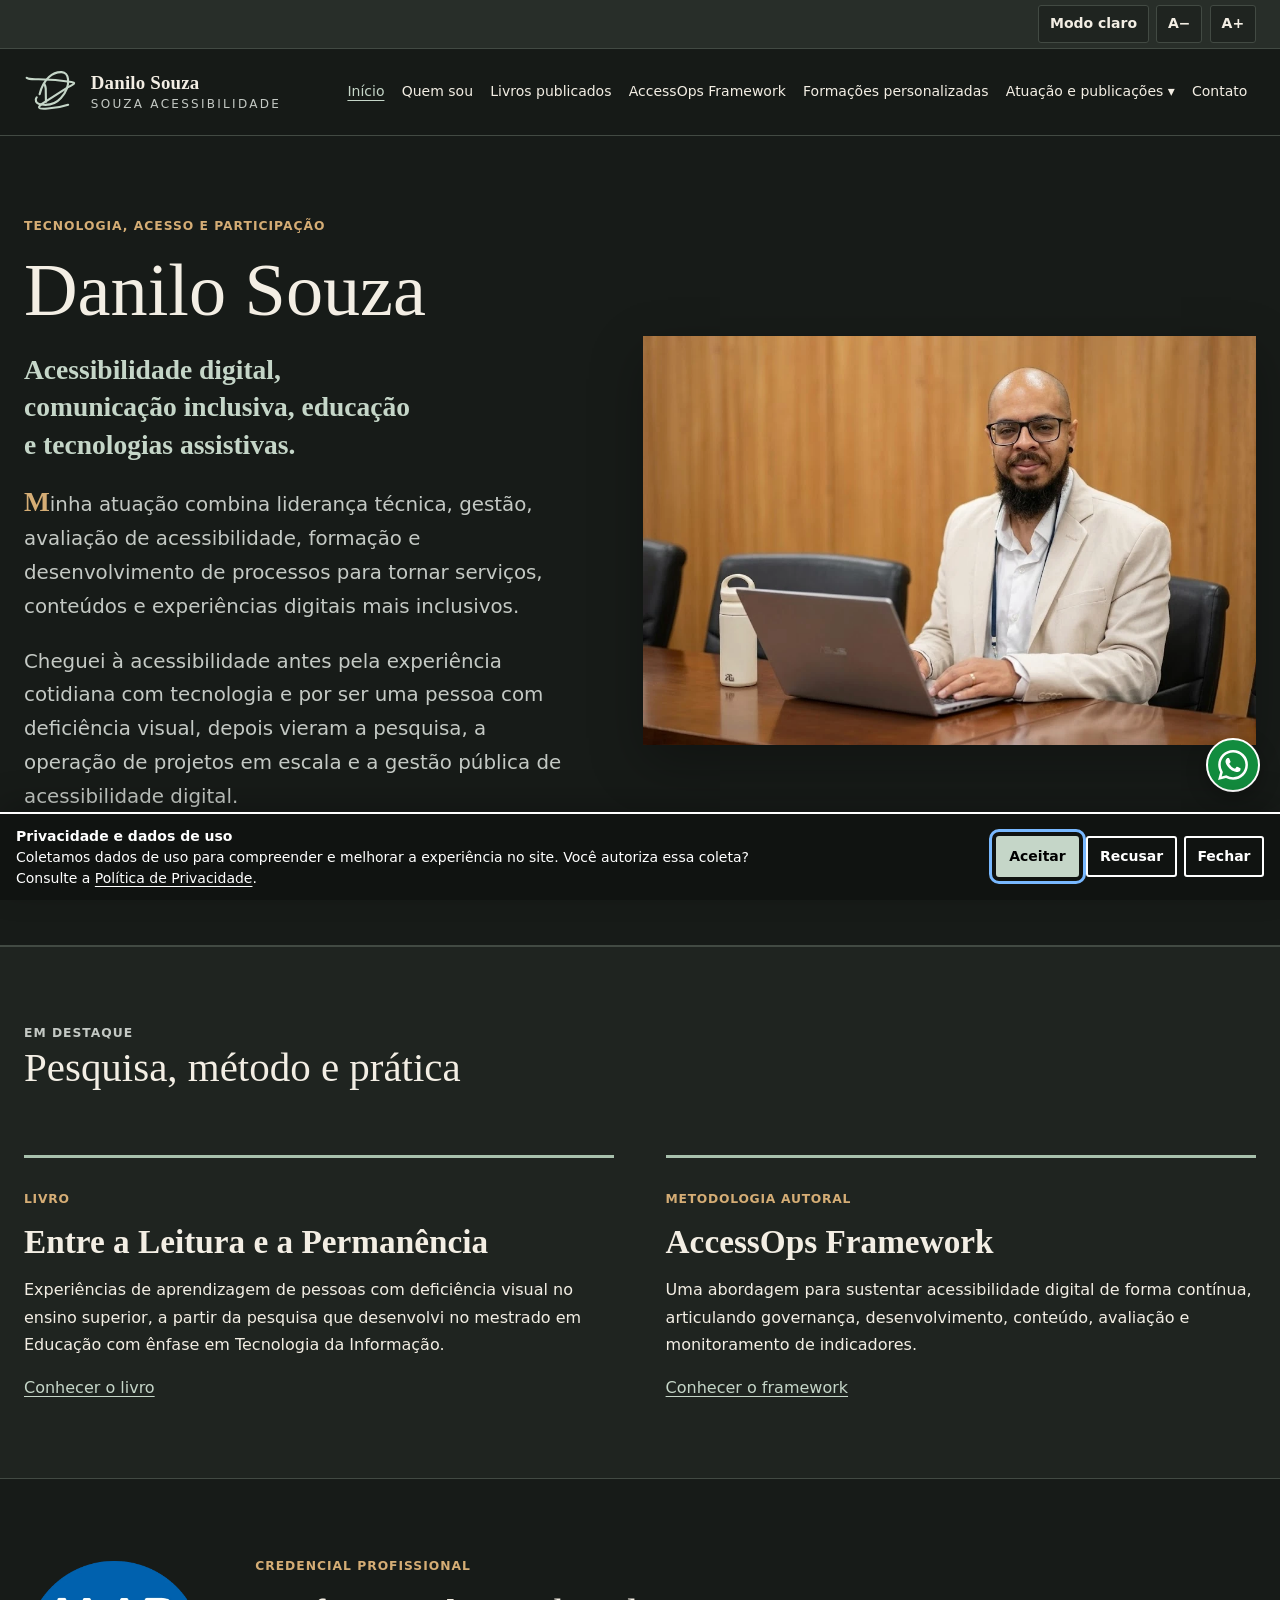
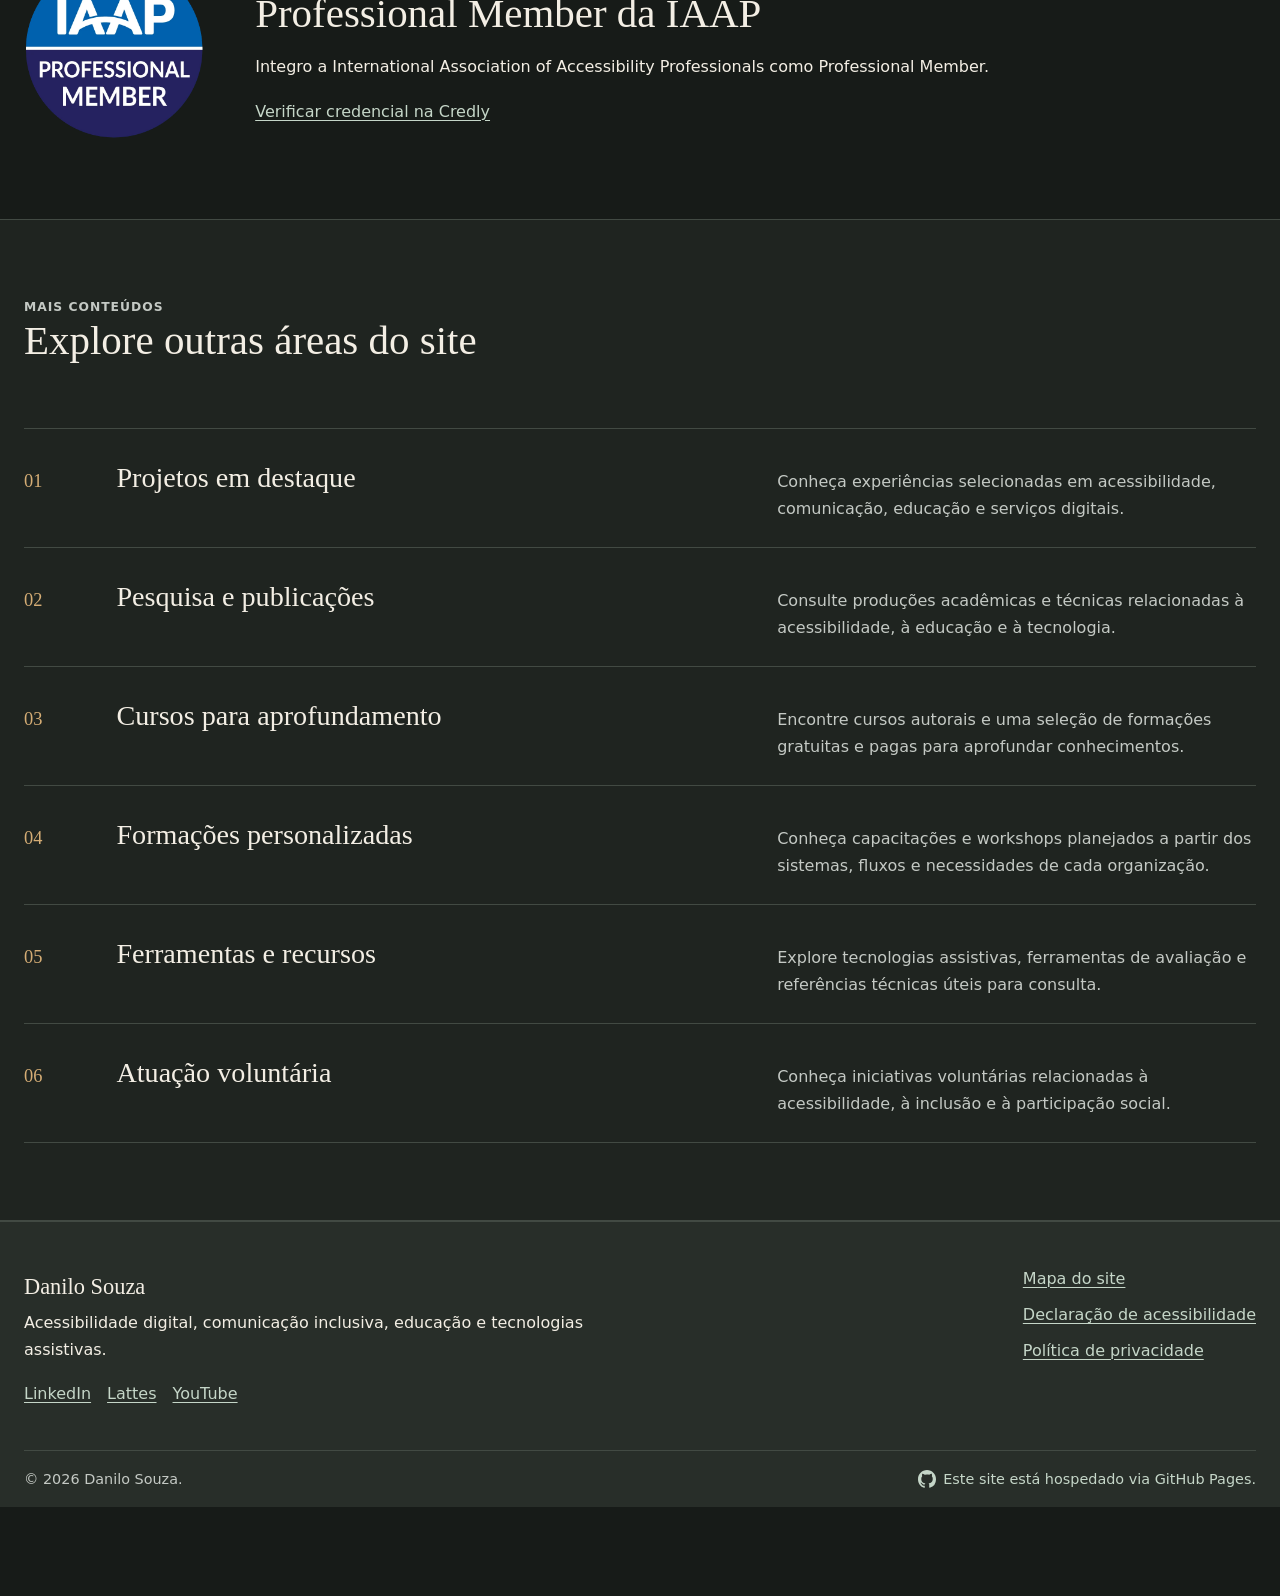
<file: index.html>
<!doctype html>
<html lang="pt-BR">
<head>
<meta charset="utf-8">
<meta name="viewport" content="width=device-width, initial-scale=1">
<title>Danilo Souza | Acessibilidade digital e comunicação inclusiva</title>
<meta name="description" content="Site de Danilo Souza sobre acessibilidade digital, comunicação inclusiva, educação, tecnologias assistivas, AccessOps Framework, publicações e projetos.">
<link rel="canonical" href="https://souzaacessibilidade.com.br/">
<link rel="icon" href="/assets/img/favicon.png" type="image/png" sizes="96x96">
<script data-visual-init>(function(){try{var t=localStorage.getItem('souza_theme');document.documentElement.dataset.theme=t==='light'?'light':'dark';var s=Number(localStorage.getItem('souza_text_size'));if([14,16,18,20,22].includes(s)){document.documentElement.style.setProperty('--text-size',s+'px');document.documentElement.dataset.textSize=String(s);}}catch(e){document.documentElement.dataset.theme='dark';}})();</script>
<link rel="stylesheet" href="assets/css/styles.css">
<meta name="theme-color" id="theme-color-meta" content="#171b18">
<meta property="og:type" content="website">
<meta property="og:locale" content="pt_BR">
<meta property="og:title" content="Danilo Souza | Acessibilidade digital e comunicação inclusiva">
<meta property="og:description" content="Site de Danilo Souza sobre acessibilidade digital, comunicação inclusiva, educação, tecnologias assistivas, AccessOps Framework, publicações e projetos.">
<meta property="og:url" content="https://souzaacessibilidade.com.br/">
<meta property="og:image" content="https://souzaacessibilidade.com.br/assets/img/danilo-souza-home.webp">
<meta name="twitter:card" content="summary_large_image">

<script type="application/ld+json">{
  "@context": "https://schema.org",
  "@graph": [
    {
      "@type": "WebSite",
      "@id": "https://souzaacessibilidade.com.br/#website",
      "url": "https://souzaacessibilidade.com.br/",
      "name": "Souza Acessibilidade",
      "inLanguage": "pt-BR",
      "publisher": {"@id": "https://souzaacessibilidade.com.br/#danilo-souza"}
    },
    {
      "@type": "Person",
      "@id": "https://souzaacessibilidade.com.br/#danilo-souza",
      "name": "Danilo Souza",
      "alternateName": "Danilo Silva de Souza",
      "url": "https://souzaacessibilidade.com.br/",
      "image": "https://souzaacessibilidade.com.br/assets/img/danilo-souza-home.webp",
      "jobTitle": "Diretor de Acessibilidade Digital e Comunicação Inclusiva",
      "sameAs": [
        "https://www.linkedin.com/in/danilo-s-souza/",
        "http://lattes.cnpq.br/0973728129775438",
        "https://github.com/DxDad/souzaacessibilidade",
        "https://www.credly.com/badges/1b56a520-1020-4061-b99e-960985c0852b/linked_in_profile"
      ],
      "knowsAbout": ["Acessibilidade digital", "Comunicação inclusiva", "Tecnologias assistivas", "Governança digital", "Educação inclusiva"]
    }
  ]
}</script>
</head>
<body>
  <div class="utility-bar">
    <div class="shell utility-inner">
      <a class="skip-link" href="#conteudo">Ir para o conteúdo</a>
      <div class="display-controls" role="group" aria-label="Preferências de visualização">
        <button type="button" class="utility-button" data-theme-toggle>
          Modo claro
        </button>
        <button type="button" class="utility-button font-button" data-font-decrease>
          A−<span class="sr-only"> Diminuir tamanho do texto</span>
        </button>
        <button type="button" class="utility-button font-button" data-font-increase>
          A+<span class="sr-only"> Aumentar tamanho do texto</span>
        </button>
        <span class="sr-only" id="text-size-status" aria-live="polite"></span>
      </div>
    </div>
  </div>
<div class="consent" id="analytics-consent" hidden role="dialog" aria-modal="true" aria-labelledby="consent-title" aria-describedby="consent-text">
  <div class="consent-inner">
    <div class="consent-copy">
      <p id="consent-title"><strong>Privacidade e dados de uso</strong></p>
      <p id="consent-text">Coletamos dados de uso para compreender e melhorar a experiência no site. Você autoriza essa coleta? Consulte a <a href="politica-de-privacidade.html">Política de Privacidade</a>.</p>
    </div>
    <div class="consent-actions">
      <button type="button" class="button" data-consent="granted">Aceitar</button>
      <button type="button" class="button secondary inverse" data-consent="denied">Recusar</button>
      <button type="button" class="button secondary inverse consent-close" data-consent-close>Fechar</button>
    </div>
  </div>
</div>
<header class="site-header">
  <div class="shell header-inner">
    <a class="brand" href="index.html">
      <span class="brand-mark" aria-hidden="true"></span>
      <span class="brand-text"><strong>Danilo Souza</strong><span>Souza Acessibilidade</span></span>
      <span class="sr-only">. Logotipo: rubrica estilizada formada pelas letras D, A e N, com o D atravessado por um traço semelhante à letra Z. Página inicial.</span>
    </a>
    <button class="nav-toggle" type="button" aria-expanded="false" aria-controls="site-menu"><span aria-hidden="true">☰</span><span class="sr-only">Abrir menu</span></button>
    <nav id="site-menu" class="site-nav" aria-label="Navegação principal">
      <ul>
        <li><a href="index.html" aria-current="page">Início</a></li>
        <li><a href="quem-sou.html">Quem sou</a></li>
        <li><a href="entre-a-leitura-e-a-permanencia.html">Livros publicados</a></li>
        <li><a href="accessops-framework.html">AccessOps Framework</a></li>
        <li><a href="formacoes.html">Formações personalizadas</a></li>
        <li class="nav-submenu">
          <button class="submenu-toggle" type="button" aria-expanded="false" aria-controls="atuacao-menu">Atuação e publicações <span aria-hidden="true">▾</span></button>
          <ul id="atuacao-menu" class="submenu" hidden><li><a href="projetos.html">Projetos em destaque</a></li><li><a href="publicacoes.html">Publicações</a></li><li><a href="atuacao-voluntaria.html">Atuação voluntária</a></li><li><a href="cursos.html">Cursos</a></li><li><a href="ferramentas-e-recursos.html">Ferramentas e recursos</a></li></ul>
        </li>
        <li><a href="contato.html">Contato</a></li>
      </ul>
    </nav>
  </div>
</header>
<main id="conteudo" tabindex="-1">
<section class="home-hero" aria-labelledby="home-title">
  <div class="shell home-hero-grid">
    <div class="home-copy">
      <p class="eyebrow">Tecnologia, acesso e participação</p>
      <h1 id="home-title">Danilo Souza</h1>
      <h2 class="tagline">Acessibilidade digital, comunicação inclusiva, educação e tecnologias assistivas.</h2>
      <div class="prose lede"><p class="editorial-initial">Minha atuação combina liderança técnica, gestão, avaliação de acessibilidade, formação e desenvolvimento de processos para tornar serviços, conteúdos e experiências digitais mais inclusivos.</p><p>Cheguei à acessibilidade antes pela experiência cotidiana com tecnologia e por ser uma pessoa com deficiência visual, depois vieram a pesquisa, a operação de projetos em escala e a gestão pública de acessibilidade digital.</p></div>
      <p class="text-link"><a href="quem-sou.html">Conheça minha trajetória</a></p>
    </div>
    <figure class="home-photo-wrap"><img class="home-photo" src="assets/img/danilo-souza-home.webp" width="1800" height="1199" alt="Danilo Souza sentado à mesa diante de um notebook, em uma sala com painéis de madeira."></figure>
  </div>
</section>
<section class="section alt" aria-labelledby="destaques-title">
  <div class="shell">
    <div class="section-head compact"><div><p class="eyebrow">Em destaque</p><h2 id="destaques-title">Pesquisa, método e prática</h2></div></div>
    <div class="feature-pair">
      <article class="feature"><p class="feature-kicker">Livro</p><h3>Entre a Leitura e a Permanência</h3><p>Experiências de aprendizagem de pessoas com deficiência visual no ensino superior, a partir da pesquisa que desenvolvi no mestrado em Educação com ênfase em Tecnologia da Informação.</p><a href="entre-a-leitura-e-a-permanencia.html">Conhecer o livro<span class="sr-only"> Entre a Leitura e a Permanência</span></a></article>
      <article class="feature"><p class="feature-kicker">Metodologia autoral</p><h3>AccessOps Framework</h3><p>Uma abordagem para sustentar acessibilidade digital de forma contínua, articulando governança, desenvolvimento, conteúdo, avaliação e monitoramento de indicadores.</p><a href="accessops-framework.html">Conhecer o framework<span class="sr-only"> AccessOps</span></a></article>
    </div>
  </div>
</section>
<section class="section" aria-labelledby="iaap-title">
  <div class="shell credential-strip">
    <img src="assets/img/iaap-professional-member.png" width="500" height="500" alt="Logotipo IAAP Professional Member.">
    <div class="prose"><p class="eyebrow">Credencial profissional</p><h2 id="iaap-title">Professional Member da IAAP</h2><p>Integro a International Association of Accessibility Professionals como Professional Member.</p><p><a href="https://www.credly.com/badges/1b56a520-1020-4061-b99e-960985c0852b/linked_in_profile" target="_blank" rel="noopener noreferrer">Verificar credencial na Credly<span class="sr-only"> (abre em nova aba)</span></a></p></div>
  </div>
</section>
<section class="section alt" aria-labelledby="caminhos-title">
  <div class="shell">
    <div class="section-head compact">
      <div>
        <p class="eyebrow">Mais conteúdos</p>
        <h2 id="caminhos-title">Explore outras áreas do site</h2>
      </div>
    </div>

    <div class="editorial-links">
      <a class="editorial-link" href="projetos.html">
        <span class="editorial-index">01</span>
        <span class="editorial-title" role="heading" aria-level="3">Projetos em destaque</span>
        <span class="editorial-desc">Conheça experiências selecionadas em acessibilidade, comunicação, educação e serviços digitais.</span>
      </a>

      <a class="editorial-link" href="publicacoes.html">
        <span class="editorial-index">02</span>
        <span class="editorial-title" role="heading" aria-level="3">Pesquisa e publicações</span>
        <span class="editorial-desc">Consulte produções acadêmicas e técnicas relacionadas à acessibilidade, à educação e à tecnologia.</span>
      </a>

      <a class="editorial-link" href="cursos.html">
        <span class="editorial-index">03</span>
        <span class="editorial-title" role="heading" aria-level="3">Cursos para aprofundamento</span>
        <span class="editorial-desc">Encontre cursos autorais e uma seleção de formações gratuitas e pagas para aprofundar conhecimentos.</span>
      </a>

      <a class="editorial-link" href="formacoes.html">
        <span class="editorial-index">04</span>
        <span class="editorial-title" role="heading" aria-level="3">Formações personalizadas</span>
        <span class="editorial-desc">Conheça capacitações e workshops planejados a partir dos sistemas, fluxos e necessidades de cada organização.</span>
      </a>

      <a class="editorial-link" href="ferramentas-e-recursos.html">
        <span class="editorial-index">05</span>
        <span class="editorial-title" role="heading" aria-level="3">Ferramentas e recursos</span>
        <span class="editorial-desc">Explore tecnologias assistivas, ferramentas de avaliação e referências técnicas úteis para consulta.</span>
      </a>

      <a class="editorial-link" href="atuacao-voluntaria.html">
        <span class="editorial-index">06</span>
        <span class="editorial-title" role="heading" aria-level="3">Atuação voluntária</span>
        <span class="editorial-desc">Conheça iniciativas voluntárias relacionadas à acessibilidade, à inclusão e à participação social.</span>
      </a>
    </div>
  </div>
</section></main>
<footer class="site-footer">
  <div class="footer-grid shell">
    <div>
      <p class="footer-brand">Danilo Souza</p>
      <p>Acessibilidade digital, comunicação inclusiva, educação e tecnologias assistivas.</p>
      <nav class="footer-social" aria-label="Perfis e canais externos">
        <a href="https://www.linkedin.com/in/danilo-s-souza/" target="_blank" rel="noopener noreferrer">LinkedIn<span class="sr-only"> (abre em nova aba)</span></a>
        <a href="http://lattes.cnpq.br/0973728129775438" target="_blank" rel="noopener noreferrer">Lattes<span class="sr-only"> (abre em nova aba)</span></a>
        <a href="https://www.youtube.com/playlist?list=PL_rMi_LH7fsJri7m0arTn__mu0YzsAhyv" target="_blank" rel="noopener noreferrer">YouTube<span class="sr-only"> (abre em nova aba)</span></a>
      </nav>
    </div>
    <nav aria-label="Informações do site" class="footer-links">
      <a href="mapa-do-site.html">Mapa do site</a>
      <a href="declaracao-de-acessibilidade.html">Declaração de acessibilidade</a>
      <a href="politica-de-privacidade.html">Política de privacidade</a>
    </nav>
  </div>
  <div class="footer-bottom shell">
    <p>© 2026 Danilo Souza.</p>
    <a class="github-hosting" href="https://github.com/DxDad/souzaacessibilidade" target="_blank" rel="noopener noreferrer"><span class="github-mark" aria-hidden="true"></span>Este site está hospedado via GitHub Pages.<span class="sr-only"> Repositório do site, abre em nova aba.</span></a>
  </div>
</footer>
<script src="assets/js/main.js" defer></script>
<script src="https://vlibras.gov.br/app/vlibras-plugin.js" defer></script>
</body>
</html>
</file>
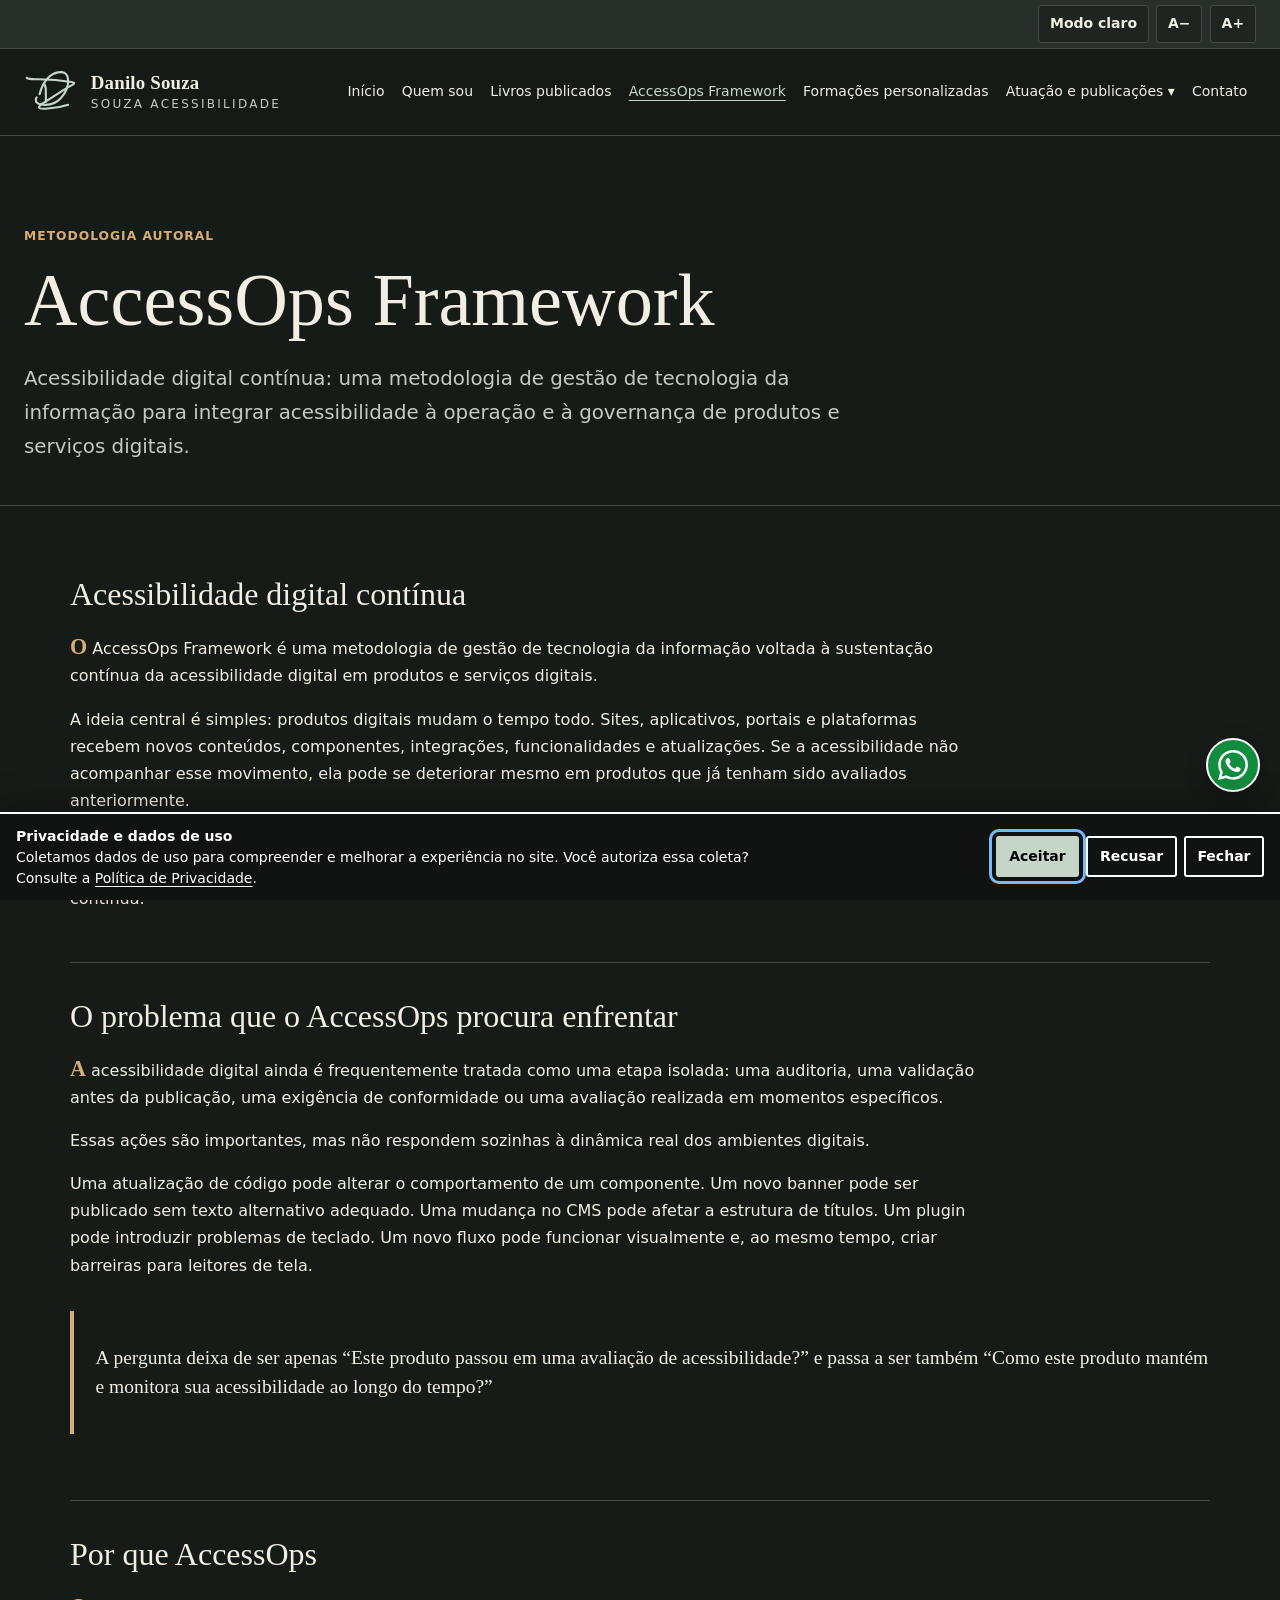
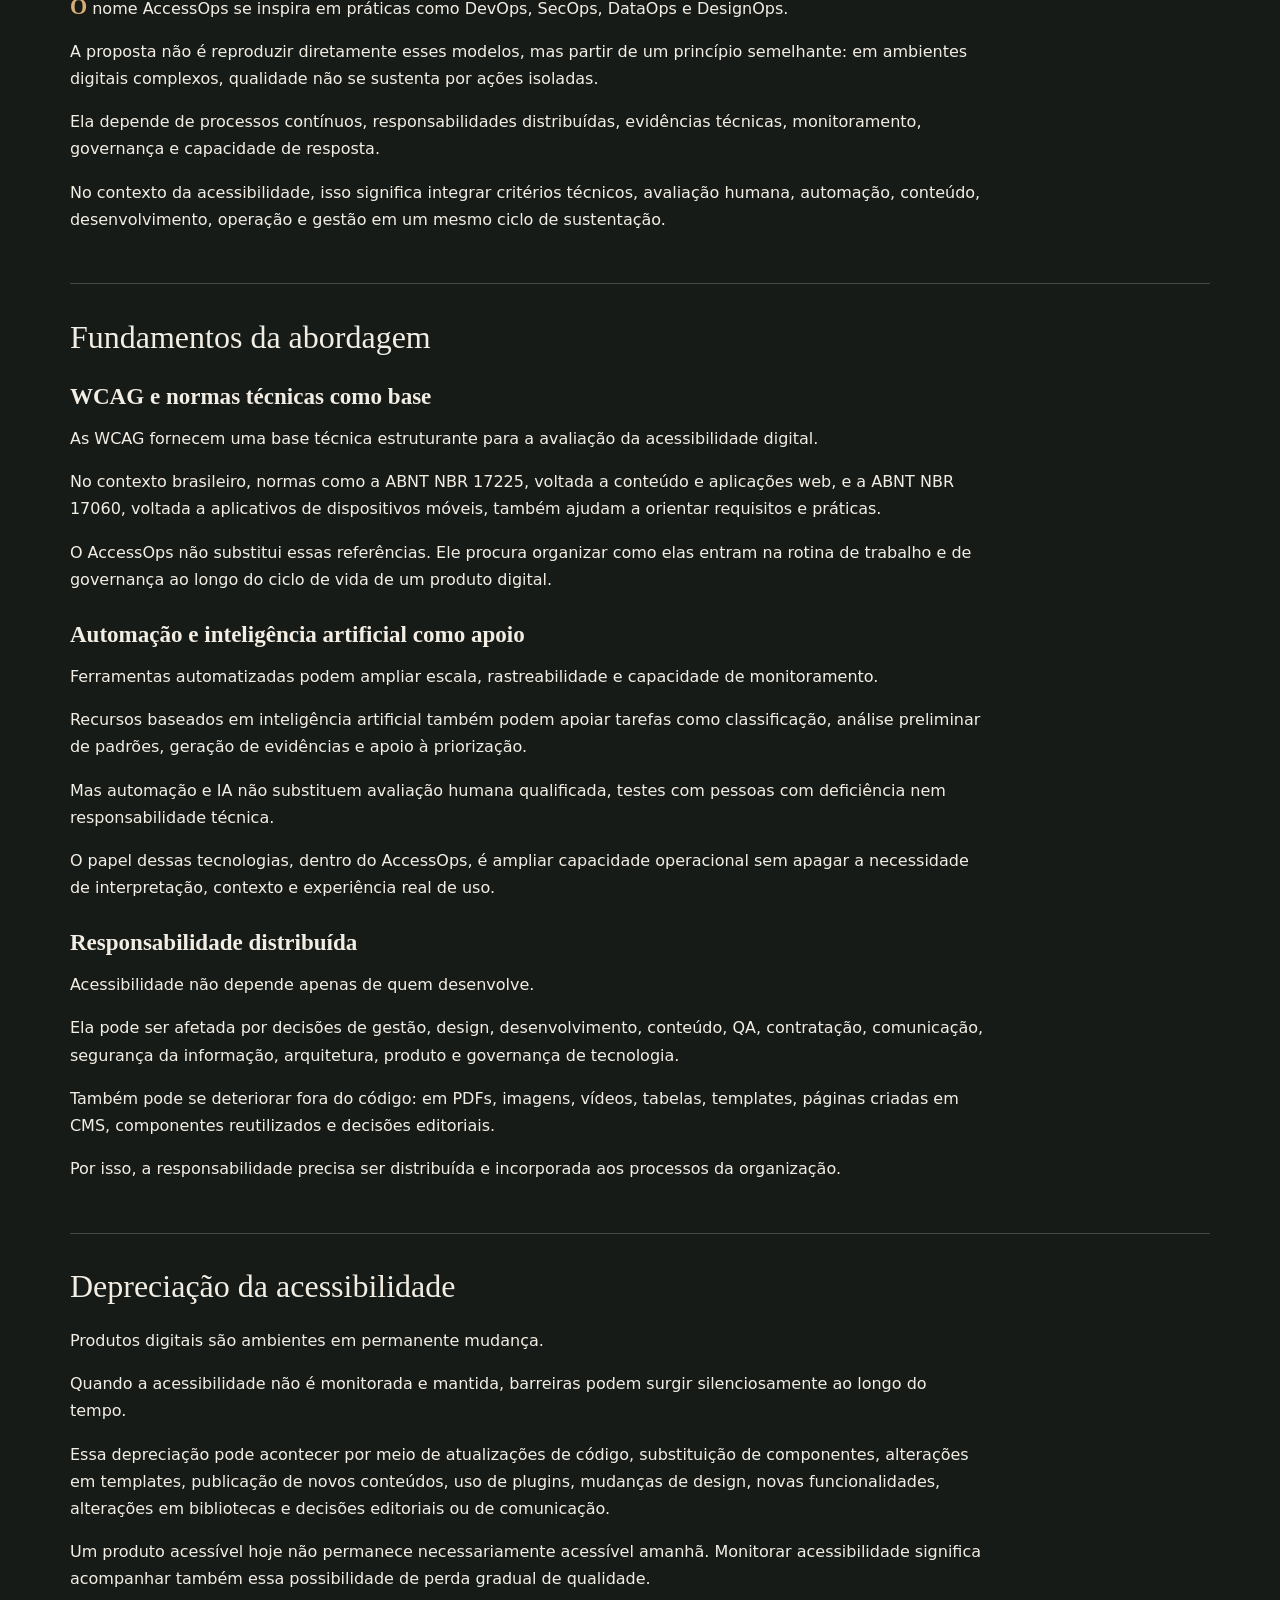
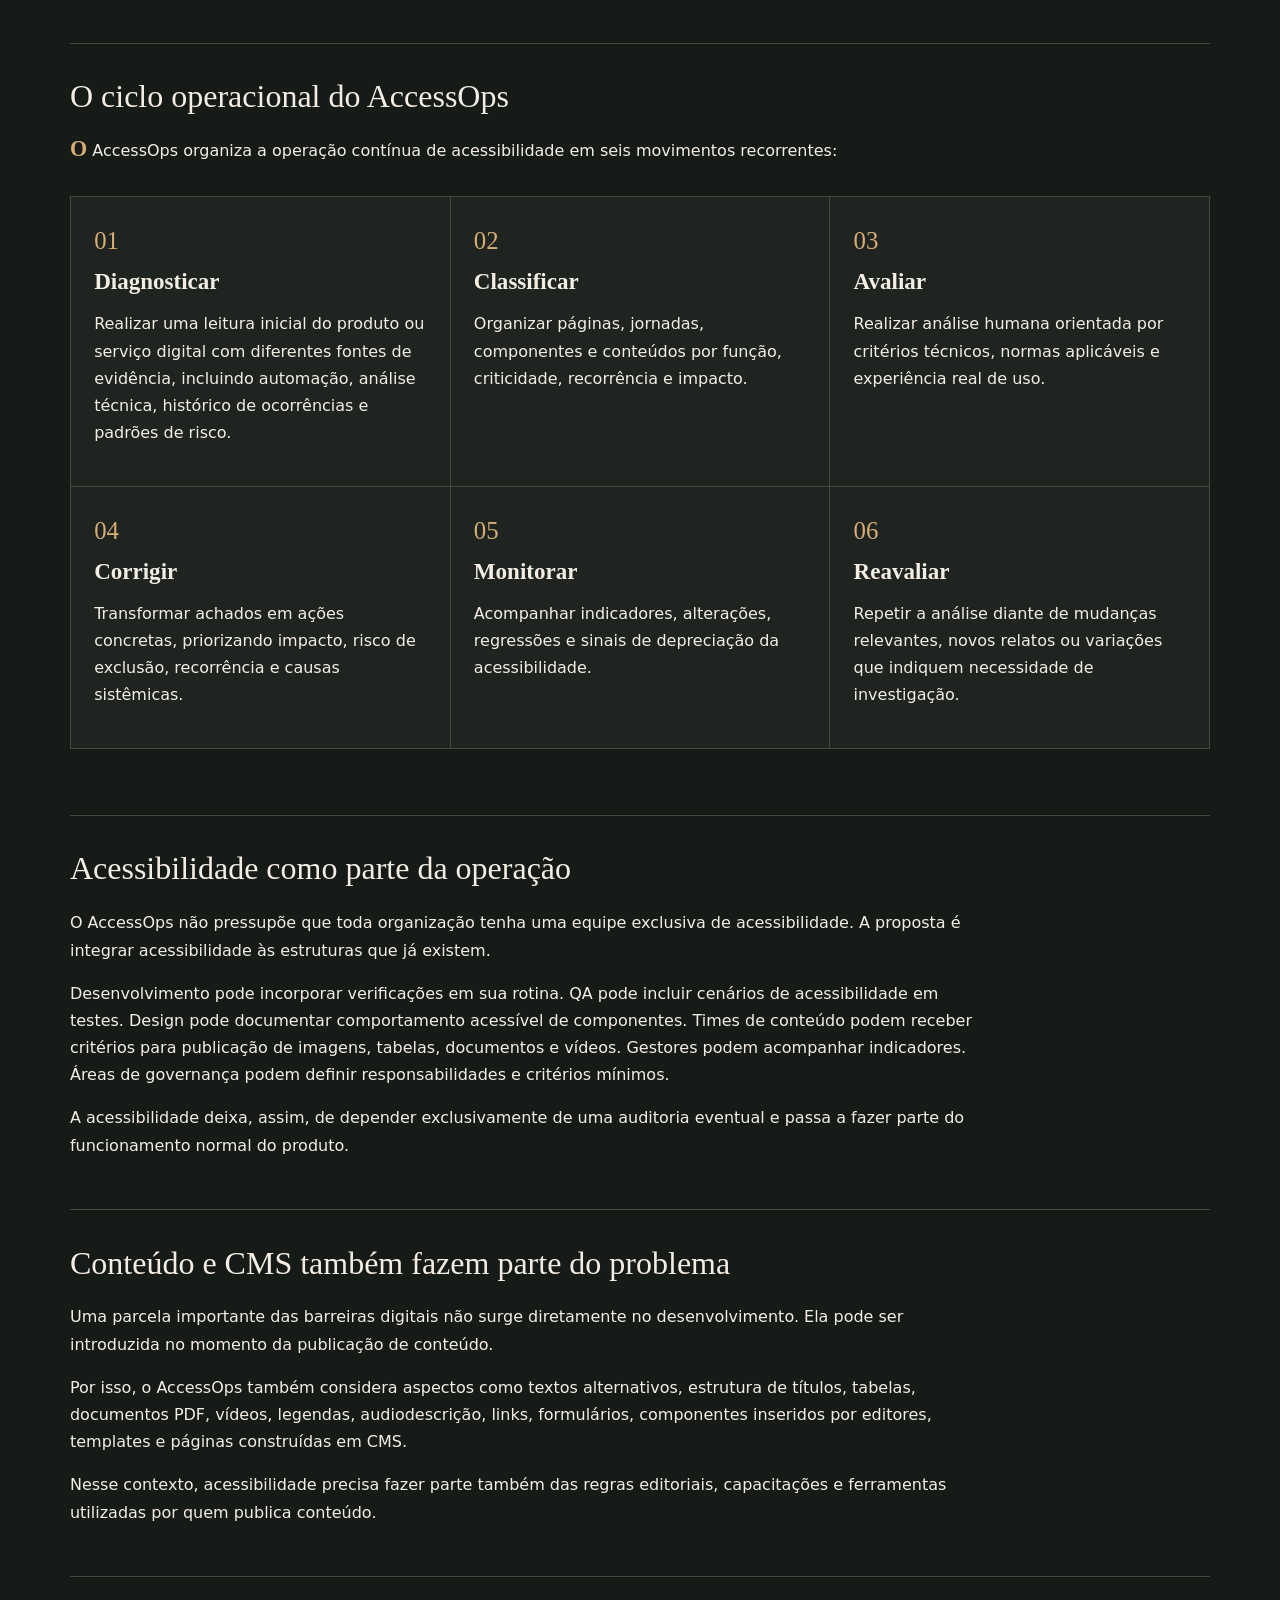
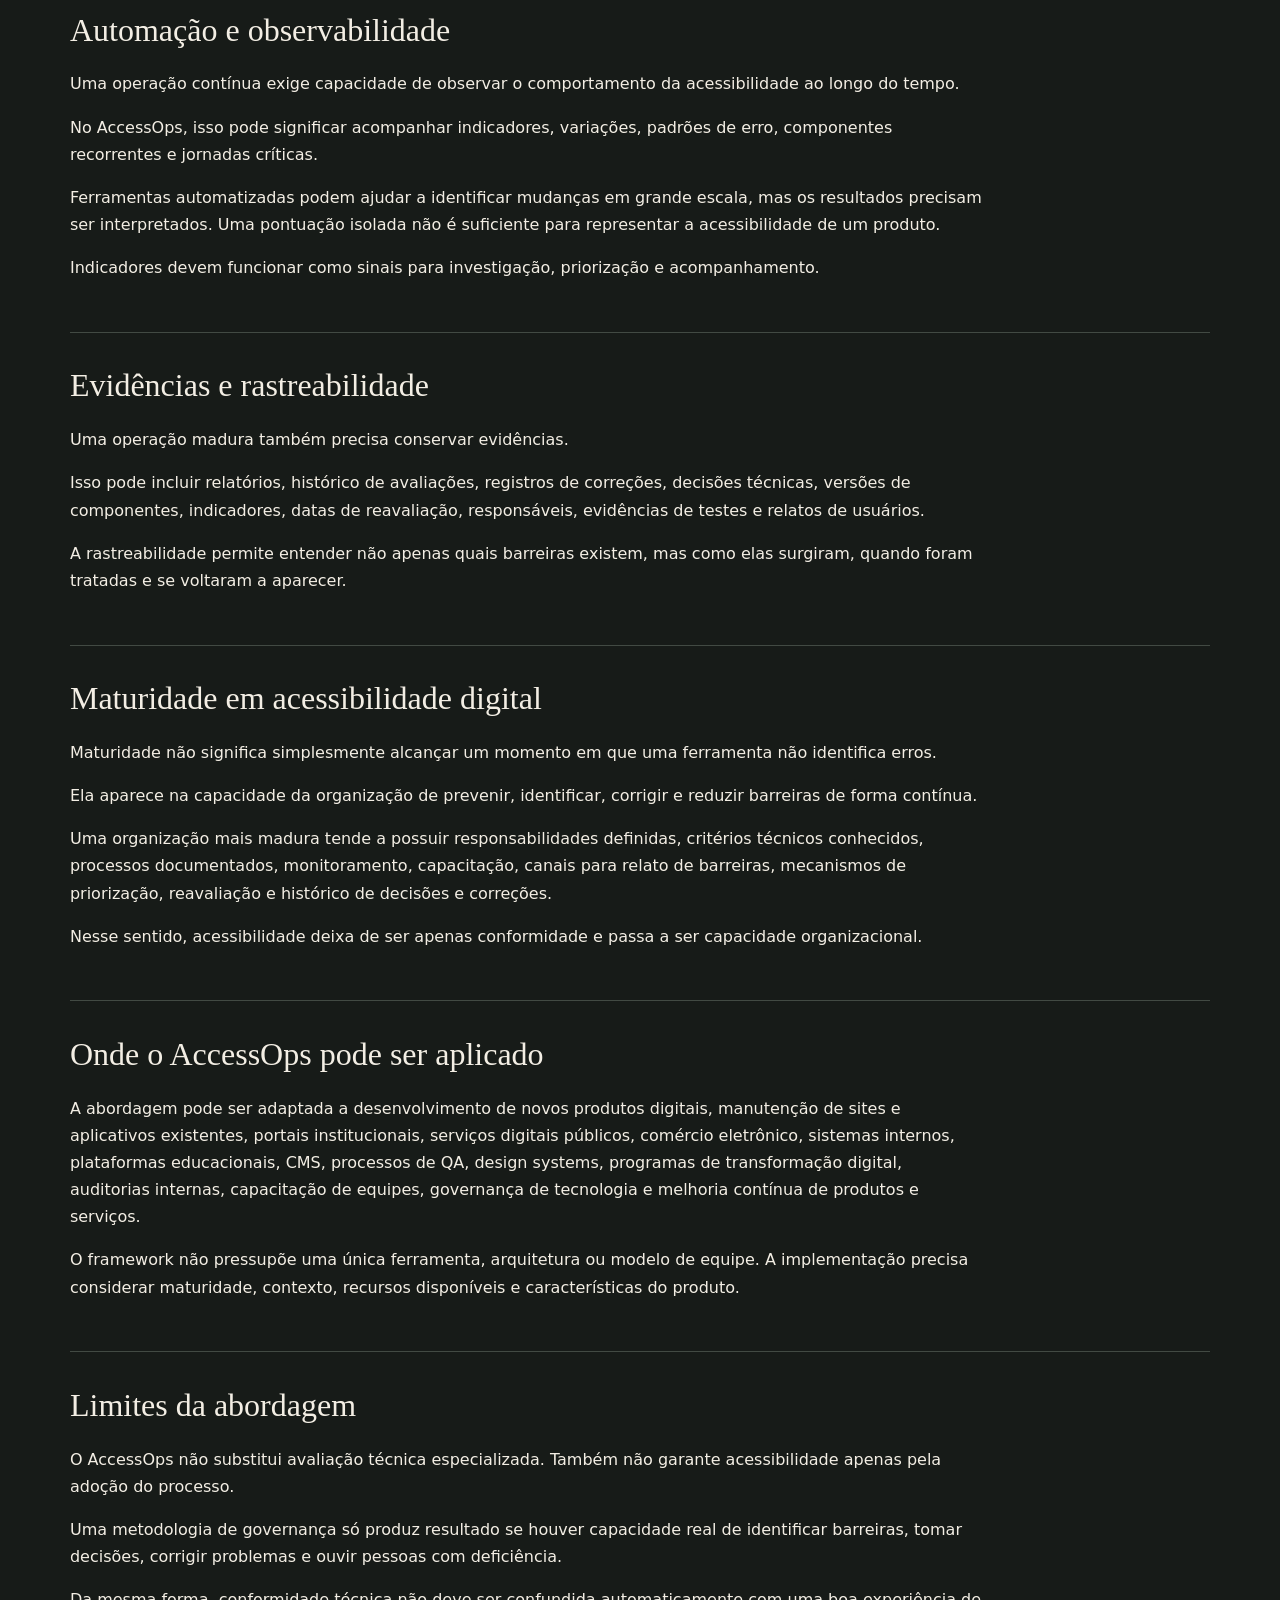
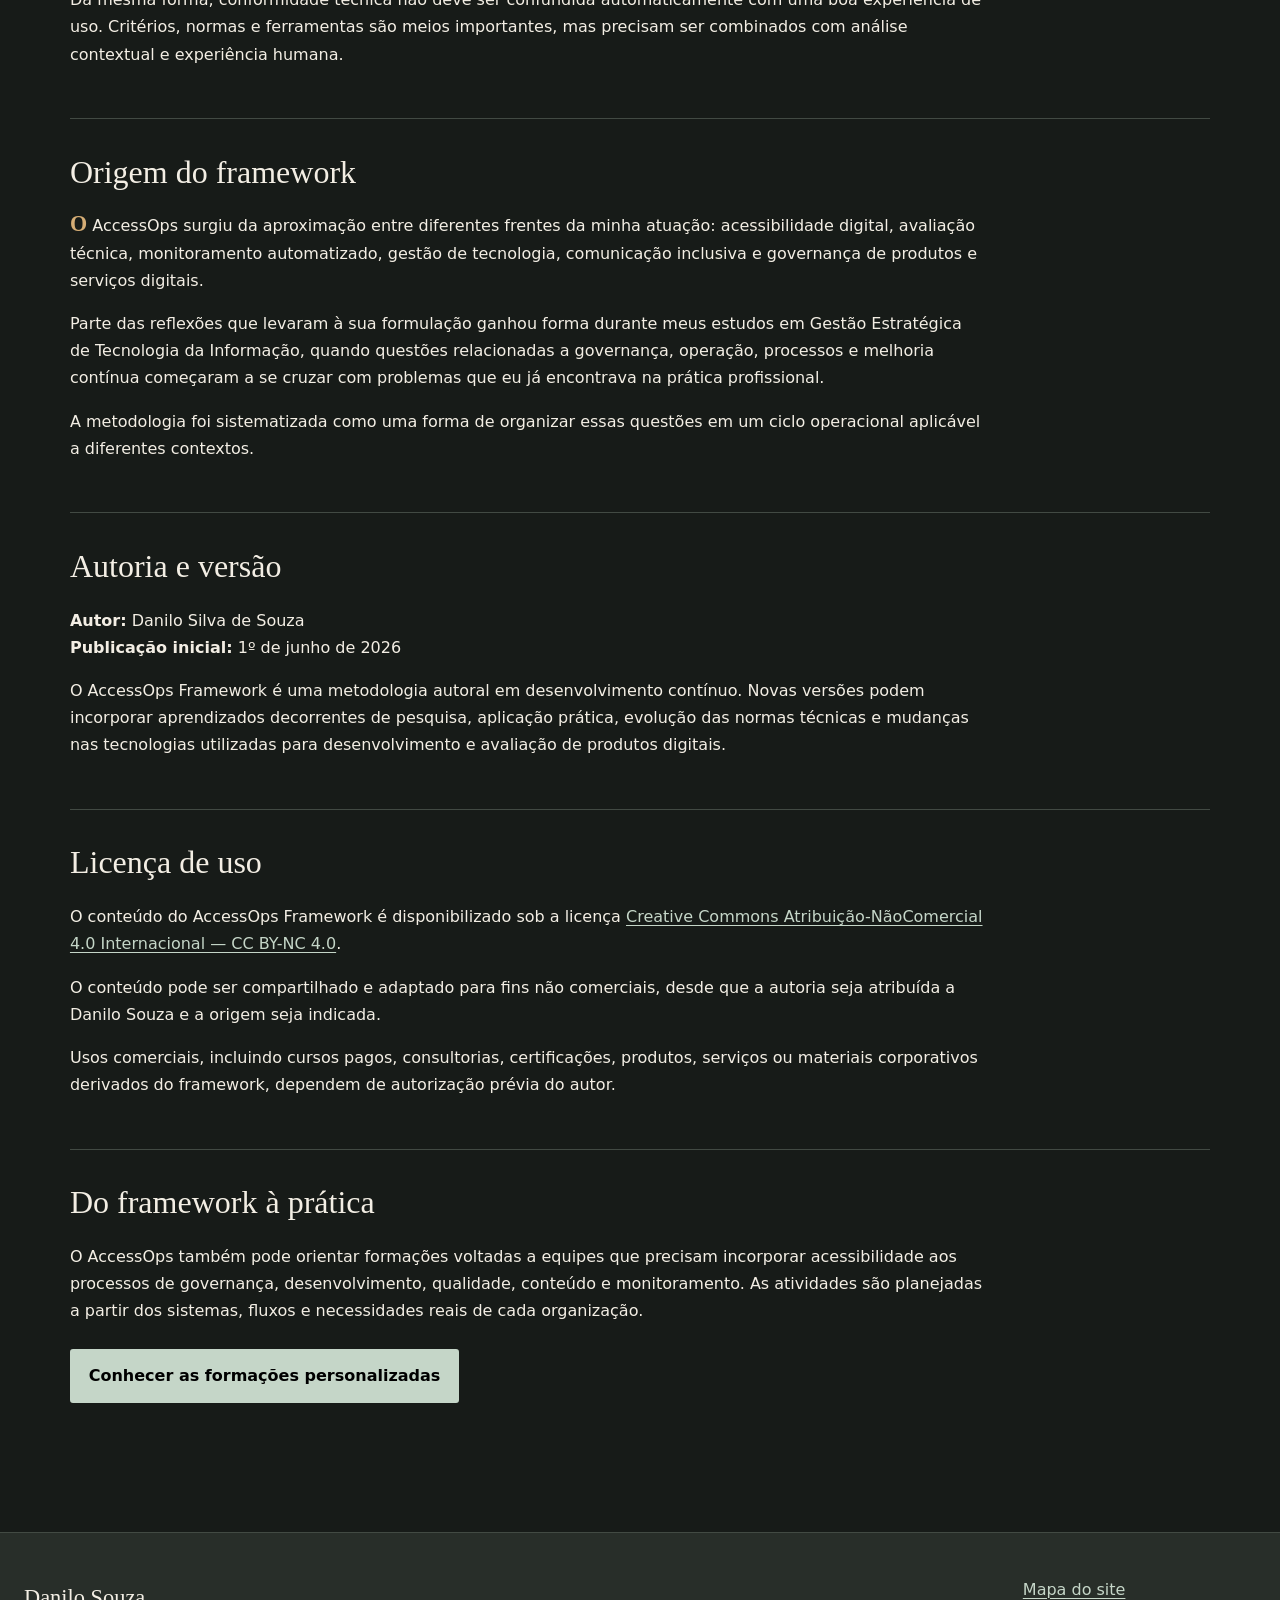
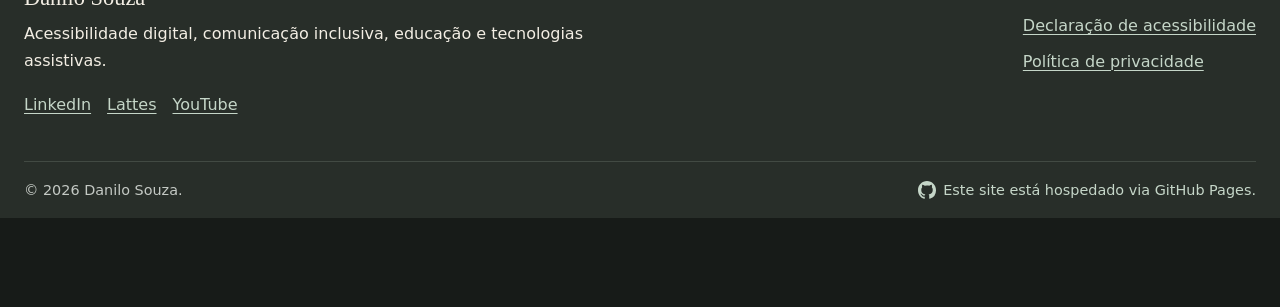
<file: accessops-framework.html>
<!doctype html>
<html lang="pt-BR">

<head>
  <meta charset="utf-8">
  <meta name="viewport" content="width=device-width, initial-scale=1">
  <title>AccessOps Framework | Danilo Souza</title>
  <meta name="description"
    content="AccessOps Framework: metodologia autoral para sustentar acessibilidade digital de forma contínua por meio de governança, avaliação, monitoramento e melhoria.">
  <link rel="canonical" href="https://souzaacessibilidade.com.br/accessops-framework.html">
  <link rel="icon" href="/assets/img/favicon.png" type="image/png" sizes="96x96">
  <script
    data-visual-init>(function () {try {var t = localStorage.getItem('souza_theme'); document.documentElement.dataset.theme = t === 'light' ? 'light' : 'dark'; var s = Number(localStorage.getItem('souza_text_size')); if ([14, 16, 18, 20, 22].includes(s)) {document.documentElement.style.setProperty('--text-size', s + 'px'); document.documentElement.dataset.textSize = String(s);} } catch (e) {document.documentElement.dataset.theme = 'dark';} })();</script>
  <link rel="stylesheet" href="assets/css/styles.css">
  <meta name="theme-color" id="theme-color-meta" content="#171b18">
  <meta property="og:type" content="website">
  <meta property="og:locale" content="pt_BR">
  <meta property="og:title" content="AccessOps Framework | Danilo Souza">
  <meta property="og:description"
    content="AccessOps Framework: metodologia autoral para sustentar acessibilidade digital de forma contínua por meio de governança, avaliação, monitoramento e melhoria.">
  <meta property="og:url" content="https://souzaacessibilidade.com.br/accessops-framework.html">
  <meta property="og:image" content="https://souzaacessibilidade.com.br/assets/img/danilo-souza-home.webp">
  <meta name="twitter:card" content="summary_large_image">

  <script type="application/ld+json">
{
  "@context": "https://schema.org",
  "@type": "CreativeWork",
  "@id": "https://souzaacessibilidade.com.br/accessops-framework.html#framework",
  "name": "AccessOps Framework",
  "url": "https://souzaacessibilidade.com.br/accessops-framework.html",
  "description": "Metodologia autoral para sustentar acessibilidade digital de forma contínua por meio de governança, avaliação, monitoramento e melhoria.",
  "creator": {"@id": "https://souzaacessibilidade.com.br/#danilo-souza"},
  "isPartOf": {"@id": "https://souzaacessibilidade.com.br/#website"},
  "license": "https://creativecommons.org/licenses/by-nc/4.0/"
}
</script>


</head>

<body>
  <div class="utility-bar">
    <div class="shell utility-inner">
      <a class="skip-link" href="#conteudo">Ir para o conteúdo</a>
      <div class="display-controls" role="group" aria-label="Preferências de visualização">
        <button type="button" class="utility-button" data-theme-toggle>
          Modo claro
        </button>
        <button type="button" class="utility-button font-button" data-font-decrease>
          A−<span class="sr-only"> Diminuir tamanho do texto</span>
        </button>
        <button type="button" class="utility-button font-button" data-font-increase>
          A+<span class="sr-only"> Aumentar tamanho do texto</span>
        </button>
        <span class="sr-only" id="text-size-status" aria-live="polite"></span>
      </div>
    </div>
  </div>
  <div class="consent" id="analytics-consent" hidden role="dialog" aria-modal="true" aria-labelledby="consent-title"
    aria-describedby="consent-text">
    <div class="consent-inner">
      <div class="consent-copy">
        <p id="consent-title"><strong>Privacidade e dados de uso</strong></p>
        <p id="consent-text">Coletamos dados de uso para compreender e melhorar a experiência no site. Você autoriza
          essa coleta? Consulte a <a href="politica-de-privacidade.html">Política de Privacidade</a>.</p>
      </div>
      <div class="consent-actions">
        <button type="button" class="button" data-consent="granted">Aceitar</button>
        <button type="button" class="button secondary inverse" data-consent="denied">Recusar</button>
        <button type="button" class="button secondary inverse consent-close" data-consent-close>Fechar</button>
      </div>
    </div>
  </div>
  <header class="site-header">
    <div class="shell header-inner">
      <a class="brand" href="index.html">
        <span class="brand-mark" aria-hidden="true"></span>
        <span class="brand-text"><strong>Danilo Souza</strong><span>Souza Acessibilidade</span></span>
        <span class="sr-only">. Logotipo: rubrica estilizada formada pelas letras D, A e N, com o D atravessado por um
          traço semelhante à letra Z. Página inicial.</span>
      </a>
      <button class="nav-toggle" type="button" aria-expanded="false" aria-controls="site-menu"><span
          aria-hidden="true">☰</span><span class="sr-only">Abrir menu</span></button>
      <nav id="site-menu" class="site-nav" aria-label="Navegação principal">
        <ul>
          <li><a href="index.html">Início</a></li>
          <li><a href="quem-sou.html">Quem sou</a></li>
          <li><a href="entre-a-leitura-e-a-permanencia.html">Livros publicados</a></li>
          <li><a href="accessops-framework.html" aria-current="page">AccessOps Framework</a></li>
          <li><a href="formacoes.html">Formações personalizadas</a></li>
          <li class="nav-submenu">
            <button class="submenu-toggle" type="button" aria-expanded="false" aria-controls="atuacao-menu">Atuação e
              publicações <span aria-hidden="true">▾</span></button>
            <ul id="atuacao-menu" class="submenu" hidden>
              <li><a href="projetos.html">Projetos em destaque</a></li>
              <li><a href="publicacoes.html">Publicações</a></li>
              <li><a href="atuacao-voluntaria.html">Atuação voluntária</a></li>
              <li><a href="cursos.html">Cursos</a></li>
              <li><a href="ferramentas-e-recursos.html">Ferramentas e recursos</a></li>
            </ul>
          </li>
          <li><a href="contato.html">Contato</a></li>
        </ul>
      </nav>
    </div>
  </header>
  <main id="conteudo" tabindex="-1">
    <section class="page-hero">
      <div class="shell">
        <p class="eyebrow">Metodologia autoral</p>
        <h1>AccessOps Framework</h1>
        <p class="lede">Acessibilidade digital contínua: uma metodologia de gestão de tecnologia da informação para
          integrar acessibilidade à operação e à governança de produtos e serviços digitais.</p>
      </div>
    </section>
    <div class="content-wrap">
      <div class="shell longform accessops-content">
        <section class="long-section">
          <h2>Acessibilidade digital contínua</h2>
          <p class="editorial-initial">O AccessOps Framework é uma metodologia de gestão de tecnologia da informação
            voltada à sustentação contínua da acessibilidade digital em produtos e serviços digitais.</p>
          <p>A ideia central é simples: produtos digitais mudam o tempo todo. Sites, aplicativos, portais e plataformas
            recebem novos conteúdos, componentes, integrações, funcionalidades e atualizações. Se a acessibilidade não
            acompanhar esse movimento, ela pode se deteriorar mesmo em produtos que já tenham sido avaliados
            anteriormente.</p>
          <p>Por isso, o AccessOps propõe deslocar a acessibilidade da lógica de validação pontual para uma lógica de
            operação permanente, integrada à rotina de desenvolvimento, conteúdo, qualidade, governança e melhoria
            contínua.</p>
        </section>
        <section class="long-section">
          <h2>O problema que o AccessOps procura enfrentar</h2>
          <p class="editorial-initial">A acessibilidade digital ainda é frequentemente tratada como uma etapa isolada:
            uma auditoria, uma validação antes da publicação, uma exigência de conformidade ou uma avaliação realizada
            em momentos específicos.</p>
          <p>Essas ações são importantes, mas não respondem sozinhas à dinâmica real dos ambientes digitais.</p>
          <p>Uma atualização de código pode alterar o comportamento de um componente. Um novo banner pode ser publicado
            sem texto alternativo adequado. Uma mudança no CMS pode afetar a estrutura de títulos. Um plugin pode
            introduzir problemas de teclado. Um novo fluxo pode funcionar visualmente e, ao mesmo tempo, criar barreiras
            para leitores de tela.</p>
          <div class="callout">
            <p>A pergunta deixa de ser apenas “Este produto passou em uma avaliação de acessibilidade?” e passa a ser
              também “Como este produto mantém e monitora sua acessibilidade ao longo do tempo?”</p>
          </div>
        </section>
        <section class="long-section">
          <h2>Por que AccessOps</h2>
          <p class="editorial-initial">O nome AccessOps se inspira em práticas como DevOps, SecOps, DataOps e DesignOps.
          </p>
          <p>A proposta não é reproduzir diretamente esses modelos, mas partir de um princípio semelhante: em ambientes
            digitais complexos, qualidade não se sustenta por ações isoladas.</p>
          <p>Ela depende de processos contínuos, responsabilidades distribuídas, evidências técnicas, monitoramento,
            governança e capacidade de resposta.</p>
          <p>No contexto da acessibilidade, isso significa integrar critérios técnicos, avaliação humana, automação,
            conteúdo, desenvolvimento, operação e gestão em um mesmo ciclo de sustentação.</p>
        </section>
        <section class="long-section">
          <h2>Fundamentos da abordagem</h2>
          <h3>WCAG e normas técnicas como base</h3>
          <p>As WCAG fornecem uma base técnica estruturante para a avaliação da acessibilidade digital.</p>
          <p>No contexto brasileiro, normas como a ABNT NBR 17225, voltada a conteúdo e aplicações web, e a ABNT NBR
            17060, voltada a aplicativos de dispositivos móveis, também ajudam a orientar requisitos e práticas.</p>
          <p>O AccessOps não substitui essas referências. Ele procura organizar como elas entram na rotina de trabalho e
            de governança ao longo do ciclo de vida de um produto digital.</p>
          <h3>Automação e inteligência artificial como apoio</h3>
          <p>Ferramentas automatizadas podem ampliar escala, rastreabilidade e capacidade de monitoramento.</p>
          <p>Recursos baseados em inteligência artificial também podem apoiar tarefas como classificação, análise
            preliminar de padrões, geração de evidências e apoio à priorização.</p>
          <p>Mas automação e IA não substituem avaliação humana qualificada, testes com pessoas com deficiência nem
            responsabilidade técnica.</p>
          <p>O papel dessas tecnologias, dentro do AccessOps, é ampliar capacidade operacional sem apagar a necessidade
            de interpretação, contexto e experiência real de uso.</p>
          <h3>Responsabilidade distribuída</h3>
          <p>Acessibilidade não depende apenas de quem desenvolve.</p>
          <p>Ela pode ser afetada por decisões de gestão, design, desenvolvimento, conteúdo, QA, contratação,
            comunicação, segurança da informação, arquitetura, produto e governança de tecnologia.</p>
          <p>Também pode se deteriorar fora do código: em PDFs, imagens, vídeos, tabelas, templates, páginas criadas em
            CMS, componentes reutilizados e decisões editoriais.</p>
          <p>Por isso, a responsabilidade precisa ser distribuída e incorporada aos processos da organização.</p>
        </section>
        <section class="long-section">
          <h2>Depreciação da acessibilidade</h2>
          <p>Produtos digitais são ambientes em permanente mudança.</p>
          <p>Quando a acessibilidade não é monitorada e mantida, barreiras podem surgir silenciosamente ao longo do
            tempo.</p>
          <p>Essa depreciação pode acontecer por meio de atualizações de código, substituição de componentes, alterações
            em templates, publicação de novos conteúdos, uso de plugins, mudanças de design, novas funcionalidades,
            alterações em bibliotecas e decisões editoriais ou de comunicação.</p>
          <p>Um produto acessível hoje não permanece necessariamente acessível amanhã. Monitorar acessibilidade
            significa acompanhar também essa possibilidade de perda gradual de qualidade.</p>
        </section>
        <section class="long-section">
          <h2>O ciclo operacional do AccessOps</h2>
          <p class="editorial-initial">O AccessOps organiza a operação contínua de acessibilidade em seis movimentos
            recorrentes:</p>
          <div class="cycle">
            <article><span class="n">01</span>
              <h3>Diagnosticar</h3>
              <p>Realizar uma leitura inicial do produto ou serviço digital com diferentes fontes de evidência,
                incluindo automação, análise técnica, histórico de ocorrências e padrões de risco.</p>
            </article>
            <article><span class="n">02</span>
              <h3>Classificar</h3>
              <p>Organizar páginas, jornadas, componentes e conteúdos por função, criticidade, recorrência e impacto.
              </p>
            </article>
            <article><span class="n">03</span>
              <h3>Avaliar</h3>
              <p>Realizar análise humana orientada por critérios técnicos, normas aplicáveis e experiência real de uso.
              </p>
            </article>
            <article><span class="n">04</span>
              <h3>Corrigir</h3>
              <p>Transformar achados em ações concretas, priorizando impacto, risco de exclusão, recorrência e causas
                sistêmicas.</p>
            </article>
            <article><span class="n">05</span>
              <h3>Monitorar</h3>
              <p>Acompanhar indicadores, alterações, regressões e sinais de depreciação da acessibilidade.</p>
            </article>
            <article><span class="n">06</span>
              <h3>Reavaliar</h3>
              <p>Repetir a análise diante de mudanças relevantes, novos relatos ou variações que indiquem necessidade de
                investigação.</p>
            </article>
          </div>
        </section>
        <section class="long-section">
          <h2>Acessibilidade como parte da operação</h2>
          <p>O AccessOps não pressupõe que toda organização tenha uma equipe exclusiva de acessibilidade. A proposta é
            integrar acessibilidade às estruturas que já existem.</p>
          <p>Desenvolvimento pode incorporar verificações em sua rotina. QA pode incluir cenários de acessibilidade em
            testes. Design pode documentar comportamento acessível de componentes. Times de conteúdo podem receber
            critérios para publicação de imagens, tabelas, documentos e vídeos. Gestores podem acompanhar indicadores.
            Áreas de governança podem definir responsabilidades e critérios mínimos.</p>
          <p>A acessibilidade deixa, assim, de depender exclusivamente de uma auditoria eventual e passa a fazer parte
            do funcionamento normal do produto.</p>
        </section>
        <section class="long-section">
          <h2>Conteúdo e CMS também fazem parte do problema</h2>
          <p>Uma parcela importante das barreiras digitais não surge diretamente no desenvolvimento. Ela pode ser
            introduzida no momento da publicação de conteúdo.</p>
          <p>Por isso, o AccessOps também considera aspectos como textos alternativos, estrutura de títulos, tabelas,
            documentos PDF, vídeos, legendas, audiodescrição, links, formulários, componentes inseridos por editores,
            templates e páginas construídas em CMS.</p>
          <p>Nesse contexto, acessibilidade precisa fazer parte também das regras editoriais, capacitações e ferramentas
            utilizadas por quem publica conteúdo.</p>
        </section>
        <section class="long-section">
          <h2>Automação e observabilidade</h2>
          <p>Uma operação contínua exige capacidade de observar o comportamento da acessibilidade ao longo do tempo.</p>
          <p>No AccessOps, isso pode significar acompanhar indicadores, variações, padrões de erro, componentes
            recorrentes e jornadas críticas.</p>
          <p>Ferramentas automatizadas podem ajudar a identificar mudanças em grande escala, mas os resultados precisam
            ser interpretados. Uma pontuação isolada não é suficiente para representar a acessibilidade de um produto.
          </p>
          <p>Indicadores devem funcionar como sinais para investigação, priorização e acompanhamento.</p>
        </section>
        <section class="long-section">
          <h2>Evidências e rastreabilidade</h2>
          <p>Uma operação madura também precisa conservar evidências.</p>
          <p>Isso pode incluir relatórios, histórico de avaliações, registros de correções, decisões técnicas, versões
            de componentes, indicadores, datas de reavaliação, responsáveis, evidências de testes e relatos de usuários.
          </p>
          <p>A rastreabilidade permite entender não apenas quais barreiras existem, mas como elas surgiram, quando foram
            tratadas e se voltaram a aparecer.</p>
        </section>
        <section class="long-section">
          <h2>Maturidade em acessibilidade digital</h2>
          <p>Maturidade não significa simplesmente alcançar um momento em que uma ferramenta não identifica erros.</p>
          <p>Ela aparece na capacidade da organização de prevenir, identificar, corrigir e reduzir barreiras de forma
            contínua.</p>
          <p>Uma organização mais madura tende a possuir responsabilidades definidas, critérios técnicos conhecidos,
            processos documentados, monitoramento, capacitação, canais para relato de barreiras, mecanismos de
            priorização, reavaliação e histórico de decisões e correções.</p>
          <p>Nesse sentido, acessibilidade deixa de ser apenas conformidade e passa a ser capacidade organizacional.</p>
        </section>
        <section class="long-section">
          <h2>Onde o AccessOps pode ser aplicado</h2>
          <p>A abordagem pode ser adaptada a desenvolvimento de novos produtos digitais, manutenção de sites e
            aplicativos existentes, portais institucionais, serviços digitais públicos, comércio eletrônico, sistemas
            internos, plataformas educacionais, CMS, processos de QA, design systems, programas de transformação
            digital, auditorias internas, capacitação de equipes, governança de tecnologia e melhoria contínua de
            produtos e serviços.</p>
          <p>O framework não pressupõe uma única ferramenta, arquitetura ou modelo de equipe. A implementação precisa
            considerar maturidade, contexto, recursos disponíveis e características do produto.</p>
        </section>
        <section class="long-section">
          <h2>Limites da abordagem</h2>
          <p>O AccessOps não substitui avaliação técnica especializada. Também não garante acessibilidade apenas pela
            adoção do processo.</p>
          <p>Uma metodologia de governança só produz resultado se houver capacidade real de identificar barreiras, tomar
            decisões, corrigir problemas e ouvir pessoas com deficiência.</p>
          <p>Da mesma forma, conformidade técnica não deve ser confundida automaticamente com uma boa experiência de
            uso. Critérios, normas e ferramentas são meios importantes, mas precisam ser combinados com análise
            contextual e experiência humana.</p>
        </section>
        <section class="long-section">
          <h2>Origem do framework</h2>
          <p class="editorial-initial">O AccessOps surgiu da aproximação entre diferentes frentes da minha atuação:
            acessibilidade digital, avaliação técnica, monitoramento automatizado, gestão de tecnologia, comunicação
            inclusiva e governança de produtos e serviços digitais.</p>
          <p>Parte das reflexões que levaram à sua formulação ganhou forma durante meus estudos em Gestão Estratégica de
            Tecnologia da Informação, quando questões relacionadas a governança, operação, processos e melhoria contínua
            começaram a se cruzar com problemas que eu já encontrava na prática profissional.</p>
          <p>A metodologia foi sistematizada como uma forma de organizar essas questões em um ciclo operacional
            aplicável a diferentes contextos.</p>
        </section>
        <section class="long-section">
          <h2>Autoria e versão</h2>
          <p><strong>Autor:</strong> Danilo Silva de Souza<br><strong>Publicação inicial:</strong> 1º de junho de 2026
          </p>
          <p>O AccessOps Framework é uma metodologia autoral em desenvolvimento contínuo. Novas versões podem incorporar
            aprendizados decorrentes de pesquisa, aplicação prática, evolução das normas técnicas e mudanças nas
            tecnologias utilizadas para desenvolvimento e avaliação de produtos digitais.</p>
        </section>
        <section class="long-section">
          <h2>Licença de uso</h2>
          <p>O conteúdo do AccessOps Framework é disponibilizado sob a licença <a
              href="https://creativecommons.org/licenses/by-nc/4.0/deed.pt-br" target="_blank"
              rel="noopener noreferrer">Creative Commons Atribuição-NãoComercial 4.0 Internacional — CC BY-NC 4.0<span
                class="sr-only"> (abre em nova aba)</span></a>.</p>
          <p>O conteúdo pode ser compartilhado e adaptado para fins não comerciais, desde que a autoria seja atribuída a
            Danilo Souza e a origem seja indicada.</p>
          <p>Usos comerciais, incluindo cursos pagos, consultorias, certificações, produtos, serviços ou materiais
            corporativos derivados do framework, dependem de autorização prévia do autor.</p>
        </section>
        <section class="long-section">
          <h2>Do framework à prática</h2>
        
          <p>
            O AccessOps também pode orientar formações voltadas a equipes que precisam
            incorporar acessibilidade aos processos de governança, desenvolvimento,
            qualidade, conteúdo e monitoramento. As atividades são planejadas a partir
            dos sistemas, fluxos e necessidades reais de cada organização.
          </p>
        
          <p class="button-row">
            <a class="button" href="formacoes.html">
              Conhecer as formações personalizadas
            </a>
          </p>
        </section>
        </div>
        </div>
        </main>
        <footer class="site-footer">
    <div class="footer-grid shell">
      <div>
        <p class="footer-brand">Danilo Souza</p>
        <p>Acessibilidade digital, comunicação inclusiva, educação e tecnologias assistivas.</p>
        <nav class="footer-social" aria-label="Perfis e canais externos">
          <a href="https://www.linkedin.com/in/danilo-s-souza/" target="_blank" rel="noopener noreferrer">LinkedIn<span
              class="sr-only"> (abre em nova aba)</span></a>
          <a href="http://lattes.cnpq.br/0973728129775438" target="_blank" rel="noopener noreferrer">Lattes<span
              class="sr-only"> (abre em nova aba)</span></a>
          <a href="https://www.youtube.com/playlist?list=PL_rMi_LH7fsJri7m0arTn__mu0YzsAhyv" target="_blank"
            rel="noopener noreferrer">YouTube<span class="sr-only"> (abre em nova aba)</span></a>
        </nav>
      </div>
      <nav aria-label="Informações do site" class="footer-links">
        <a href="mapa-do-site.html">Mapa do site</a>
        <a href="declaracao-de-acessibilidade.html">Declaração de acessibilidade</a>
        <a href="politica-de-privacidade.html">Política de privacidade</a>
      </nav>
    </div>
    <div class="footer-bottom shell">
      <p>© 2026 Danilo Souza.</p>
      <a class="github-hosting" href="https://github.com/DxDad/souzaacessibilidade" target="_blank"
        rel="noopener noreferrer"><span class="github-mark" aria-hidden="true"></span>Este site está hospedado via
        GitHub Pages.<span class="sr-only"> Repositório do site, abre em nova aba.</span></a>
    </div>
  </footer>
  <script src="assets/js/main.js" defer></script>
  <script src="https://vlibras.gov.br/app/vlibras-plugin.js" defer></script>
</body>

</html>
</file>
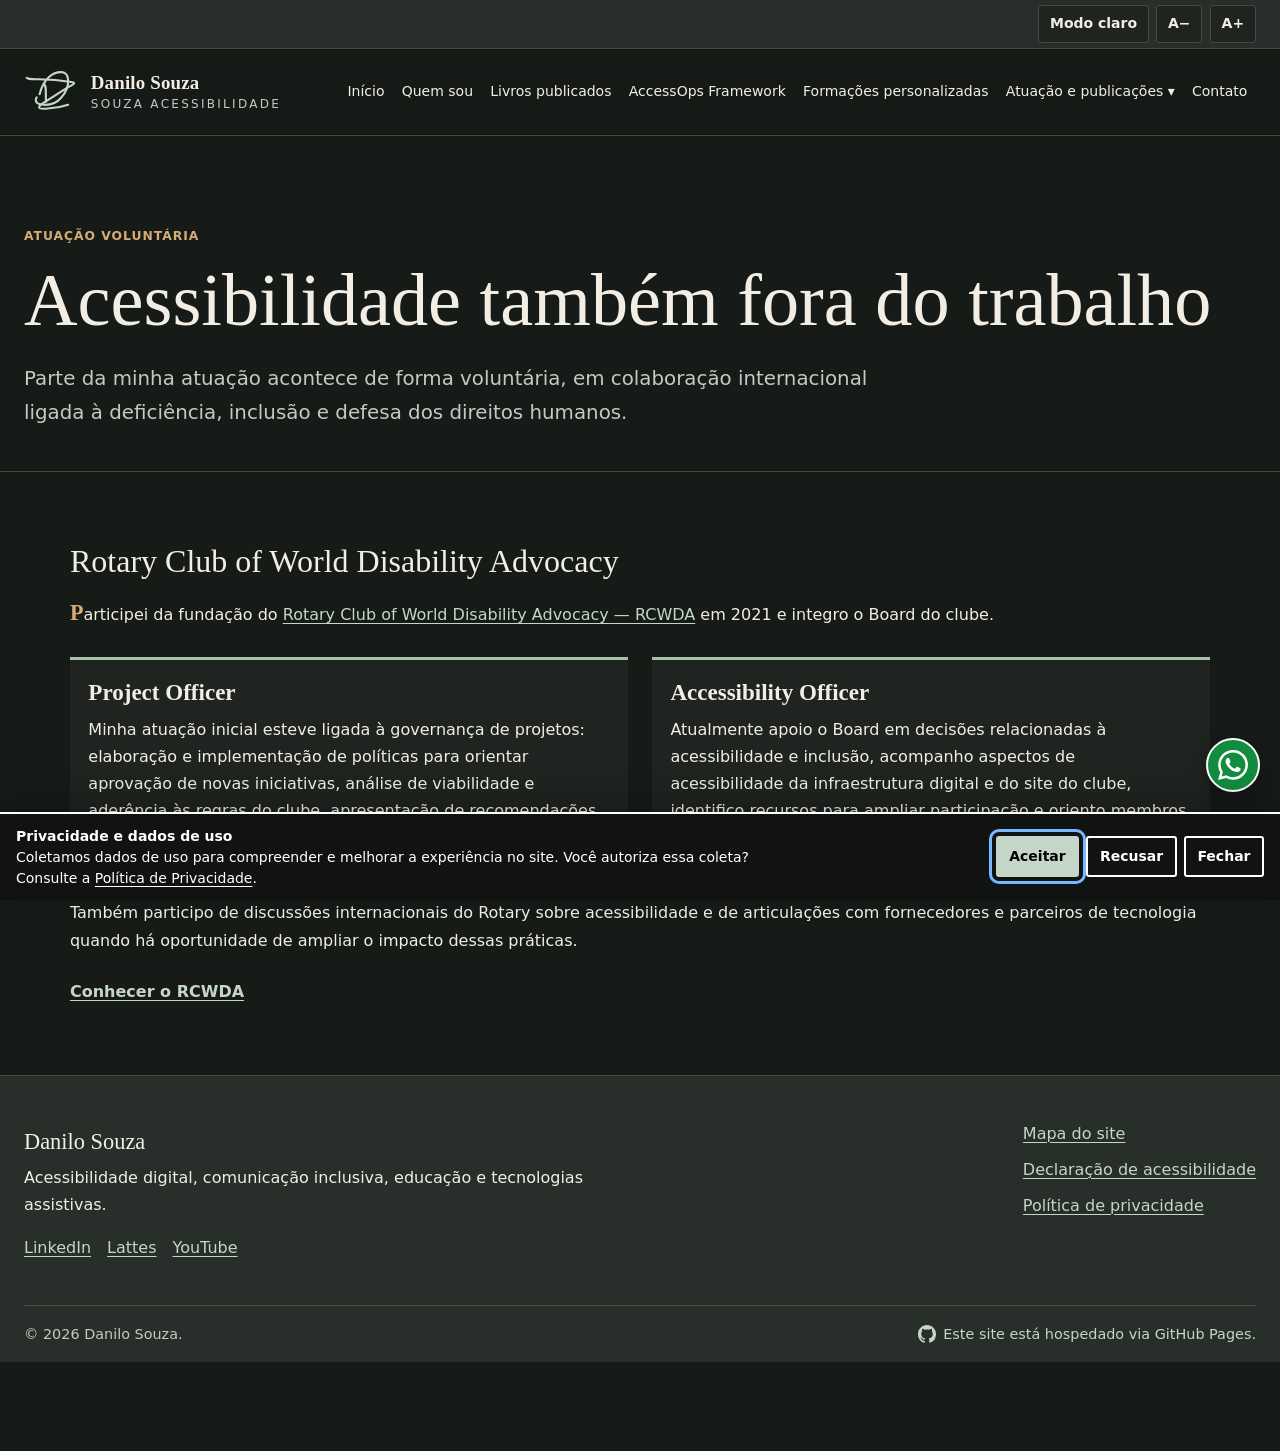
<file: atuacao-voluntaria.html>
<!doctype html>
<html lang="pt-BR">

<head>
  <meta charset="utf-8">
  <meta name="viewport" content="width=device-width, initial-scale=1">
  <title>Atuação voluntária | Danilo Souza</title>
  <meta name="description"
    content="Atuação voluntária de Danilo Souza no Rotary Club of World Disability Advocacy, incluindo governança de projetos e acessibilidade digital.">
  <link rel="canonical" href="https://souzaacessibilidade.com.br/atuacao-voluntaria.html">
  <link rel="icon" href="/assets/img/favicon.png" type="image/png" sizes="96x96">
  <script
    data-visual-init>(function () {try {var t = localStorage.getItem('souza_theme'); document.documentElement.dataset.theme = t === 'light' ? 'light' : 'dark'; var s = Number(localStorage.getItem('souza_text_size')); if ([14, 16, 18, 20, 22].includes(s)) {document.documentElement.style.setProperty('--text-size', s + 'px'); document.documentElement.dataset.textSize = String(s);} } catch (e) {document.documentElement.dataset.theme = 'dark';} })();</script>
  <link rel="stylesheet" href="assets/css/styles.css">
  <meta name="theme-color" id="theme-color-meta" content="#171b18">
  <meta property="og:type" content="website">
  <meta property="og:locale" content="pt_BR">
  <meta property="og:title" content="Atuação voluntária | Danilo Souza">
  <meta property="og:description"
    content="Atuação voluntária de Danilo Souza no Rotary Club of World Disability Advocacy, incluindo governança de projetos e acessibilidade digital.">
  <meta property="og:url" content="https://souzaacessibilidade.com.br/atuacao-voluntaria.html">
  <meta property="og:image" content="https://souzaacessibilidade.com.br/assets/img/danilo-souza-home.webp">
  <meta name="twitter:card" content="summary_large_image">


</head>

<body>
  <div class="utility-bar">
    <div class="shell utility-inner">
      <a class="skip-link" href="#conteudo">Ir para o conteúdo</a>
      <div class="display-controls" role="group" aria-label="Preferências de visualização">
        <button type="button" class="utility-button" data-theme-toggle>
          Modo claro
        </button>
        <button type="button" class="utility-button font-button" data-font-decrease>
          A−<span class="sr-only"> Diminuir tamanho do texto</span>
        </button>
        <button type="button" class="utility-button font-button" data-font-increase>
          A+<span class="sr-only"> Aumentar tamanho do texto</span>
        </button>
        <span class="sr-only" id="text-size-status" aria-live="polite"></span>
      </div>
    </div>
  </div>
  <div class="consent" id="analytics-consent" hidden role="dialog" aria-modal="true" aria-labelledby="consent-title"
    aria-describedby="consent-text">
    <div class="consent-inner">
      <div class="consent-copy">
        <p id="consent-title"><strong>Privacidade e dados de uso</strong></p>
        <p id="consent-text">Coletamos dados de uso para compreender e melhorar a experiência no site. Você autoriza
          essa coleta? Consulte a <a href="politica-de-privacidade.html">Política de Privacidade</a>.</p>
      </div>
      <div class="consent-actions">
        <button type="button" class="button" data-consent="granted">Aceitar</button>
        <button type="button" class="button secondary inverse" data-consent="denied">Recusar</button>
        <button type="button" class="button secondary inverse consent-close" data-consent-close>Fechar</button>
      </div>
    </div>
  </div>
  <header class="site-header">
    <div class="shell header-inner">
      <a class="brand" href="index.html">
        <span class="brand-mark" aria-hidden="true"></span>
        <span class="brand-text"><strong>Danilo Souza</strong><span>Souza Acessibilidade</span></span>
        <span class="sr-only">. Logotipo: rubrica estilizada formada pelas letras D, A e N, com o D atravessado por um traço semelhante à letra Z. Página inicial.</span>
      </a>
      <button class="nav-toggle" type="button" aria-expanded="false" aria-controls="site-menu"><span
          aria-hidden="true">☰</span><span class="sr-only">Abrir menu</span></button>
      <nav id="site-menu" class="site-nav" aria-label="Navegação principal">
        <ul>
          <li><a href="index.html">Início</a></li>
          <li><a href="quem-sou.html">Quem sou</a></li>
          <li><a href="entre-a-leitura-e-a-permanencia.html">Livros publicados</a></li>
          <li><a href="accessops-framework.html">AccessOps Framework</a></li>
          <li><a href="formacoes.html">Formações personalizadas</a></li>
          <li class="nav-submenu">
            <button class="submenu-toggle" type="button" aria-expanded="false" aria-controls="atuacao-menu">Atuação e
              publicações <span aria-hidden="true">▾</span></button>
            <ul id="atuacao-menu" class="submenu" hidden>
              <li><a href="projetos.html">Projetos em destaque</a></li>
              <li><a href="publicacoes.html">Publicações</a></li>
              <li><a href="atuacao-voluntaria.html" aria-current="page">Atuação voluntária</a></li>
              <li><a href="cursos.html">Cursos</a></li>
              <li><a href="ferramentas-e-recursos.html">Ferramentas e recursos</a></li>
            </ul>
          </li>
          <li><a href="contato.html">Contato</a></li>
        </ul>
      </nav>
    </div>
  </header>
  <main id="conteudo" tabindex="-1">
    <section class="page-hero">
      <div class="shell">
        <p class="eyebrow">Atuação voluntária</p>
        <h1>Acessibilidade também fora do trabalho</h1>
        <p class="lede">Parte da minha atuação acontece de forma voluntária, em colaboração internacional ligada à
          deficiência, inclusão e defesa dos direitos humanos.</p>
      </div>
    </section>
    <div class="content-wrap">
      <div class="shell volunteer-content">
        <section class="long-section">
          <h2 id="rotary-club" tabindex="-1">
            Rotary Club of World Disability Advocacy
          </h2>
          <p class="editorial-initial">Participei da fundação do <a href="https://rotaryclubwda.org/" target="_blank"
              rel="noopener noreferrer">Rotary Club of World Disability Advocacy — RCWDA<span class="sr-only"> (abre em
                nova aba)</span></a> em 2021 e integro o Board do clube.</p>
          <div class="volunteer-roles">
            <section class="volunteer-role">
              <h3>Project Officer</h3>
              <p>Minha atuação inicial esteve ligada à governança de projetos: elaboração e implementação de políticas
                para orientar aprovação de novas iniciativas, análise de viabilidade e aderência às regras do clube,
                apresentação de recomendações ao Board e acompanhamento remoto da execução dos projetos.</p>
            </section>
            <section class="volunteer-role">
              <h3>Accessibility Officer</h3>
              <p>Atualmente apoio o Board em decisões relacionadas à acessibilidade e inclusão, acompanho aspectos de
                acessibilidade da infraestrutura digital e do site do clube, identifico recursos para ampliar
                participação e oriento membros sobre funcionalidades de acessibilidade e práticas inclusivas.</p>
            </section>
          </div>
          <p>Também participo de discussões internacionais do Rotary sobre acessibilidade e de articulações com
            fornecedores e parceiros de tecnologia quando há oportunidade de ampliar o impacto dessas práticas.</p>
          <p class="text-link"><a href="https://rotaryclubwda.org/" target="_blank" rel="noopener noreferrer">Conhecer o
              RCWDA<span class="sr-only"> (abre em nova aba)</span></a></p>
        </section>
      </div>
    </div>
  </main>
  <footer class="site-footer">
    <div class="footer-grid shell">
      <div>
        <p class="footer-brand">Danilo Souza</p>
        <p>Acessibilidade digital, comunicação inclusiva, educação e tecnologias assistivas.</p>
        <nav class="footer-social" aria-label="Perfis e canais externos">
          <a href="https://www.linkedin.com/in/danilo-s-souza/" target="_blank" rel="noopener noreferrer">LinkedIn<span
              class="sr-only"> (abre em nova aba)</span></a>
          <a href="http://lattes.cnpq.br/0973728129775438" target="_blank" rel="noopener noreferrer">Lattes<span
              class="sr-only"> (abre em nova aba)</span></a>
          <a href="https://www.youtube.com/playlist?list=PL_rMi_LH7fsJri7m0arTn__mu0YzsAhyv" target="_blank"
            rel="noopener noreferrer">YouTube<span class="sr-only"> (abre em nova aba)</span></a>
        </nav>
      </div>
      <nav aria-label="Informações do site" class="footer-links">
        <a href="mapa-do-site.html">Mapa do site</a>
        <a href="declaracao-de-acessibilidade.html">Declaração de acessibilidade</a>
        <a href="politica-de-privacidade.html">Política de privacidade</a>
      </nav>
    </div>
    <div class="footer-bottom shell">
      <p>© 2026 Danilo Souza.</p>
      <a class="github-hosting" href="https://github.com/DxDad/souzaacessibilidade" target="_blank"
        rel="noopener noreferrer"><span class="github-mark" aria-hidden="true"></span>Este site está hospedado via
        GitHub Pages.<span class="sr-only"> Repositório do site, abre em nova aba.</span></a>
    </div>
  </footer>
  <script src="assets/js/main.js" defer></script>
  <script src="https://vlibras.gov.br/app/vlibras-plugin.js" defer></script>
</body>

</html>
</file>
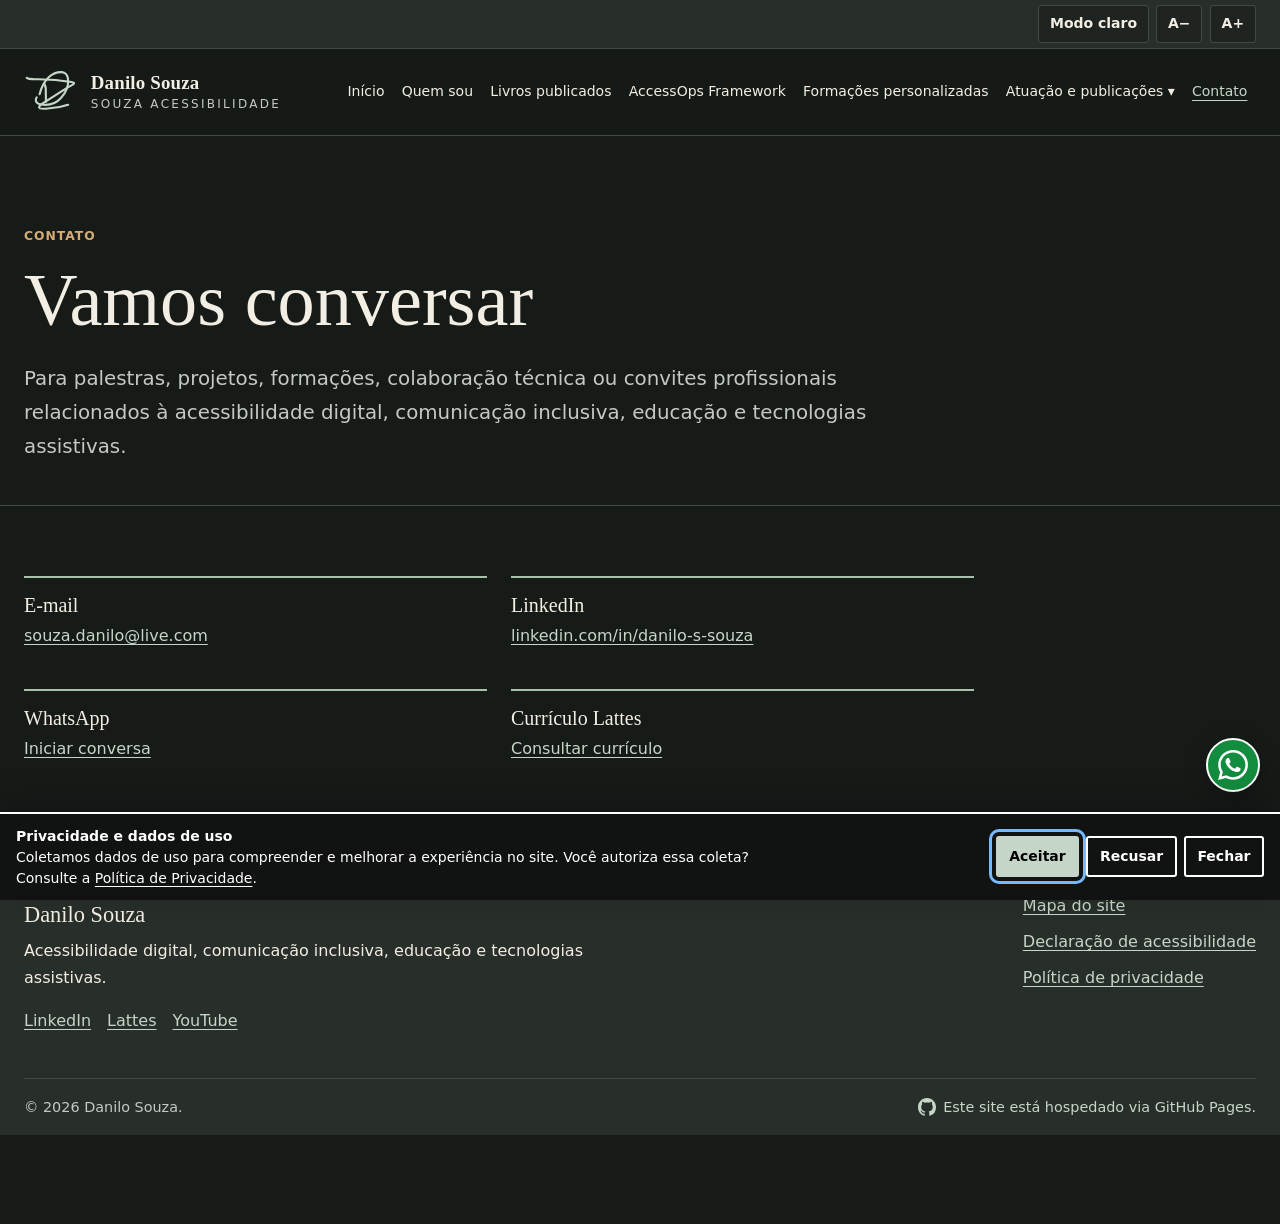
<file: contato.html>
<!doctype html>
<html lang="pt-BR">

<head>
  <meta charset="utf-8">
  <meta name="viewport" content="width=device-width, initial-scale=1">
  <title>Contato | Danilo Souza</title>
  <meta name="description"
    content="Canais de contato de Danilo Souza para palestras, formações, colaboração técnica e convites profissionais em acessibilidade digital e comunicação inclusiva.">
  <link rel="canonical" href="https://souzaacessibilidade.com.br/contato.html">
  <link rel="icon" href="/assets/img/favicon.png" type="image/png" sizes="96x96">
  <script
    data-visual-init>(function () {try {var t = localStorage.getItem('souza_theme'); document.documentElement.dataset.theme = t === 'light' ? 'light' : 'dark'; var s = Number(localStorage.getItem('souza_text_size')); if ([14, 16, 18, 20, 22].includes(s)) {document.documentElement.style.setProperty('--text-size', s + 'px'); document.documentElement.dataset.textSize = String(s);} } catch (e) {document.documentElement.dataset.theme = 'dark';} })();</script>
  <link rel="stylesheet" href="assets/css/styles.css">
  <meta name="theme-color" id="theme-color-meta" content="#171b18">
  <meta property="og:type" content="website">
  <meta property="og:locale" content="pt_BR">
  <meta property="og:title" content="Contato | Danilo Souza">
  <meta property="og:description"
    content="Canais de contato de Danilo Souza para palestras, formações, colaboração técnica e convites profissionais em acessibilidade digital e comunicação inclusiva.">
  <meta property="og:url" content="https://souzaacessibilidade.com.br/contato.html">
  <meta property="og:image" content="https://souzaacessibilidade.com.br/assets/img/danilo-souza-home.webp">
  <meta name="twitter:card" content="summary_large_image">


</head>

<body>
  <div class="utility-bar">
    <div class="shell utility-inner">
      <a class="skip-link" href="#conteudo">Ir para o conteúdo</a>
      <div class="display-controls" role="group" aria-label="Preferências de visualização">
        <button type="button" class="utility-button" data-theme-toggle>
          Modo claro
        </button>
        <button type="button" class="utility-button font-button" data-font-decrease>
          A−<span class="sr-only"> Diminuir tamanho do texto</span>
        </button>
        <button type="button" class="utility-button font-button" data-font-increase>
          A+<span class="sr-only"> Aumentar tamanho do texto</span>
        </button>
        <span class="sr-only" id="text-size-status" aria-live="polite"></span>
      </div>
    </div>
  </div>
  <div class="consent" id="analytics-consent" hidden role="dialog" aria-modal="true" aria-labelledby="consent-title"
    aria-describedby="consent-text">
    <div class="consent-inner">
      <div class="consent-copy">
        <p id="consent-title"><strong>Privacidade e dados de uso</strong></p>
        <p id="consent-text">Coletamos dados de uso para compreender e melhorar a experiência no site. Você autoriza
          essa coleta? Consulte a <a href="politica-de-privacidade.html">Política de Privacidade</a>.</p>
      </div>
      <div class="consent-actions">
        <button type="button" class="button" data-consent="granted">Aceitar</button>
        <button type="button" class="button secondary inverse" data-consent="denied">Recusar</button>
        <button type="button" class="button secondary inverse consent-close" data-consent-close>Fechar</button>
      </div>
    </div>
  </div>
  <header class="site-header">
    <div class="shell header-inner">
      <a class="brand" href="index.html">
        <span class="brand-mark" aria-hidden="true"></span>
        <span class="brand-text"><strong>Danilo Souza</strong><span>Souza Acessibilidade</span></span>
        <span class="sr-only">. Logotipo: rubrica estilizada formada pelas letras D, A e N, com o D atravessado por um
          traço semelhante à letra Z. Página inicial.</span>
      </a>
      <button class="nav-toggle" type="button" aria-expanded="false" aria-controls="site-menu"><span
          aria-hidden="true">☰</span><span class="sr-only">Abrir menu</span></button>
      <nav id="site-menu" class="site-nav" aria-label="Navegação principal">
        <ul>
          <li><a href="index.html">Início</a></li>
          <li><a href="quem-sou.html">Quem sou</a></li>
          <li><a href="entre-a-leitura-e-a-permanencia.html">Livros publicados</a></li>
          <li><a href="accessops-framework.html">AccessOps Framework</a></li>
          <li><a href="formacoes.html">Formações personalizadas</a></li>
          <li class="nav-submenu">
            <button class="submenu-toggle" type="button" aria-expanded="false" aria-controls="atuacao-menu">Atuação e
              publicações <span aria-hidden="true">▾</span></button>
            <ul id="atuacao-menu" class="submenu" hidden>
              <li><a href="projetos.html">Projetos em destaque</a></li>
              <li><a href="publicacoes.html">Publicações</a></li>
              <li><a href="atuacao-voluntaria.html">Atuação voluntária</a></li>
              <li><a href="cursos.html">Cursos</a></li>
              <li><a href="ferramentas-e-recursos.html">Ferramentas e recursos</a></li>
            </ul>
          </li>
          <li><a href="contato.html" aria-current="page">Contato</a></li>
        </ul>
      </nav>
    </div>
  </header>
  <main id="conteudo" tabindex="-1">
    <section class="page-hero">
      <div class="shell">
        <p class="eyebrow">Contato</p>
        <h1>Vamos conversar</h1>
        <p class="lede">Para palestras, projetos, formações, colaboração técnica ou convites profissionais relacionados
          à acessibilidade digital, comunicação inclusiva, educação e tecnologias assistivas.</p>
      </div>
    </section>
    <div class="content-wrap">
      <div class="shell">
        <div class="contact-grid">
          <div class="contact-item">
            <h2>E-mail</h2><a href="mailto:souza.danilo@live.com" data-track-event="email_contact_click"
              data-google-ads-conversion="true">souza.danilo@live.com</a>
            </div>
          <div class="contact-item">
            <h2>LinkedIn</h2><a href="https://www.linkedin.com/in/danilo-s-souza/" target="_blank"
              rel="noopener noreferrer">linkedin.com/in/danilo-s-souza<span class="sr-only"> (abre em nova
                aba)</span></a>
          </div>
          <div class="contact-item">
            <h2>WhatsApp</h2><a href="https://wa.me/5511988588232" target="_blank" rel="noopener noreferrer"
              data-track-event="whatsapp_contact_click" data-google-ads-conversion="true">
              Iniciar conversa
              <span class="sr-only"> pelo WhatsApp (abre em nova aba)</span>
            </a>
            </div>
          <div class="contact-item">
            <h2>Currículo Lattes</h2><a href="http://lattes.cnpq.br/0973728129775438" target="_blank"
              rel="noopener noreferrer">Consultar currículo<span class="sr-only"> Lattes (abre em nova aba)</span></a>
          </div>
        </div>
      </div>
    </div>
  </main>
  <footer class="site-footer">
    <div class="footer-grid shell">
      <div>
        <p class="footer-brand">Danilo Souza</p>
        <p>Acessibilidade digital, comunicação inclusiva, educação e tecnologias assistivas.</p>
        <nav class="footer-social" aria-label="Perfis e canais externos">
          <a href="https://www.linkedin.com/in/danilo-s-souza/" target="_blank" rel="noopener noreferrer">LinkedIn<span
              class="sr-only"> (abre em nova aba)</span></a>
          <a href="http://lattes.cnpq.br/0973728129775438" target="_blank" rel="noopener noreferrer">Lattes<span
              class="sr-only"> (abre em nova aba)</span></a>
          <a href="https://www.youtube.com/playlist?list=PL_rMi_LH7fsJri7m0arTn__mu0YzsAhyv" target="_blank"
            rel="noopener noreferrer">YouTube<span class="sr-only"> (abre em nova aba)</span></a>
        </nav>
      </div>
      <nav aria-label="Informações do site" class="footer-links">
        <a href="mapa-do-site.html">Mapa do site</a>
        <a href="declaracao-de-acessibilidade.html">Declaração de acessibilidade</a>
        <a href="politica-de-privacidade.html">Política de privacidade</a>
      </nav>
    </div>
    <div class="footer-bottom shell">
      <p>© 2026 Danilo Souza.</p>
      <a class="github-hosting" href="https://github.com/DxDad/souzaacessibilidade" target="_blank"
        rel="noopener noreferrer"><span class="github-mark" aria-hidden="true"></span>Este site está hospedado via
        GitHub Pages.<span class="sr-only"> Repositório do site, abre em nova aba.</span></a>
    </div>
  </footer>
  <script src="assets/js/main.js" defer></script>
  <script src="https://vlibras.gov.br/app/vlibras-plugin.js" defer></script>
</body>

</html>
</file>
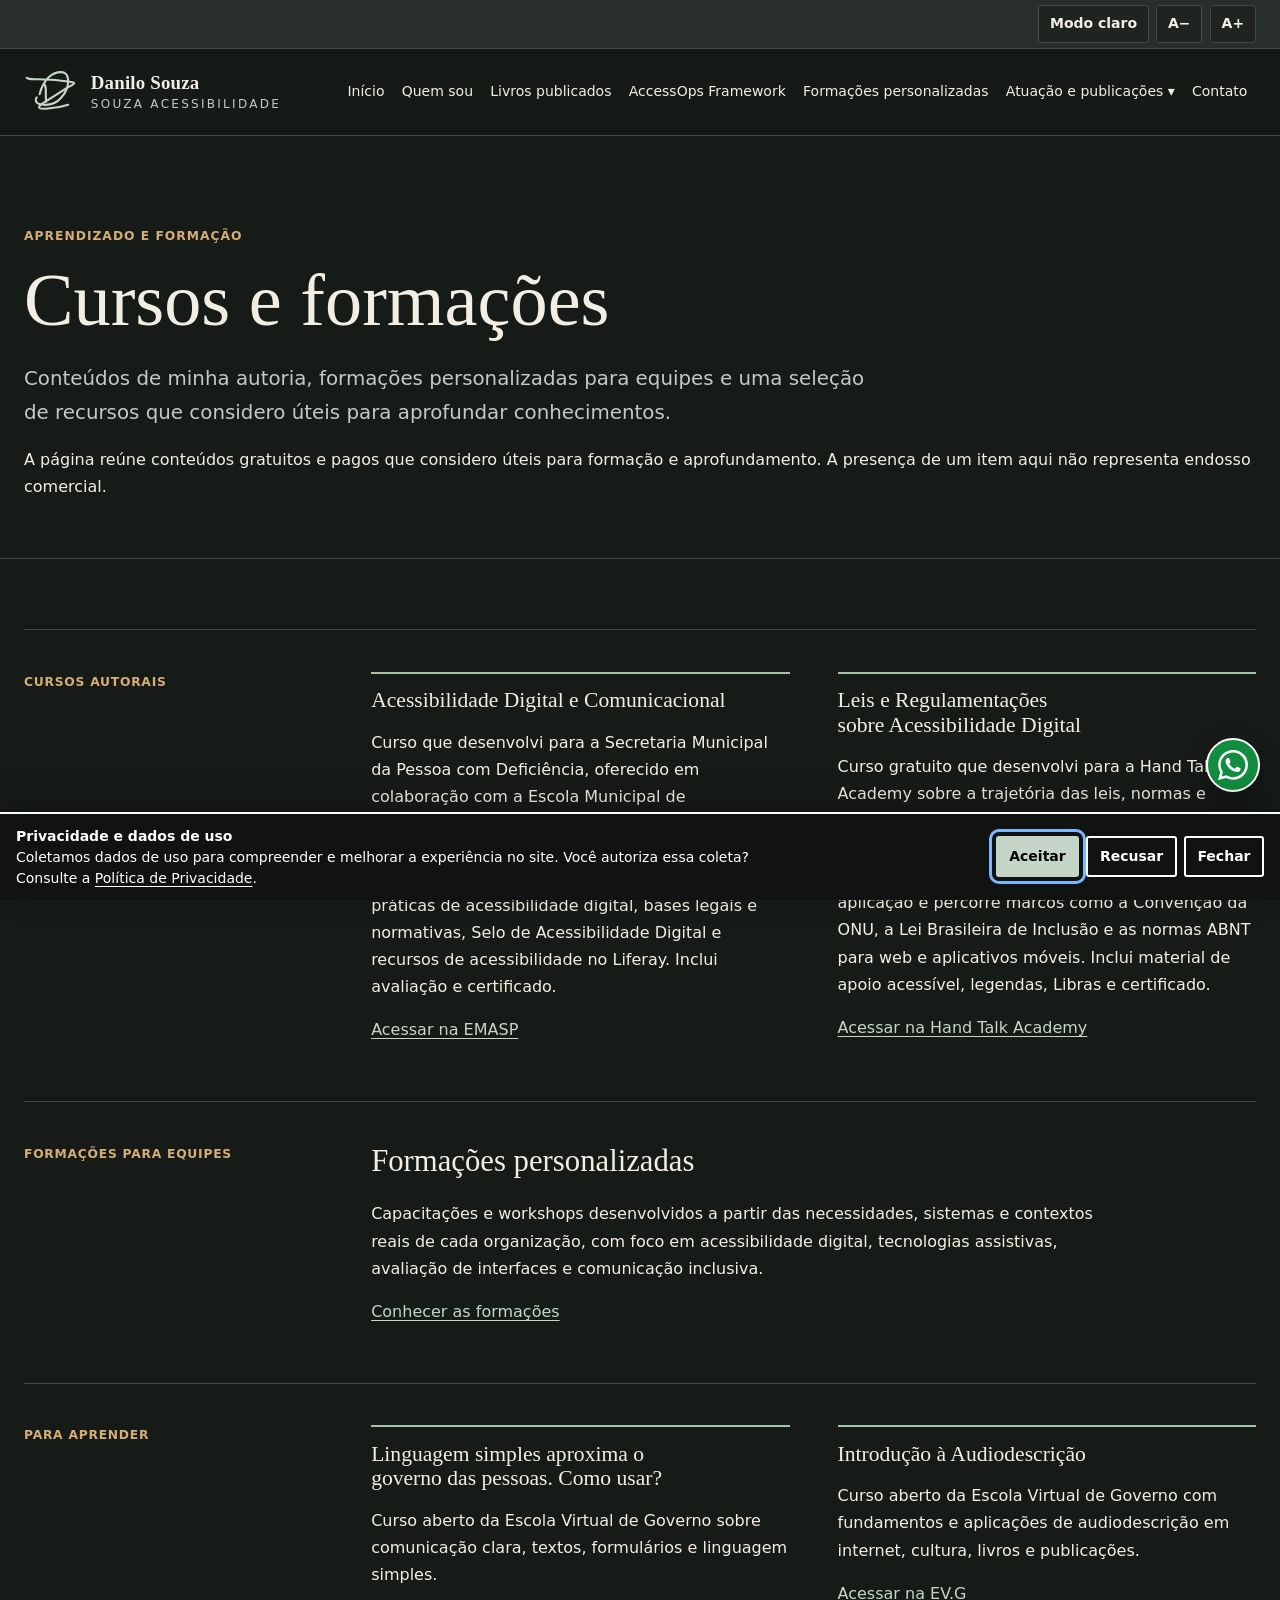
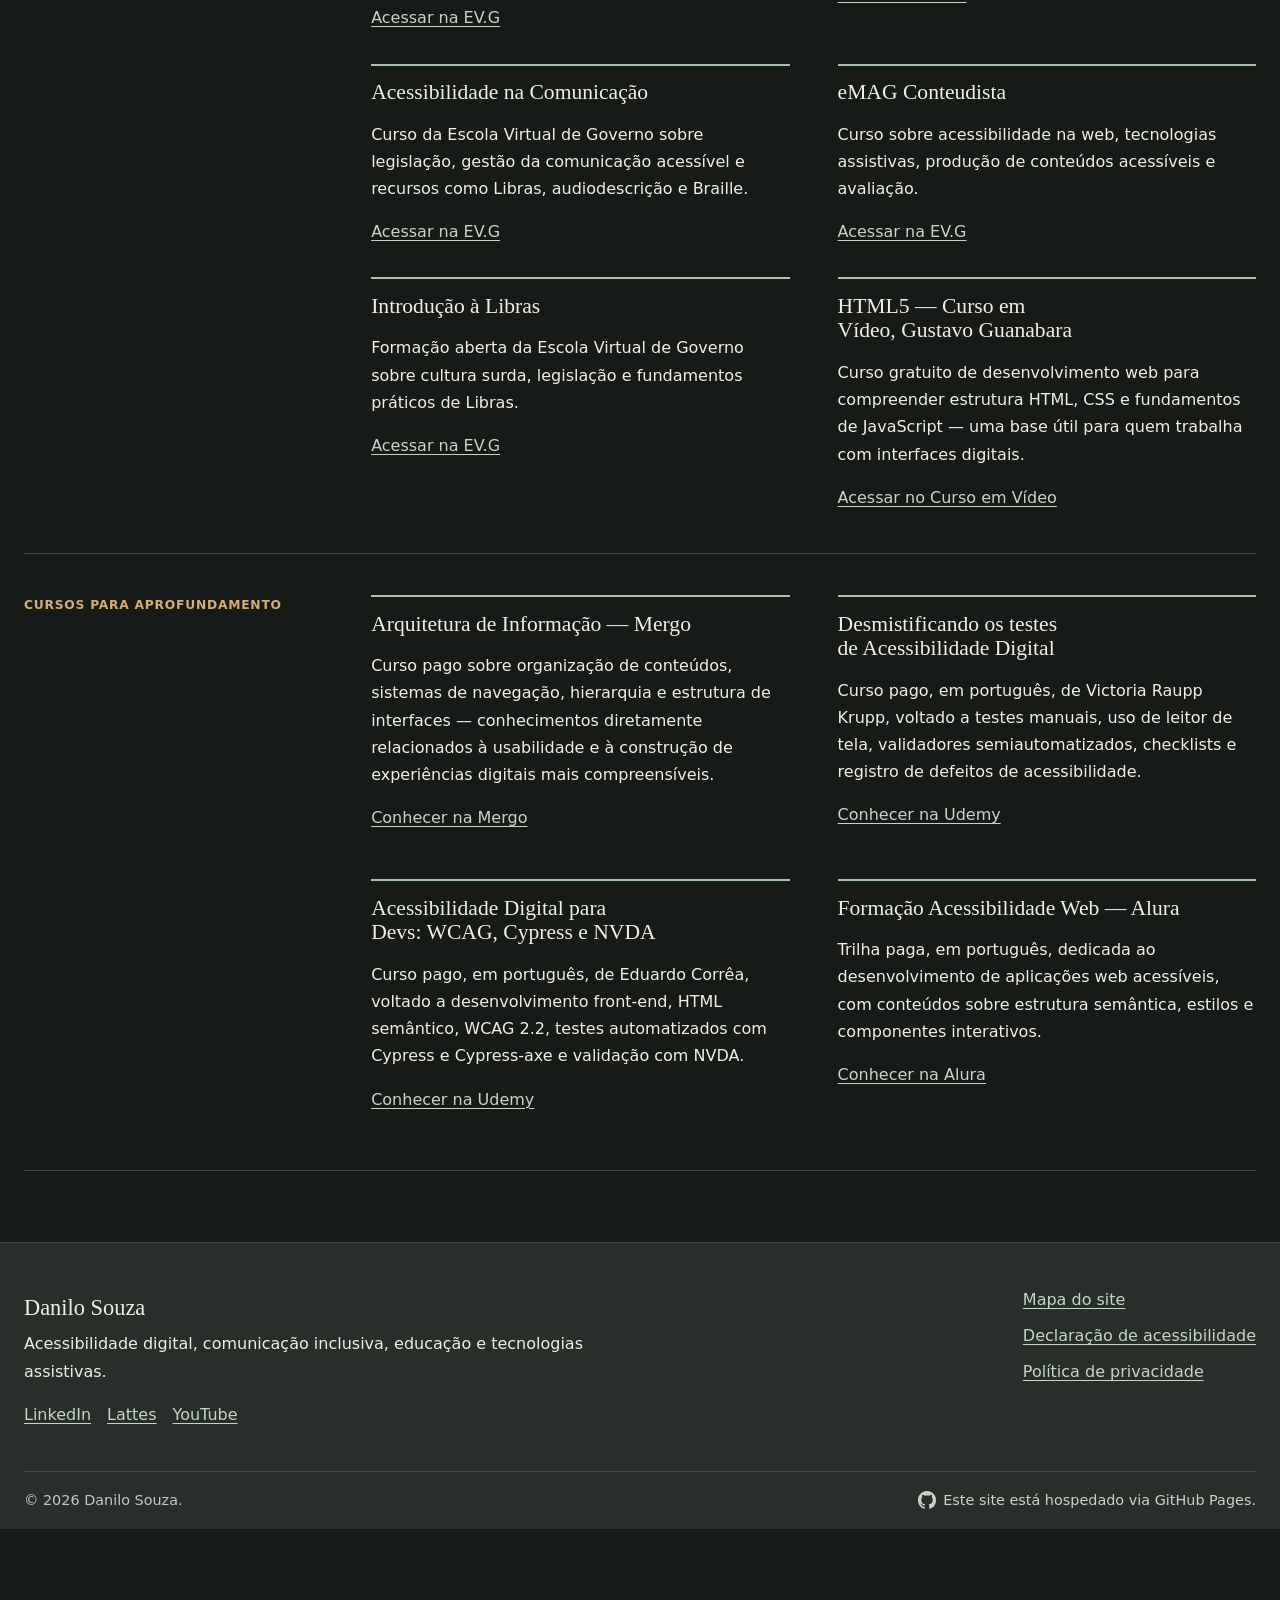
<file: cursos.html>
<!doctype html>
<html lang="pt-BR">
<head>
<meta charset="utf-8">
<meta name="viewport" content="width=device-width, initial-scale=1">
<title>Cursos e formações | Danilo Souza</title>
<meta name="description" content="Cursos gratuitos, formações personalizadas para equipes e recursos de aprendizagem selecionados por Danilo Souza nas áreas de acessibilidade digital e temas relacionados.">
<link rel="canonical" href="https://souzaacessibilidade.com.br/cursos.html">
<link rel="icon" href="/assets/img/favicon.png" type="image/png" sizes="96x96">
<script data-visual-init>(function(){try{var t=localStorage.getItem('souza_theme');document.documentElement.dataset.theme=t==='light'?'light':'dark';var s=Number(localStorage.getItem('souza_text_size'));if([14,16,18,20,22].includes(s)){document.documentElement.style.setProperty('--text-size',s+'px');document.documentElement.dataset.textSize=String(s);}}catch(e){document.documentElement.dataset.theme='dark';}})();</script>
<link rel="stylesheet" href="assets/css/styles.css">
<meta name="theme-color" id="theme-color-meta" content="#171b18">
<meta property="og:type" content="website">
<meta property="og:locale" content="pt_BR">
<meta property="og:title" content="Cursos e formações | Danilo Souza">
<meta property="og:description" content="Cursos gratuitos, formações personalizadas para equipes e recursos de aprendizagem selecionados por Danilo Souza nas áreas de acessibilidade digital e temas relacionados.">
<meta property="og:url" content="https://souzaacessibilidade.com.br/cursos.html">
<meta property="og:image" content="https://souzaacessibilidade.com.br/assets/img/danilo-souza-home.webp">
<meta name="twitter:card" content="summary_large_image">


</head>
<body>
  <div class="utility-bar">
    <div class="shell utility-inner">
      <a class="skip-link" href="#conteudo">Ir para o conteúdo</a>
      <div class="display-controls" role="group" aria-label="Preferências de visualização">
        <button type="button" class="utility-button" data-theme-toggle>
          Modo claro
        </button>
        <button type="button" class="utility-button font-button" data-font-decrease>
          A−<span class="sr-only"> Diminuir tamanho do texto</span>
        </button>
        <button type="button" class="utility-button font-button" data-font-increase>
          A+<span class="sr-only"> Aumentar tamanho do texto</span>
        </button>
        <span class="sr-only" id="text-size-status" aria-live="polite"></span>
      </div>
    </div>
  </div>
<div class="consent" id="analytics-consent" hidden role="dialog" aria-modal="true" aria-labelledby="consent-title" aria-describedby="consent-text">
  <div class="consent-inner">
    <div class="consent-copy">
      <p id="consent-title"><strong>Privacidade e dados de uso</strong></p>
      <p id="consent-text">Coletamos dados de uso para compreender e melhorar a experiência no site. Você autoriza essa coleta? Consulte a <a href="politica-de-privacidade.html">Política de Privacidade</a>.</p>
    </div>
    <div class="consent-actions">
      <button type="button" class="button" data-consent="granted">Aceitar</button>
      <button type="button" class="button secondary inverse" data-consent="denied">Recusar</button>
      <button type="button" class="button secondary inverse consent-close" data-consent-close>Fechar</button>
    </div>
  </div>
</div>
<header class="site-header">
  <div class="shell header-inner">
    <a class="brand" href="index.html">
      <span class="brand-mark" aria-hidden="true"></span>
      <span class="brand-text"><strong>Danilo Souza</strong><span>Souza Acessibilidade</span></span>
      <span class="sr-only">. Logotipo: rubrica estilizada formada pelas letras D, A e N, com o D atravessado por um traço semelhante à letra Z. Página inicial.</span>
    </a>
    <button class="nav-toggle" type="button" aria-expanded="false" aria-controls="site-menu"><span aria-hidden="true">☰</span><span class="sr-only">Abrir menu</span></button>
    <nav id="site-menu" class="site-nav" aria-label="Navegação principal">
      <ul>
        <li><a href="index.html">Início</a></li>
        <li><a href="quem-sou.html">Quem sou</a></li>
        <li><a href="entre-a-leitura-e-a-permanencia.html">Livros publicados</a></li>
        <li><a href="accessops-framework.html">AccessOps Framework</a></li>
        <li><a href="formacoes.html">Formações personalizadas</a></li>
        <li class="nav-submenu">
          <button class="submenu-toggle" type="button" aria-expanded="false" aria-controls="atuacao-menu">Atuação e publicações <span aria-hidden="true">▾</span></button>
          <ul id="atuacao-menu" class="submenu" hidden><li><a href="projetos.html">Projetos em destaque</a></li><li><a href="publicacoes.html">Publicações</a></li><li><a href="atuacao-voluntaria.html">Atuação voluntária</a></li><li><a href="cursos.html" aria-current="page">Cursos</a></li><li><a href="ferramentas-e-recursos.html">Ferramentas e recursos</a></li></ul>
        </li>
        <li><a href="contato.html">Contato</a></li>
      </ul>
    </nav>
  </div>
</header>
<main id="conteudo" tabindex="-1">
<section class="page-hero"><div class="shell"><p class="eyebrow">Aprendizado e formação</p><h1>Cursos e formações</h1><p class="lede">Conteúdos de minha autoria, formações personalizadas para equipes e uma seleção de recursos que considero úteis para aprofundar conhecimentos.</p><p>A página reúne conteúdos gratuitos e pagos que considero úteis para formação e aprofundamento. A presença de um item aqui não representa endosso comercial.</p></div></section>
<div class="content-wrap"><div class="shell course-sections">
<div class="course-section"><div class="section-label">Cursos autorais</div><div class="course-content"><div class="learning-list"><article><h2>Acessibilidade Digital e Comunicacional</h2><p>Curso que desenvolvi para a Secretaria Municipal da Pessoa com Deficiência, oferecido em colaboração com a Escola Municipal de Administração Pública de São Paulo (EMASP), em formato EAD assíncrono e de livre acesso. Aborda leitores de tela, comunicação inclusiva, boas práticas de acessibilidade digital, bases legais e normativas, Selo de Acessibilidade Digital e recursos de acessibilidade no Liferay. Inclui avaliação e certificado.</p><p><a href="https://emaspsge.prefeitura.sp.gov.br/catalogo/curso/59?oferta=326" target="_blank" rel="noopener noreferrer">Acessar na EMASP<span class="sr-only"> o curso Acessibilidade Digital e Comunicacional EAD (abre em nova aba)</span></a></p></article><article><h2>Leis e Regulamentações sobre Acessibilidade Digital</h2><p>Curso gratuito que desenvolvi para a Hand Talk Academy sobre a trajetória das leis, normas e referências de acessibilidade digital no Brasil e no exterior. O conteúdo diferencia instrumentos jurídicos e técnicos, apresenta exemplos de aplicação e percorre marcos como a Convenção da ONU, a Lei Brasileira de Inclusão e as normas ABNT para web e aplicativos móveis. Inclui material de apoio acessível, legendas, Libras e certificado.</p><p><a href="https://htacademy.handtalk.me/cursos/leis-e-regulamentacoes-sobre-acessibilidade-digital/" target="_blank" rel="noopener noreferrer">Acessar na Hand Talk Academy<span class="sr-only"> o curso Leis e Regulamentações sobre Acessibilidade Digital (abre em nova aba)</span></a></p></article></div></div></div>
<div class="course-section"><div class="section-label">Formações para equipes</div><div class="course-content"><article><h2>Formações personalizadas</h2><p>Capacitações e workshops desenvolvidos a partir das necessidades, sistemas e contextos reais de cada organização, com foco em acessibilidade digital, tecnologias assistivas, avaliação de interfaces e comunicação inclusiva.</p><p><a href="formacoes.html">Conhecer as formações<span class="sr-only"> personalizadas para equipes</span></a></p></article></div></div>
<div class="course-section"><div class="section-label">Para aprender</div><div class="course-content"><div class="learning-list"><article><h2>Linguagem simples aproxima o governo das pessoas. Como usar?</h2><p>Curso aberto da Escola Virtual de Governo sobre comunicação clara, textos, formulários e linguagem simples.</p><a href="https://www.escolavirtual.gov.br/programa/191/curso/332" target="_blank" rel="noopener noreferrer">Acessar na EV.G<span class="sr-only"> o curso Linguagem simples aproxima o governo das pessoas. Como usar? (abre em nova aba)</span></a></article><article><h2>Introdução à Audiodescrição</h2><p>Curso aberto da Escola Virtual de Governo com fundamentos e aplicações de audiodescrição em internet, cultura, livros e publicações.</p><a href="https://www.escolavirtual.gov.br/programa/191/curso/320" target="_blank" rel="noopener noreferrer">Acessar na EV.G<span class="sr-only"> o curso Introdução à Audiodescrição (abre em nova aba)</span></a></article><article><h2>Acessibilidade na Comunicação</h2><p>Curso da Escola Virtual de Governo sobre legislação, gestão da comunicação acessível e recursos como Libras, audiodescrição e Braille.</p><a href="https://www.escolavirtual.gov.br/curso/615" target="_blank" rel="noopener noreferrer">Acessar na EV.G<span class="sr-only"> o curso Acessibilidade na Comunicação (abre em nova aba)</span></a></article><article><h2>eMAG Conteudista</h2><p>Curso sobre acessibilidade na web, tecnologias assistivas, produção de conteúdos acessíveis e avaliação.</p><a href="https://www.escolavirtual.gov.br/curso/41" target="_blank" rel="noopener noreferrer">Acessar na EV.G<span class="sr-only"> o curso eMAG Conteudista (abre em nova aba)</span></a></article><article><h2>Introdução à Libras</h2><p>Formação aberta da Escola Virtual de Governo sobre cultura surda, legislação e fundamentos práticos de Libras.</p><a href="https://www.escolavirtual.gov.br/curso/11" target="_blank" rel="noopener noreferrer">Acessar na EV.G<span class="sr-only"> o curso Introdução à Libras (abre em nova aba)</span></a></article><article><h2>HTML5 — Curso em Vídeo, Gustavo Guanabara</h2><p>Curso gratuito de desenvolvimento web para compreender estrutura HTML, CSS e fundamentos de JavaScript — uma base útil para quem trabalha com interfaces digitais.</p><a href="https://www.cursoemvideo.com/curso/html5/" target="_blank" rel="noopener noreferrer">Acessar no Curso em Vídeo<span class="sr-only"> o curso HTML5, de Gustavo Guanabara (abre em nova aba)</span></a></article></div></div></div>
<div class="course-section"><div class="section-label">Cursos para aprofundamento</div><div class="course-content"><div class="learning-list"><article><h2>Arquitetura de Informação — Mergo</h2><p>Curso pago sobre organização de conteúdos, sistemas de navegação, hierarquia e estrutura de interfaces — conhecimentos diretamente relacionados à usabilidade e à construção de experiências digitais mais compreensíveis.</p><p><a href="https://www.mergo.com.br/cursos/arquitetura-de-informacao/" target="_blank" rel="noopener noreferrer">Conhecer na Mergo<span class="sr-only"> o curso Arquitetura de Informação (abre em nova aba)</span></a></p></article><article><h2>Desmistificando os testes de Acessibilidade Digital</h2><p>Curso pago, em português, de Victoria Raupp Krupp, voltado a testes manuais, uso de leitor de tela, validadores semiautomatizados, checklists e registro de defeitos de acessibilidade.</p><p><a href="https://www.udemy.com/course/desmistificando-os-testes-de-acessibilidade-digital/" target="_blank" rel="noopener noreferrer">Conhecer na Udemy<span class="sr-only"> o curso Desmistificando os testes de Acessibilidade Digital (abre em nova aba)</span></a></p></article><article><h2>Acessibilidade Digital para Devs: WCAG, Cypress e NVDA</h2><p>Curso pago, em português, de Eduardo Corrêa, voltado a desenvolvimento front-end, HTML semântico, WCAG 2.2, testes automatizados com Cypress e Cypress-axe e validação com NVDA.</p><p><a href="https://www.udemy.com/course/formacao-acessibilidade-digital/" target="_blank" rel="noopener noreferrer">Conhecer na Udemy<span class="sr-only"> o curso Acessibilidade Digital para Devs: WCAG, Cypress e NVDA (abre em nova aba)</span></a></p></article><article><h2>Formação Acessibilidade Web — Alura</h2><p>Trilha paga, em português, dedicada ao desenvolvimento de aplicações web acessíveis, com conteúdos sobre estrutura semântica, estilos e componentes interativos.</p><p><a href="https://cursos.alura.com.br/app/learning-guide/alura/acessibilidade-web" target="_blank" rel="noopener noreferrer">Conhecer na Alura<span class="sr-only"> a Formação Acessibilidade Web (abre em nova aba)</span></a></p></article></div></div></div>
</div></div></main>
<footer class="site-footer">
  <div class="footer-grid shell">
    <div>
      <p class="footer-brand">Danilo Souza</p>
      <p>Acessibilidade digital, comunicação inclusiva, educação e tecnologias assistivas.</p>
      <nav class="footer-social" aria-label="Perfis e canais externos">
        <a href="https://www.linkedin.com/in/danilo-s-souza/" target="_blank" rel="noopener noreferrer">LinkedIn<span class="sr-only"> (abre em nova aba)</span></a>
        <a href="http://lattes.cnpq.br/0973728129775438" target="_blank" rel="noopener noreferrer">Lattes<span class="sr-only"> (abre em nova aba)</span></a>
        <a href="https://www.youtube.com/playlist?list=PL_rMi_LH7fsJri7m0arTn__mu0YzsAhyv" target="_blank" rel="noopener noreferrer">YouTube<span class="sr-only"> (abre em nova aba)</span></a>
      </nav>
    </div>
    <nav aria-label="Informações do site" class="footer-links">
      <a href="mapa-do-site.html">Mapa do site</a>
      <a href="declaracao-de-acessibilidade.html">Declaração de acessibilidade</a>
      <a href="politica-de-privacidade.html">Política de privacidade</a>
    </nav>
  </div>
  <div class="footer-bottom shell">
    <p>© 2026 Danilo Souza.</p>
    <a class="github-hosting" href="https://github.com/DxDad/souzaacessibilidade" target="_blank" rel="noopener noreferrer"><span class="github-mark" aria-hidden="true"></span>Este site está hospedado via GitHub Pages.<span class="sr-only"> Repositório do site, abre em nova aba.</span></a>
  </div>
</footer>
<script src="assets/js/main.js" defer></script>
<script src="https://vlibras.gov.br/app/vlibras-plugin.js" defer></script>
</body>
</html>
</file>
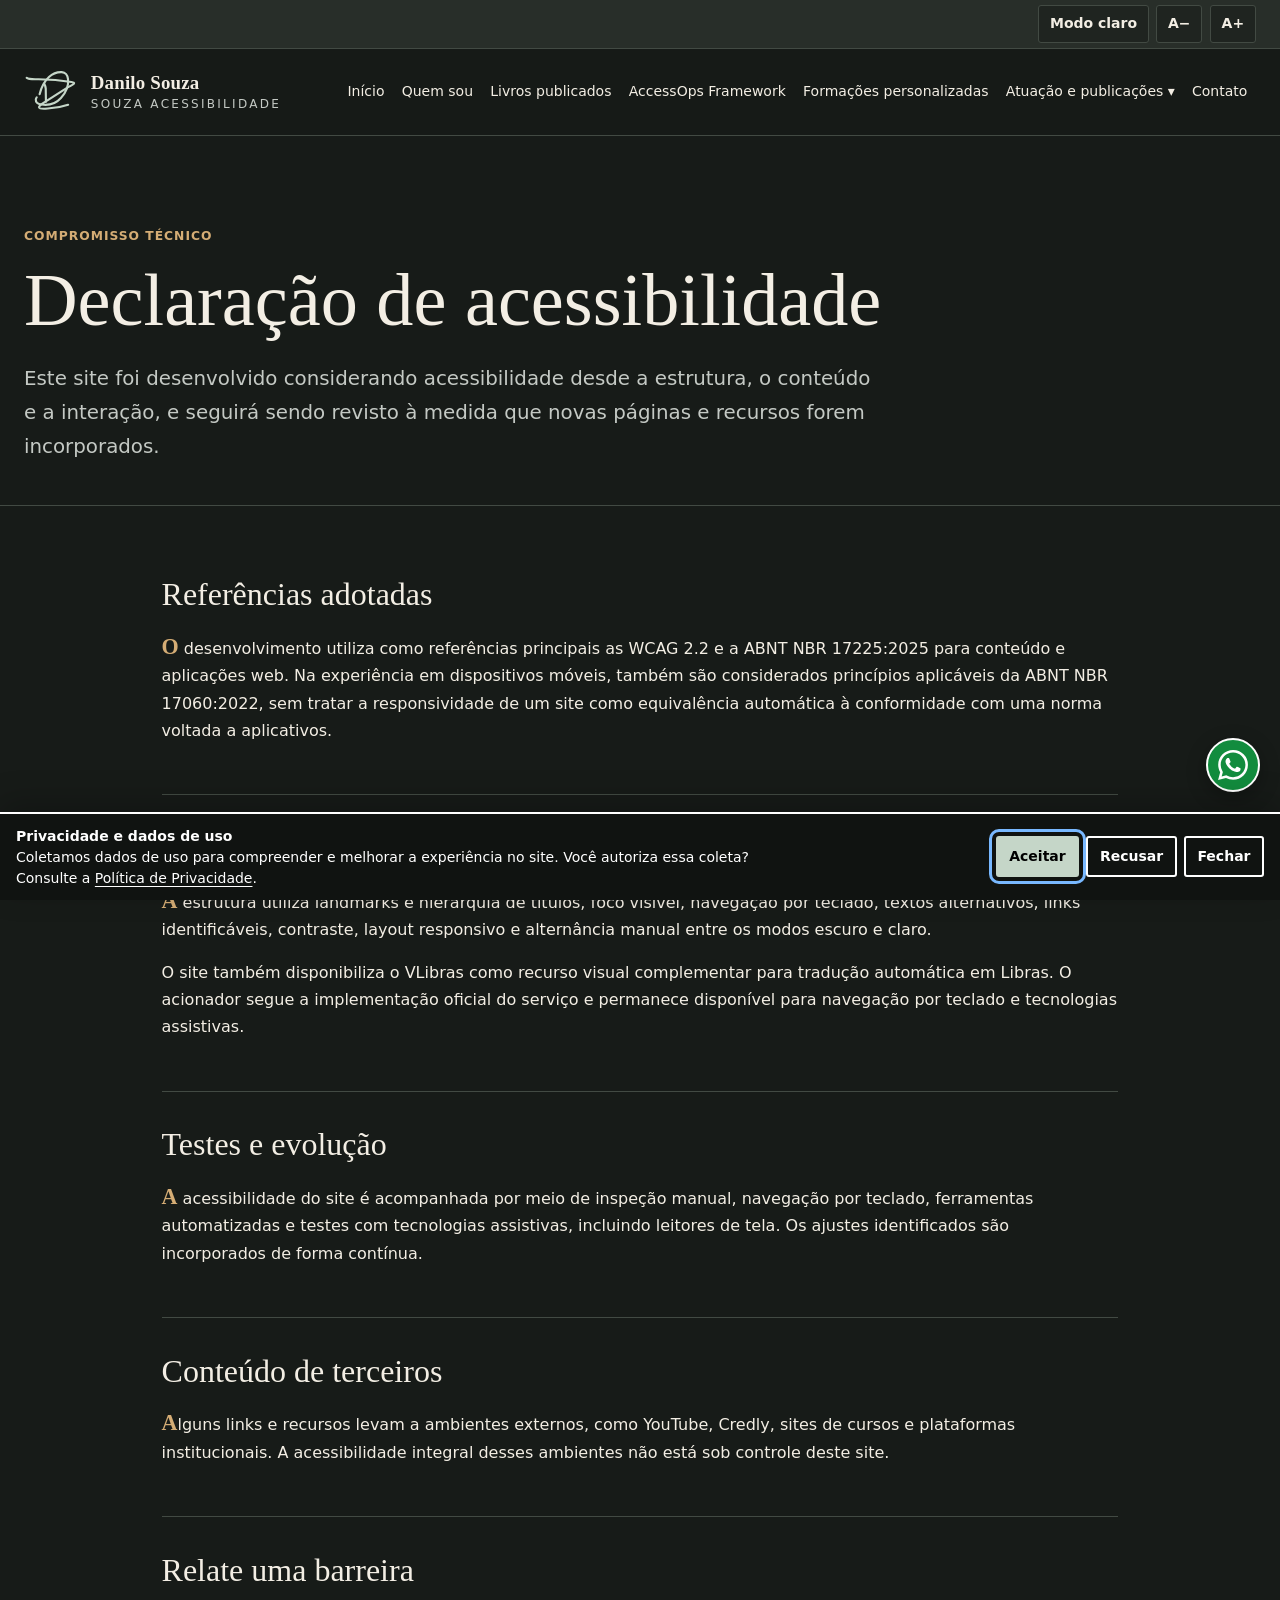
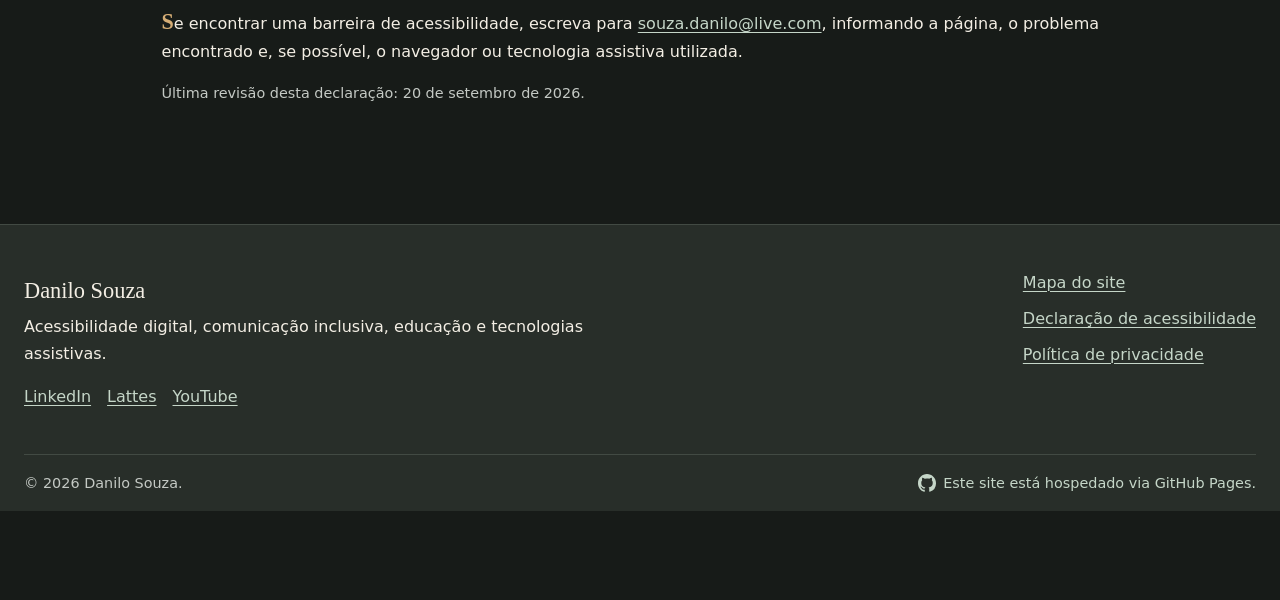
<file: declaracao-de-acessibilidade.html>
<!doctype html>
<html lang="pt-BR">
<head>
<meta charset="utf-8">
<meta name="viewport" content="width=device-width, initial-scale=1">
<title>Declaração de acessibilidade | Danilo Souza</title>
<meta name="description" content="Declaração de acessibilidade do site souzaacessibilidade.com.br, com referências técnicas, recursos, métodos de teste e canal para relato de barreiras.">
<link rel="canonical" href="https://souzaacessibilidade.com.br/declaracao-de-acessibilidade.html">
<link rel="icon" href="/assets/img/favicon.png" type="image/png" sizes="96x96">
<script data-visual-init>(function(){try{var t=localStorage.getItem('souza_theme');document.documentElement.dataset.theme=t==='light'?'light':'dark';var s=Number(localStorage.getItem('souza_text_size'));if([14,16,18,20,22].includes(s)){document.documentElement.style.setProperty('--text-size',s+'px');document.documentElement.dataset.textSize=String(s);}}catch(e){document.documentElement.dataset.theme='dark';}})();</script>
<link rel="stylesheet" href="assets/css/styles.css">
<meta name="theme-color" id="theme-color-meta" content="#171b18">
<meta property="og:type" content="website">
<meta property="og:locale" content="pt_BR">
<meta property="og:title" content="Declaração de acessibilidade | Danilo Souza">
<meta property="og:description" content="Declaração de acessibilidade do site souzaacessibilidade.com.br, com referências técnicas, recursos, métodos de teste e canal para relato de barreiras.">
<meta property="og:url" content="https://souzaacessibilidade.com.br/declaracao-de-acessibilidade.html">
<meta property="og:image" content="https://souzaacessibilidade.com.br/assets/img/danilo-souza-home.webp">
<meta name="twitter:card" content="summary_large_image">


</head>
<body>
  <div class="utility-bar">
    <div class="shell utility-inner">
      <a class="skip-link" href="#conteudo">Ir para o conteúdo</a>
      <div class="display-controls" role="group" aria-label="Preferências de visualização">
        <button type="button" class="utility-button" data-theme-toggle>
          Modo claro
        </button>
        <button type="button" class="utility-button font-button" data-font-decrease>
          A−<span class="sr-only"> Diminuir tamanho do texto</span>
        </button>
        <button type="button" class="utility-button font-button" data-font-increase>
          A+<span class="sr-only"> Aumentar tamanho do texto</span>
        </button>
        <span class="sr-only" id="text-size-status" aria-live="polite"></span>
      </div>
    </div>
  </div>
<div class="consent" id="analytics-consent" hidden role="dialog" aria-modal="true" aria-labelledby="consent-title" aria-describedby="consent-text">
  <div class="consent-inner">
    <div class="consent-copy">
      <p id="consent-title"><strong>Privacidade e dados de uso</strong></p>
      <p id="consent-text">Coletamos dados de uso para compreender e melhorar a experiência no site. Você autoriza essa coleta? Consulte a <a href="politica-de-privacidade.html">Política de Privacidade</a>.</p>
    </div>
    <div class="consent-actions">
      <button type="button" class="button" data-consent="granted">Aceitar</button>
      <button type="button" class="button secondary inverse" data-consent="denied">Recusar</button>
      <button type="button" class="button secondary inverse consent-close" data-consent-close>Fechar</button>
    </div>
  </div>
</div>
<header class="site-header">
  <div class="shell header-inner">
    <a class="brand" href="index.html">
      <span class="brand-mark" aria-hidden="true"></span>
      <span class="brand-text"><strong>Danilo Souza</strong><span>Souza Acessibilidade</span></span>
      <span class="sr-only">. Logotipo: rubrica estilizada formada pelas letras D, A e N, com o D atravessado por um traço semelhante à letra Z. Página inicial.</span>
    </a>
    <button class="nav-toggle" type="button" aria-expanded="false" aria-controls="site-menu"><span aria-hidden="true">☰</span><span class="sr-only">Abrir menu</span></button>
    <nav id="site-menu" class="site-nav" aria-label="Navegação principal">
      <ul>
        <li><a href="index.html">Início</a></li>
        <li><a href="quem-sou.html">Quem sou</a></li>
        <li><a href="entre-a-leitura-e-a-permanencia.html">Livros publicados</a></li>
        <li><a href="accessops-framework.html">AccessOps Framework</a></li>
        <li><a href="formacoes.html">Formações personalizadas</a></li>
        <li class="nav-submenu">
          <button class="submenu-toggle" type="button" aria-expanded="false" aria-controls="atuacao-menu">Atuação e publicações <span aria-hidden="true">▾</span></button>
          <ul id="atuacao-menu" class="submenu" hidden><li><a href="projetos.html">Projetos em destaque</a></li><li><a href="publicacoes.html">Publicações</a></li><li><a href="atuacao-voluntaria.html">Atuação voluntária</a></li><li><a href="cursos.html">Cursos</a></li><li><a href="ferramentas-e-recursos.html">Ferramentas e recursos</a></li></ul>
        </li>
        <li><a href="contato.html">Contato</a></li>
      </ul>
    </nav>
  </div>
</header>
<main id="conteudo" tabindex="-1">
<section class="page-hero"><div class="shell"><p class="eyebrow">Compromisso técnico</p><h1>Declaração de acessibilidade</h1><p class="lede">Este site foi desenvolvido considerando acessibilidade desde a estrutura, o conteúdo e a interação, e seguirá sendo revisto à medida que novas páginas e recursos forem incorporados.</p></div></section>
<div class="content-wrap"><div class="shell prose-wide"><section class="long-section"><h2>Referências adotadas</h2><p class="editorial-initial">O desenvolvimento utiliza como referências principais as WCAG 2.2 e a ABNT NBR 17225:2025 para conteúdo e aplicações web. Na experiência em dispositivos móveis, também são considerados princípios aplicáveis da ABNT NBR 17060:2022, sem tratar a responsividade de um site como equivalência automática à conformidade com uma norma voltada a aplicativos.</p></section><section class="long-section"><h2>Recursos e decisões de implementação</h2><p class="editorial-initial">A estrutura utiliza landmarks e hierarquia de títulos, foco visível, navegação por teclado, textos alternativos, links identificáveis, contraste, layout responsivo e alternância manual entre os modos escuro e claro.</p><p>O site também disponibiliza o VLibras como recurso visual complementar para tradução automática em Libras. O acionador segue a implementação oficial do serviço e permanece disponível para navegação por teclado e tecnologias assistivas.</p></section><section class="long-section"><h2>Testes e evolução</h2><p class="editorial-initial">A acessibilidade do site é acompanhada por meio de inspeção manual, navegação por teclado, ferramentas automatizadas e testes com tecnologias assistivas, incluindo leitores de tela. Os ajustes identificados são incorporados de forma contínua.</p></section><section class="long-section"><h2>Conteúdo de terceiros</h2><p class="editorial-initial">Alguns links e recursos levam a ambientes externos, como YouTube, Credly, sites de cursos e plataformas institucionais. A acessibilidade integral desses ambientes não está sob controle deste site.</p></section><section class="long-section"><h2>Relate uma barreira</h2><p class="editorial-initial">Se encontrar uma barreira de acessibilidade, escreva para <a href="mailto:souza.danilo@live.com">souza.danilo@live.com</a>, informando a página, o problema encontrado e, se possível, o navegador ou tecnologia assistiva utilizada.</p><p class="note">Última revisão desta declaração: 20 de setembro de 2026.</p></section></div></div></main>
<footer class="site-footer">
  <div class="footer-grid shell">
    <div>
      <p class="footer-brand">Danilo Souza</p>
      <p>Acessibilidade digital, comunicação inclusiva, educação e tecnologias assistivas.</p>
      <nav class="footer-social" aria-label="Perfis e canais externos">
        <a href="https://www.linkedin.com/in/danilo-s-souza/" target="_blank" rel="noopener noreferrer">LinkedIn<span class="sr-only"> (abre em nova aba)</span></a>
        <a href="http://lattes.cnpq.br/0973728129775438" target="_blank" rel="noopener noreferrer">Lattes<span class="sr-only"> (abre em nova aba)</span></a>
        <a href="https://www.youtube.com/playlist?list=PL_rMi_LH7fsJri7m0arTn__mu0YzsAhyv" target="_blank" rel="noopener noreferrer">YouTube<span class="sr-only"> (abre em nova aba)</span></a>
      </nav>
    </div>
    <nav aria-label="Informações do site" class="footer-links">
      <a href="mapa-do-site.html">Mapa do site</a>
      <a href="declaracao-de-acessibilidade.html">Declaração de acessibilidade</a>
      <a href="politica-de-privacidade.html">Política de privacidade</a>
    </nav>
  </div>
  <div class="footer-bottom shell">
    <p>© 2026 Danilo Souza.</p>
    <a class="github-hosting" href="https://github.com/DxDad/souzaacessibilidade" target="_blank" rel="noopener noreferrer"><span class="github-mark" aria-hidden="true"></span>Este site está hospedado via GitHub Pages.<span class="sr-only"> Repositório do site, abre em nova aba.</span></a>
  </div>
</footer>
<script src="assets/js/main.js" defer></script>
<script src="https://vlibras.gov.br/app/vlibras-plugin.js" defer></script>
</body>
</html>
</file>
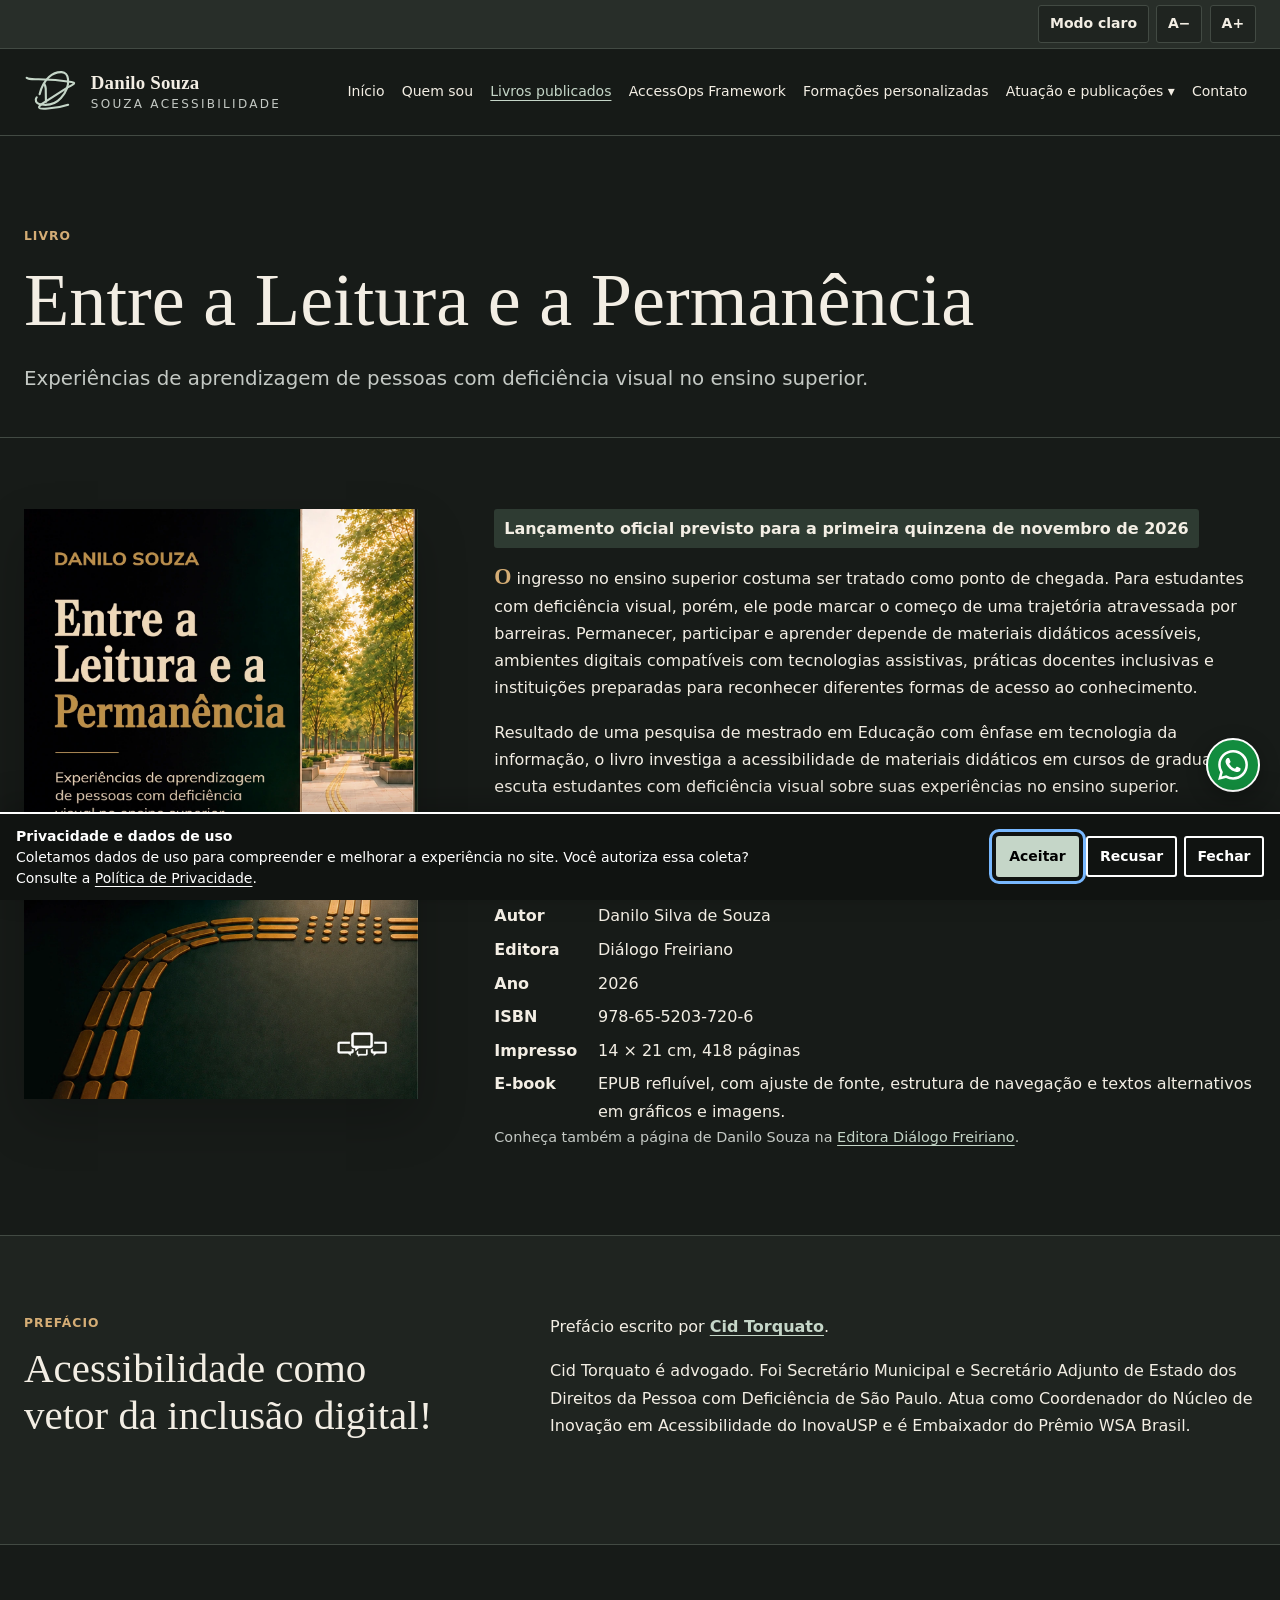
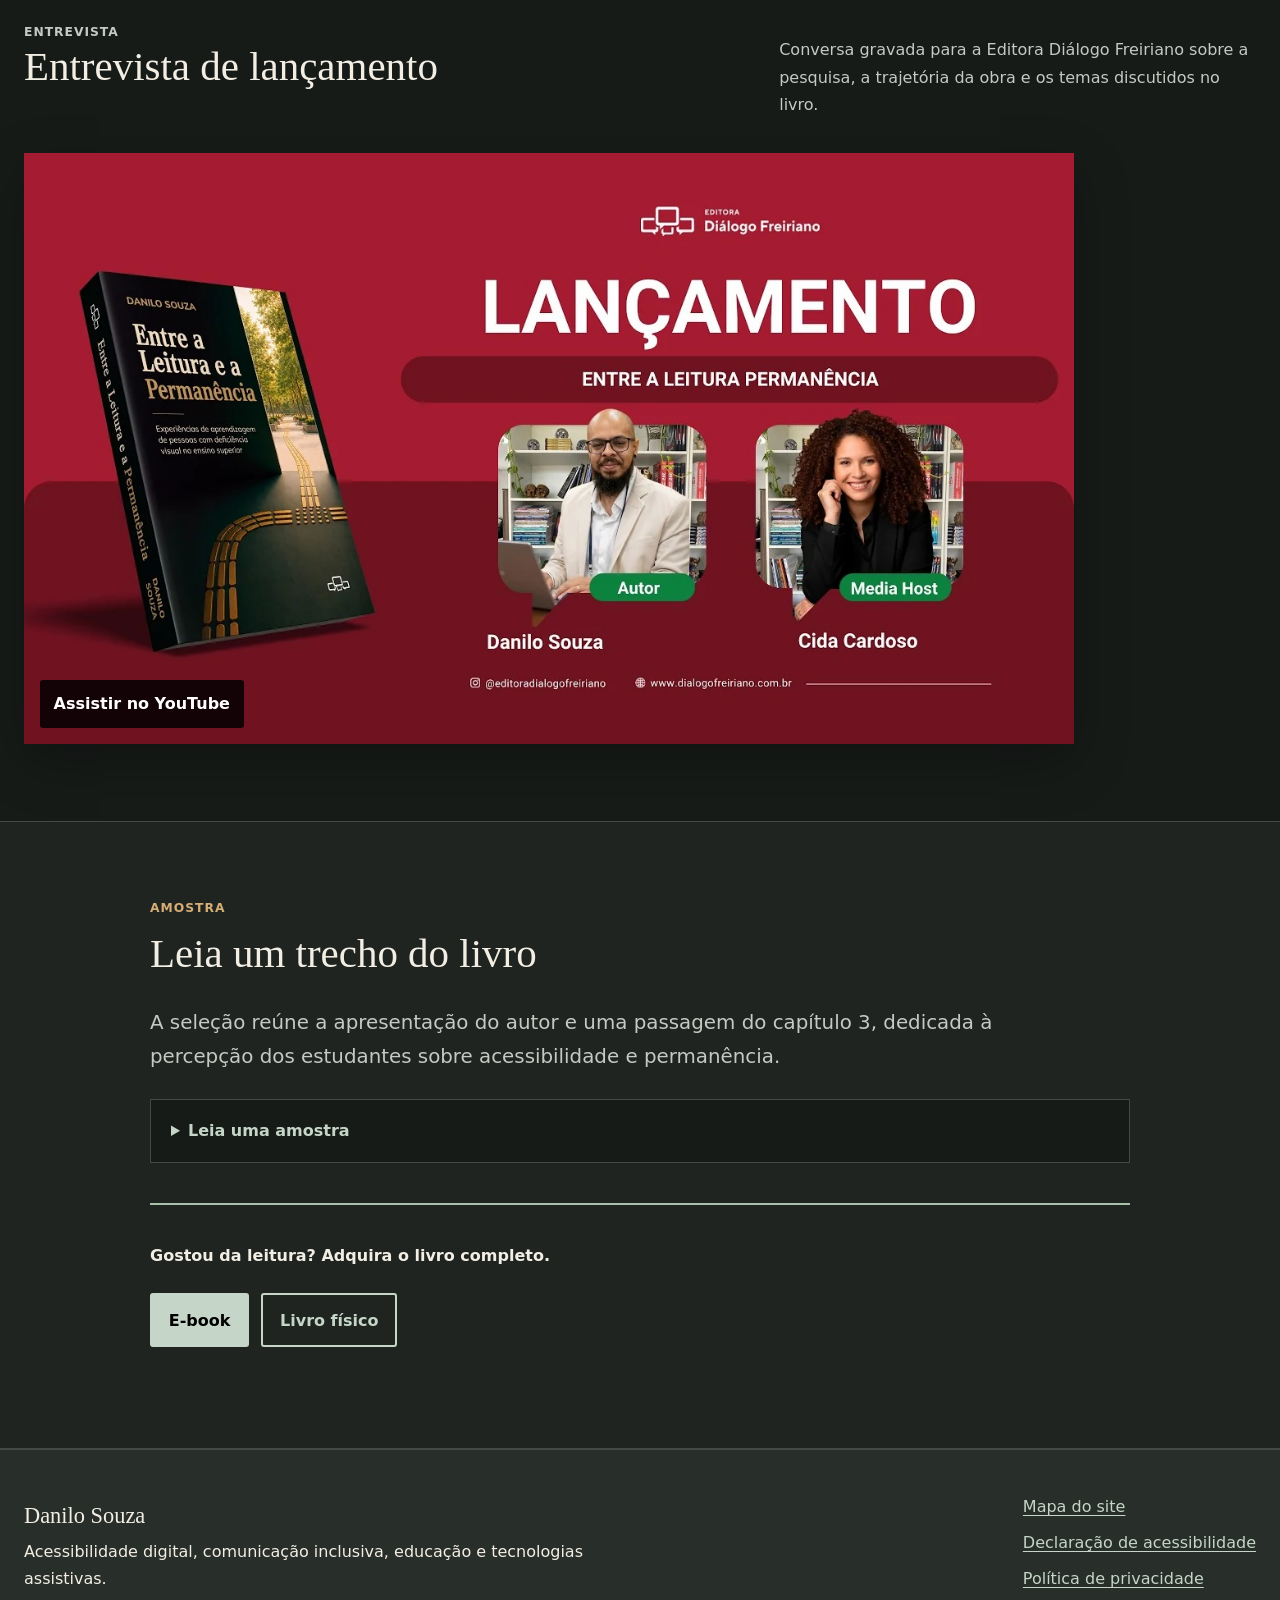
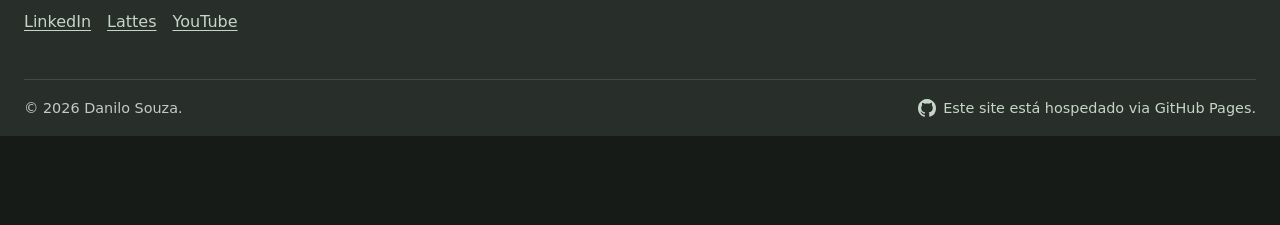
<file: entre-a-leitura-e-a-permanencia.html>
<!doctype html>
<html lang="pt-BR">
<head>
<meta charset="utf-8">
<meta name="viewport" content="width=device-width, initial-scale=1">
<title>Entre a Leitura e a Permanência | Danilo Souza</title>
<meta name="description" content="Livro de Danilo Souza sobre materiais didáticos, tecnologias assistivas, acessibilidade e permanência de estudantes com deficiência visual no ensino superior.">
<link rel="canonical" href="https://souzaacessibilidade.com.br/entre-a-leitura-e-a-permanencia.html">
<link rel="icon" href="/assets/img/favicon.png" type="image/png" sizes="96x96">
<script data-visual-init>(function(){try{var t=localStorage.getItem('souza_theme');document.documentElement.dataset.theme=t==='light'?'light':'dark';var s=Number(localStorage.getItem('souza_text_size'));if([14,16,18,20,22].includes(s)){document.documentElement.style.setProperty('--text-size',s+'px');document.documentElement.dataset.textSize=String(s);}}catch(e){document.documentElement.dataset.theme='dark';}})();</script>
<link rel="stylesheet" href="assets/css/styles.css">
<meta name="theme-color" id="theme-color-meta" content="#171b18">
<meta property="og:type" content="website">
<meta property="og:locale" content="pt_BR">
<meta property="og:title" content="Entre a Leitura e a Permanência | Danilo Souza">
<meta property="og:description" content="Livro de Danilo Souza sobre materiais didáticos, tecnologias assistivas, acessibilidade e permanência de estudantes com deficiência visual no ensino superior.">
<meta property="og:url" content="https://souzaacessibilidade.com.br/entre-a-leitura-e-a-permanencia.html">
<meta property="og:image" content="https://souzaacessibilidade.com.br/assets/img/entre-a-leitura-e-a-permanencia.webp">
<meta name="twitter:card" content="summary_large_image">

<script type="application/ld+json">{
  "@context": "https://schema.org",
  "@type": "Book",
  "@id": "https://souzaacessibilidade.com.br/entre-a-leitura-e-a-permanencia.html#book",
  "name": "Entre a Leitura e a Permanência",
  "author": {"@id": "https://souzaacessibilidade.com.br/#danilo-souza"},
  "publisher": {"@type": "Organization", "name": "Diálogo Freiriano"},
  "datePublished": "2026",
  "isbn": "978-65-5203-720-6",
  "inLanguage": "pt-BR",
  "url": "https://souzaacessibilidade.com.br/entre-a-leitura-e-a-permanencia.html",
  "isPartOf": {"@id": "https://souzaacessibilidade.com.br/#website"}
}</script>
</head>
<body>
  <div class="utility-bar">
    <div class="shell utility-inner">
      <a class="skip-link" href="#conteudo">Ir para o conteúdo</a>
      <div class="display-controls" role="group" aria-label="Preferências de visualização">
        <button type="button" class="utility-button" data-theme-toggle>
          Modo claro
        </button>
        <button type="button" class="utility-button font-button" data-font-decrease>
          A−<span class="sr-only"> Diminuir tamanho do texto</span>
        </button>
        <button type="button" class="utility-button font-button" data-font-increase>
          A+<span class="sr-only"> Aumentar tamanho do texto</span>
        </button>
        <span class="sr-only" id="text-size-status" aria-live="polite"></span>
      </div>
    </div>
  </div>
<div class="consent" id="analytics-consent" hidden role="dialog" aria-modal="true" aria-labelledby="consent-title" aria-describedby="consent-text">
  <div class="consent-inner">
    <div class="consent-copy">
      <p id="consent-title"><strong>Privacidade e dados de uso</strong></p>
      <p id="consent-text">Coletamos dados de uso para compreender e melhorar a experiência no site. Você autoriza essa coleta? Consulte a <a href="politica-de-privacidade.html">Política de Privacidade</a>.</p>
    </div>
    <div class="consent-actions">
      <button type="button" class="button" data-consent="granted">Aceitar</button>
      <button type="button" class="button secondary inverse" data-consent="denied">Recusar</button>
      <button type="button" class="button secondary inverse consent-close" data-consent-close>Fechar</button>
    </div>
  </div>
</div>
<header class="site-header">
  <div class="shell header-inner">
    <a class="brand" href="index.html">
      <span class="brand-mark" aria-hidden="true"></span>
      <span class="brand-text"><strong>Danilo Souza</strong><span>Souza Acessibilidade</span></span>
      <span class="sr-only">. Logotipo: rubrica estilizada formada pelas letras D, A e N, com o D atravessado por um traço semelhante à letra Z. Página inicial.</span>
    </a>
    <button class="nav-toggle" type="button" aria-expanded="false" aria-controls="site-menu"><span aria-hidden="true">☰</span><span class="sr-only">Abrir menu</span></button>
    <nav id="site-menu" class="site-nav" aria-label="Navegação principal">
      <ul>
        <li><a href="index.html">Início</a></li>
        <li><a href="quem-sou.html">Quem sou</a></li>
        <li><a href="entre-a-leitura-e-a-permanencia.html" aria-current="page">Livros publicados</a></li>
        <li><a href="accessops-framework.html">AccessOps Framework</a></li>
        <li><a href="formacoes.html">Formações personalizadas</a></li>
        <li class="nav-submenu">
          <button class="submenu-toggle" type="button" aria-expanded="false" aria-controls="atuacao-menu">Atuação e publicações <span aria-hidden="true">▾</span></button>
          <ul id="atuacao-menu" class="submenu" hidden><li><a href="projetos.html">Projetos em destaque</a></li><li><a href="publicacoes.html">Publicações</a></li><li><a href="atuacao-voluntaria.html">Atuação voluntária</a></li><li><a href="cursos.html">Cursos</a></li><li><a href="ferramentas-e-recursos.html">Ferramentas e recursos</a></li></ul>
        </li>
        <li><a href="contato.html">Contato</a></li>
      </ul>
    </nav>
  </div>
</header>
<main id="conteudo" tabindex="-1">
<section class="page-hero"><div class="shell"><p class="eyebrow">Livro</p><h1>Entre a Leitura e a Permanência</h1><p class="lede">Experiências de aprendizagem de pessoas com deficiência visual no ensino superior.</p></div></section>
<div class="content-wrap"><div class="shell book-grid"><div><img class="book-cover" src="assets/img/entre-a-leitura-e-a-permanencia.webp" width="1200" height="1800" alt="Capa do livro. À esquerda, sobre fundo escuro, aparecem no alto o nome Danilo Souza; ao centro, o título Entre a Leitura e a Permanência; e abaixo, o subtítulo Experiências de aprendizagem de pessoas com deficiência visual no ensino superior. À direita, uma abertura iluminada revela um caminho arborizado. Faixas de piso tátil dourado partem da parte inferior, atravessam o espaço escuro e seguem em direção à luz. O símbolo da editora aparece no canto inferior direito."></div><div class="prose"><p class="status">Lançamento oficial previsto para a primeira quinzena de novembro de 2026</p><p class="editorial-initial">O ingresso no ensino superior costuma ser tratado como ponto de chegada. Para estudantes com deficiência visual, porém, ele pode marcar o começo de uma trajetória atravessada por barreiras. Permanecer, participar e aprender depende de materiais didáticos acessíveis, ambientes digitais compatíveis com tecnologias assistivas, práticas docentes inclusivas e instituições preparadas para reconhecer diferentes formas de acesso ao conhecimento.</p><p>Resultado de uma pesquisa de mestrado em Educação com ênfase em tecnologia da informação, o livro investiga a acessibilidade de materiais didáticos em cursos de graduação e escuta estudantes com deficiência visual sobre suas experiências no ensino superior.</p><div class="button-row" role="group" aria-label="Comprar o livro"><a class="button" href="https://www.amazon.com.br/dp/B0HJ4838XX" target="_blank" rel="noopener noreferrer" data-track-event="book_buy_ebook">E-book<span class="sr-only"> na Amazon, abre em nova aba</span></a><a class="button secondary" href="https://feiradolivro.com.br/livro/1560/entre-a-leitura-e-a-permanencia" target="_blank" rel="noopener noreferrer" data-track-event="book_buy_print">Livro físico<span class="sr-only"> no site da editora, abre em nova aba</span></a></div><dl class="meta-list"><dt>Autor</dt><dd>Danilo Silva de Souza</dd><dt>Editora</dt><dd>Diálogo Freiriano</dd><dt>Ano</dt><dd>2026</dd><dt>ISBN</dt><dd>978-65-5203-720-6</dd><dt>Impresso</dt><dd>14 × 21 cm, 418 páginas</dd><dt>E-book</dt><dd>EPUB refluível, com ajuste de fonte, estrutura de navegação e textos alternativos em gráficos e imagens.</dd></dl><p class="note">Conheça também a página de Danilo Souza na <a href="https://www.dialogofreiriano.com.br/entre-a-leitura-e-a-permanencia" target="_blank" rel="noopener noreferrer">Editora Diálogo Freiriano<span class="sr-only"> (abre em nova aba)</span></a>.</p></div></div></div>
<section class="section alt" aria-labelledby="prefacio-title"><div class="shell editorial-block"><div><p class="eyebrow">Prefácio</p><h2 id="prefacio-title">Acessibilidade como vetor da inclusão digital!</h2></div><div class="prose"><p>Prefácio escrito por <a href="https://torquato.org/" target="_blank" rel="noopener noreferrer"><strong>Cid Torquato</strong><span class="sr-only"> (abre em nova aba)</span></a>.</p><p>Cid Torquato é advogado. Foi Secretário Municipal e Secretário Adjunto de Estado dos Direitos da Pessoa com Deficiência de São Paulo. Atua como Coordenador do Núcleo de Inovação em Acessibilidade do InovaUSP e é Embaixador do Prêmio WSA Brasil.</p></div></div></section>
<section class="section" aria-labelledby="interview-title"><div class="shell"><div class="section-head"><div><p class="eyebrow">Entrevista</p><h2 id="interview-title">Entrevista de lançamento</h2></div><p>Conversa gravada para a Editora Diálogo Freiriano sobre a pesquisa, a trajetória da obra e os temas discutidos no livro.</p></div><a class="video-poster" href="https://youtu.be/65vTLjYqxBk" target="_blank" rel="noopener noreferrer" data-track-event="book_video_open"><img src="assets/img/entrevista-livro.webp" width="1280" height="720" alt="Miniatura da entrevista de lançamento do livro Entre a Leitura e a Permanência. Sobre fundo vermelho, a capa do livro aparece à esquerda. Ao centro e à direita estão as fotografias de Danilo Souza, identificado como autor, e Cida Cardoso, identificada como apresentadora. No alto aparecem o logotipo da Editora Diálogo Freiriano e a palavra Lançamento."><span class="video-cta">Assistir no YouTube<span class="sr-only"> (abre em nova aba)</span></span></a></div></section>
<section class="section alt" aria-labelledby="sample-area-title"><div class="shell sample-shell"><p class="eyebrow">Amostra</p><h2 id="sample-area-title">Leia um trecho do livro</h2><p class="lede">A seleção reúne a apresentação do autor e uma passagem do capítulo 3, dedicada à percepção dos estudantes sobre acessibilidade e permanência.</p><details class="book-sample" id="book-sample"><summary>Leia uma amostra</summary><div class="sample-content prose"><h3>Apresentação</h3><p class="editorial-initial">Este livro nasce de uma pesquisa acadêmica, mas não se limita a ela. O texto que o leitor tem em mãos foi originalmente desenvolvido como dissertação de mestrado em Educação com ênfase em tecnologia da informação, tendo como eixo central a acessibilidade de materiais didáticos para estudantes com deficiência visual em cursos de graduação e pós-graduação, especialmente em contextos mediados por tecnologias digitais.</p><p>Ao transformar esta pesquisa em livro, minha intenção não foi apagar sua origem acadêmica, nem convertê-la em um texto completamente novo. Ao contrário, optei por preservar sua estrutura principal, seus dados, suas entrevistas e suas análises, por entender que o valor deste trabalho está justamente na escuta das pessoas que participaram da pesquisa e nas questões que suas experiências tornam visíveis.</p><p>A investigação partiu de uma inquietação simples, mas persistente: o ingresso no ensino superior, por si só, não garante permanência, participação ou aprendizagem. Para estudantes com deficiência visual, o acesso ao conhecimento depende de múltiplas condições, entre elas a disponibilidade de materiais didáticos compatíveis com tecnologias assistivas, a atuação institucional, a formação docente e a compreensão de que acessibilidade não é adaptação eventual, mas parte constitutiva do direito à educação.</p><p>As entrevistas reunidas neste trabalho evidenciam trajetórias diversas, atravessadas por barreiras, estratégias, recursos, ausências e formas de resistência. Em muitos momentos, os relatos mostram que o estudante com deficiência visual ainda precisa negociar, explicar e justificar necessidades que deveriam ser consideradas desde o planejamento dos cursos, dos ambientes virtuais, das avaliações e dos materiais de estudo.</p><p>Esta publicação busca, portanto, ampliar a circulação dessas reflexões para além do espaço estritamente acadêmico. Ao articular educação, tecnologia da informação, acessibilidade e tecnologia assistiva, o livro se dirige a pesquisadores, professores, gestores, profissionais da educação, equipes técnicas, estudantes e demais pessoas interessadas em compreender como a acessibilidade se materializa, ou deixa de se materializar, na experiência concreta de quem busca estudar, participar e permanecer no ensino superior.</p><p>Preservar as entrevistas e os anexos nesta edição foi uma decisão consciente. Eles não aparecem apenas como complemento documental, mas como parte essencial da pesquisa. São as vozes dos participantes que sustentam muitas das perguntas aqui apresentadas e que lembram, de forma direta, que nenhuma discussão sobre acessibilidade deve prescindir da participação das próprias pessoas com deficiência.</p><p>Espero que esta obra contribua para qualificar o debate sobre educação inclusiva, tecnologia assistiva e produção de materiais didáticos acessíveis. Mais do que oferecer respostas definitivas, ela pretende registrar uma escuta, organizar problemas e provocar novas perguntas sobre o modo como o ensino brasileiro tem recebido ou deixado de receber estudantes com deficiência visual.</p><p><strong>Danilo Souza</strong></p><h3>Do capítulo 3 — Resultados e discussão</h3><p class="editorial-initial">Entretanto, é importante salientar que instituições de ensino que se tornam efetivas em políticas de acessibilidade geram, além de um ambiente acadêmico diverso, um sentimento de continuidade e inspiram os alunos a permanecerem no ambiente acadêmico, como podemos observar no trecho da entrevista 4 a seguir.</p><blockquote><p><strong>Entrevistador:</strong> Agora eu vou entrar em algumas perguntas que são sobre sua percepção, no geral, em relação à universidade etc. Como você avalia a importância dos recursos ofertados pela universidade ou instituição de ensino para contribuição na sua permanência no ensino superior? E aqui eu tenho três opções: contribui completamente, contribui parcialmente ou não contribui.</p><p><strong>Entrevistado 4:</strong> Contribui completamente.</p><p><strong>Entrevistado 4:</strong> Eu tranquei o curso em 2019, porque eu saí de lá, e estou retornando agora e tive várias ofertas de várias universidades. Mas, por me sentir seguro e por me sentir habituado e conhecer de perto o trabalho da [Informação sigilosa], eu resolvi voltar para a [Informação sigilosa].</p><p><strong>Entrevistador:</strong> Entendi. Então, contribui tanto que você optou por permanecer nessa universidade em relação a outras que poderiam ter outras vantagens, certo?</p><p><strong>Entrevistado 4:</strong> Sim, e outros cursos. Depois desse superior que eu quero terminar, eu quero fazer uma pós e quero fazer pela [Informação sigilosa] mesmo.</p></blockquote><p>Por esse motivo permanência é uma questão abordada frequentemente pelo NAPNE, pois a evasão no ensino superior atinge altas taxas, sobretudo para alunos com deficiência, principalmente quando a instituição não se compromete em reduzir os obstáculos enfrentados por esses alunos. Para que o universitário tenha e consiga chegar ao final da graduação e obter a sua certificação, é fundamental estratégias de acompanhamento do desenvolvimento desse aluno, identificando suas principais dificuldades nas atividades de ensino, pesquisa e extensão; e buscando por soluções inclusivas (Faro, 2013; Soares, 2011).</p></div></details><div class="sample-cta"><p><strong>Gostou da leitura? Adquira o livro completo.</strong></p><div class="button-row"><a class="button" href="https://www.amazon.com.br/dp/B0HJ4838XX" target="_blank" rel="noopener noreferrer" data-track-event="book_sample_buy_ebook">E-book<span class="sr-only"> na Amazon, abre em nova aba</span></a><a class="button secondary" href="https://feiradolivro.com.br/livro/1560/entre-a-leitura-e-a-permanencia" target="_blank" rel="noopener noreferrer" data-track-event="book_sample_buy_print">Livro físico<span class="sr-only"> no site da editora, abre em nova aba</span></a></div></div></div></section></main>
<footer class="site-footer">
  <div class="footer-grid shell">
    <div>
      <p class="footer-brand">Danilo Souza</p>
      <p>Acessibilidade digital, comunicação inclusiva, educação e tecnologias assistivas.</p>
      <nav class="footer-social" aria-label="Perfis e canais externos">
        <a href="https://www.linkedin.com/in/danilo-s-souza/" target="_blank" rel="noopener noreferrer">LinkedIn<span class="sr-only"> (abre em nova aba)</span></a>
        <a href="http://lattes.cnpq.br/0973728129775438" target="_blank" rel="noopener noreferrer">Lattes<span class="sr-only"> (abre em nova aba)</span></a>
        <a href="https://www.youtube.com/playlist?list=PL_rMi_LH7fsJri7m0arTn__mu0YzsAhyv" target="_blank" rel="noopener noreferrer">YouTube<span class="sr-only"> (abre em nova aba)</span></a>
      </nav>
    </div>
    <nav aria-label="Informações do site" class="footer-links">
      <a href="mapa-do-site.html">Mapa do site</a>
      <a href="declaracao-de-acessibilidade.html">Declaração de acessibilidade</a>
      <a href="politica-de-privacidade.html">Política de privacidade</a>
    </nav>
  </div>
  <div class="footer-bottom shell">
    <p>© 2026 Danilo Souza.</p>
    <a class="github-hosting" href="https://github.com/DxDad/souzaacessibilidade" target="_blank" rel="noopener noreferrer"><span class="github-mark" aria-hidden="true"></span>Este site está hospedado via GitHub Pages.<span class="sr-only"> Repositório do site, abre em nova aba.</span></a>
  </div>
</footer>
<script src="assets/js/main.js" defer></script>
<script src="https://vlibras.gov.br/app/vlibras-plugin.js" defer></script>
</body>
</html>
</file>
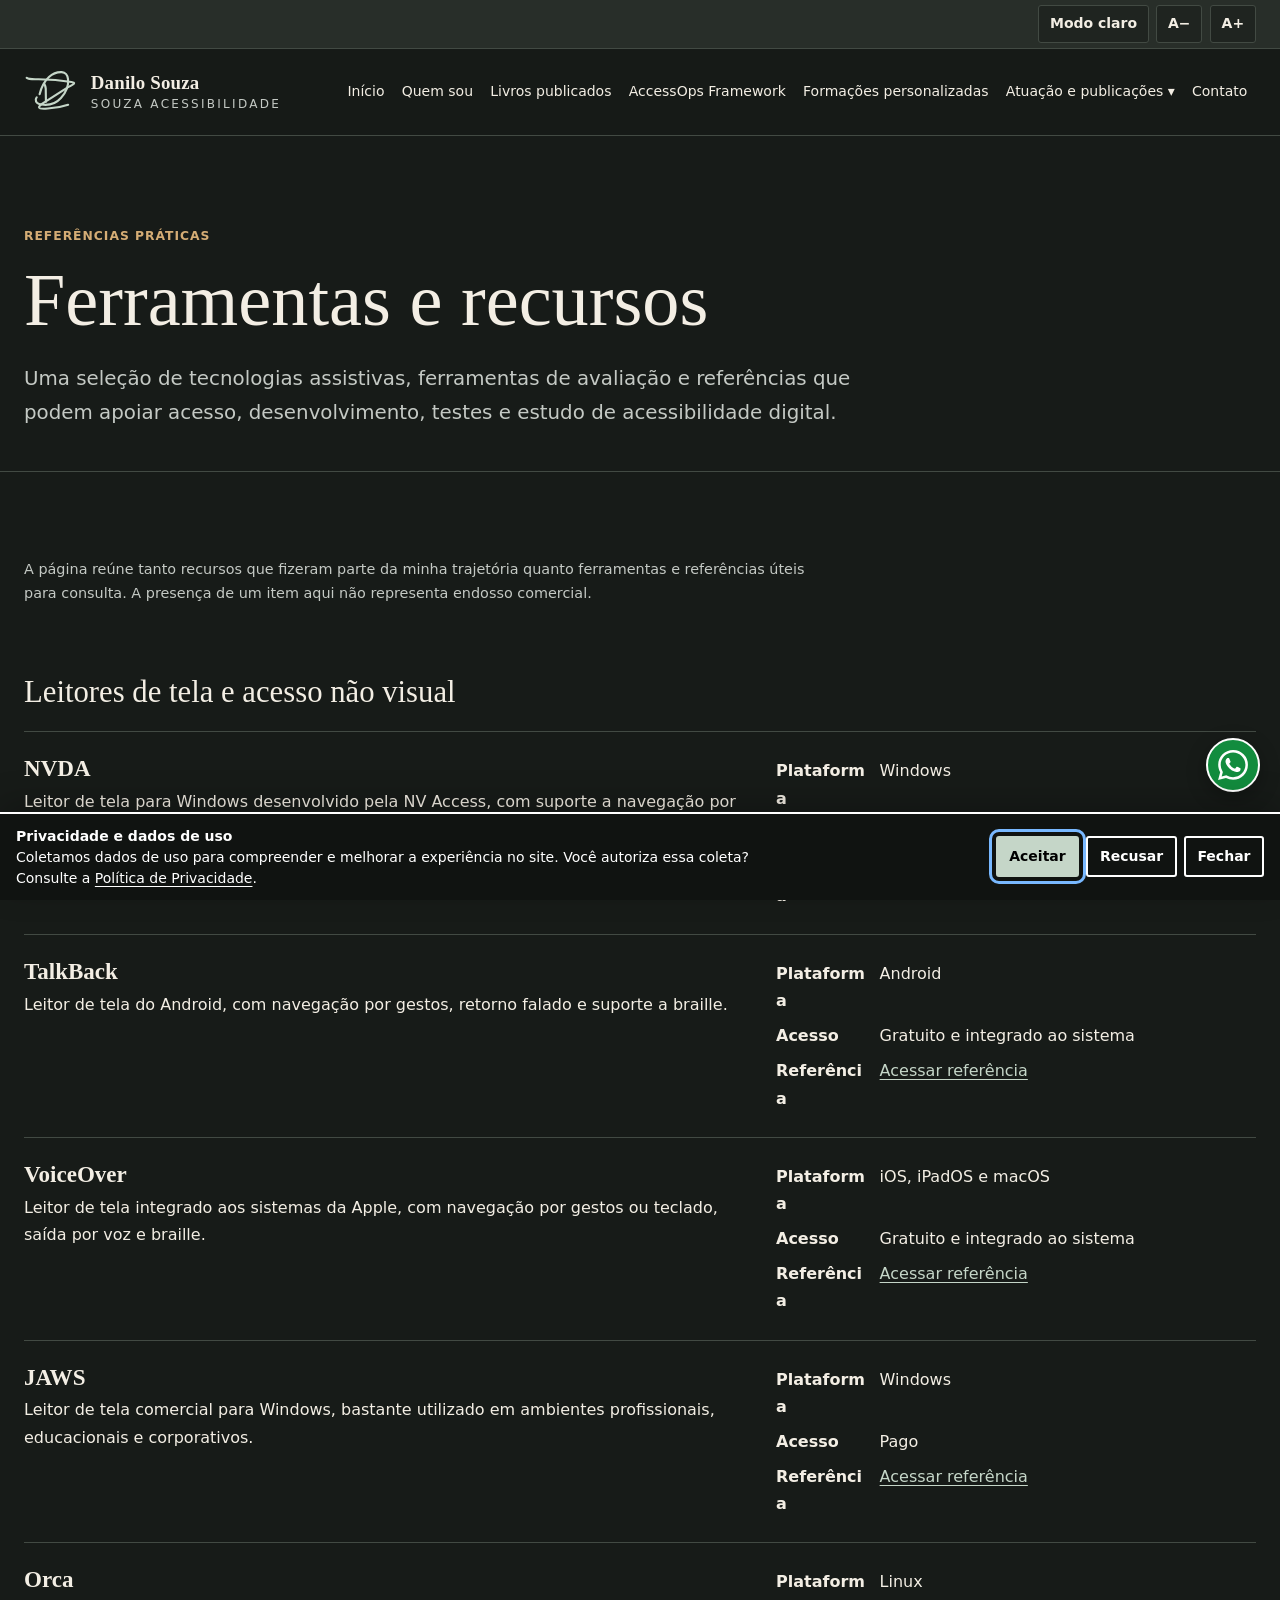
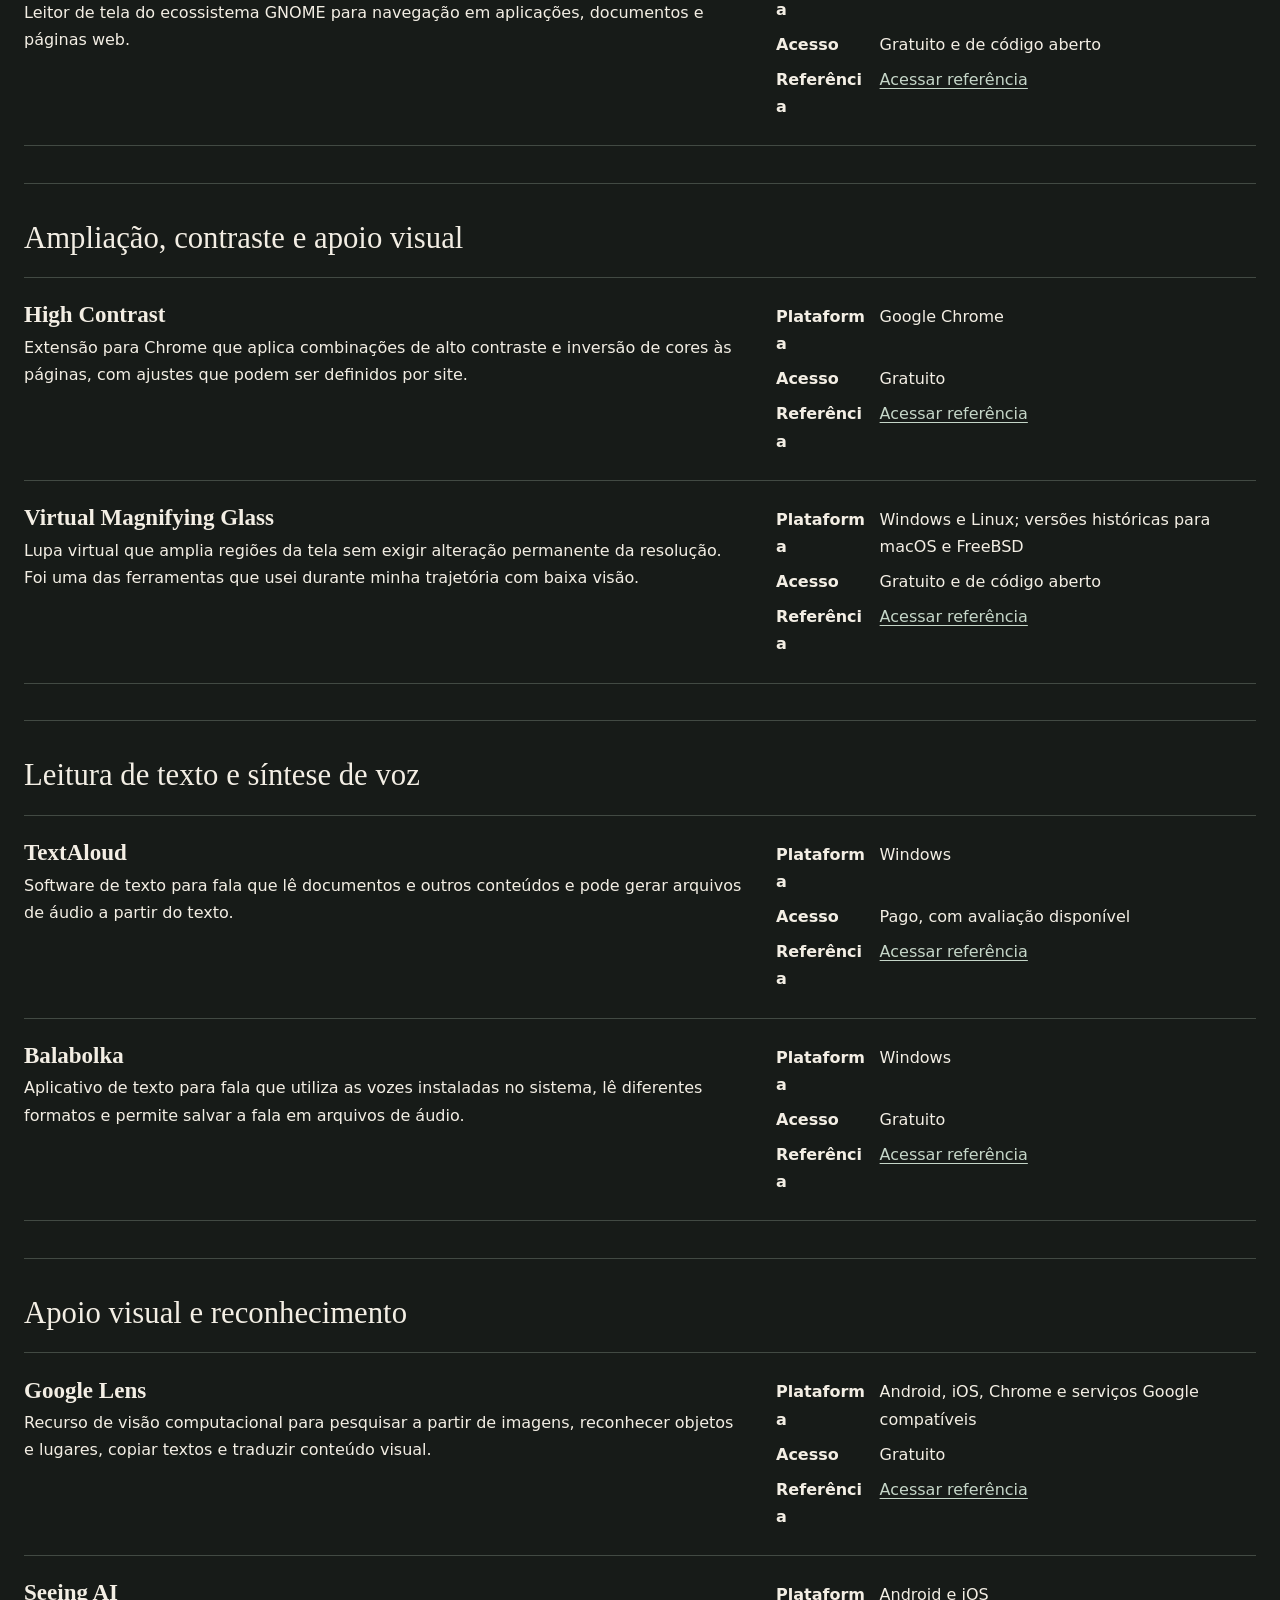
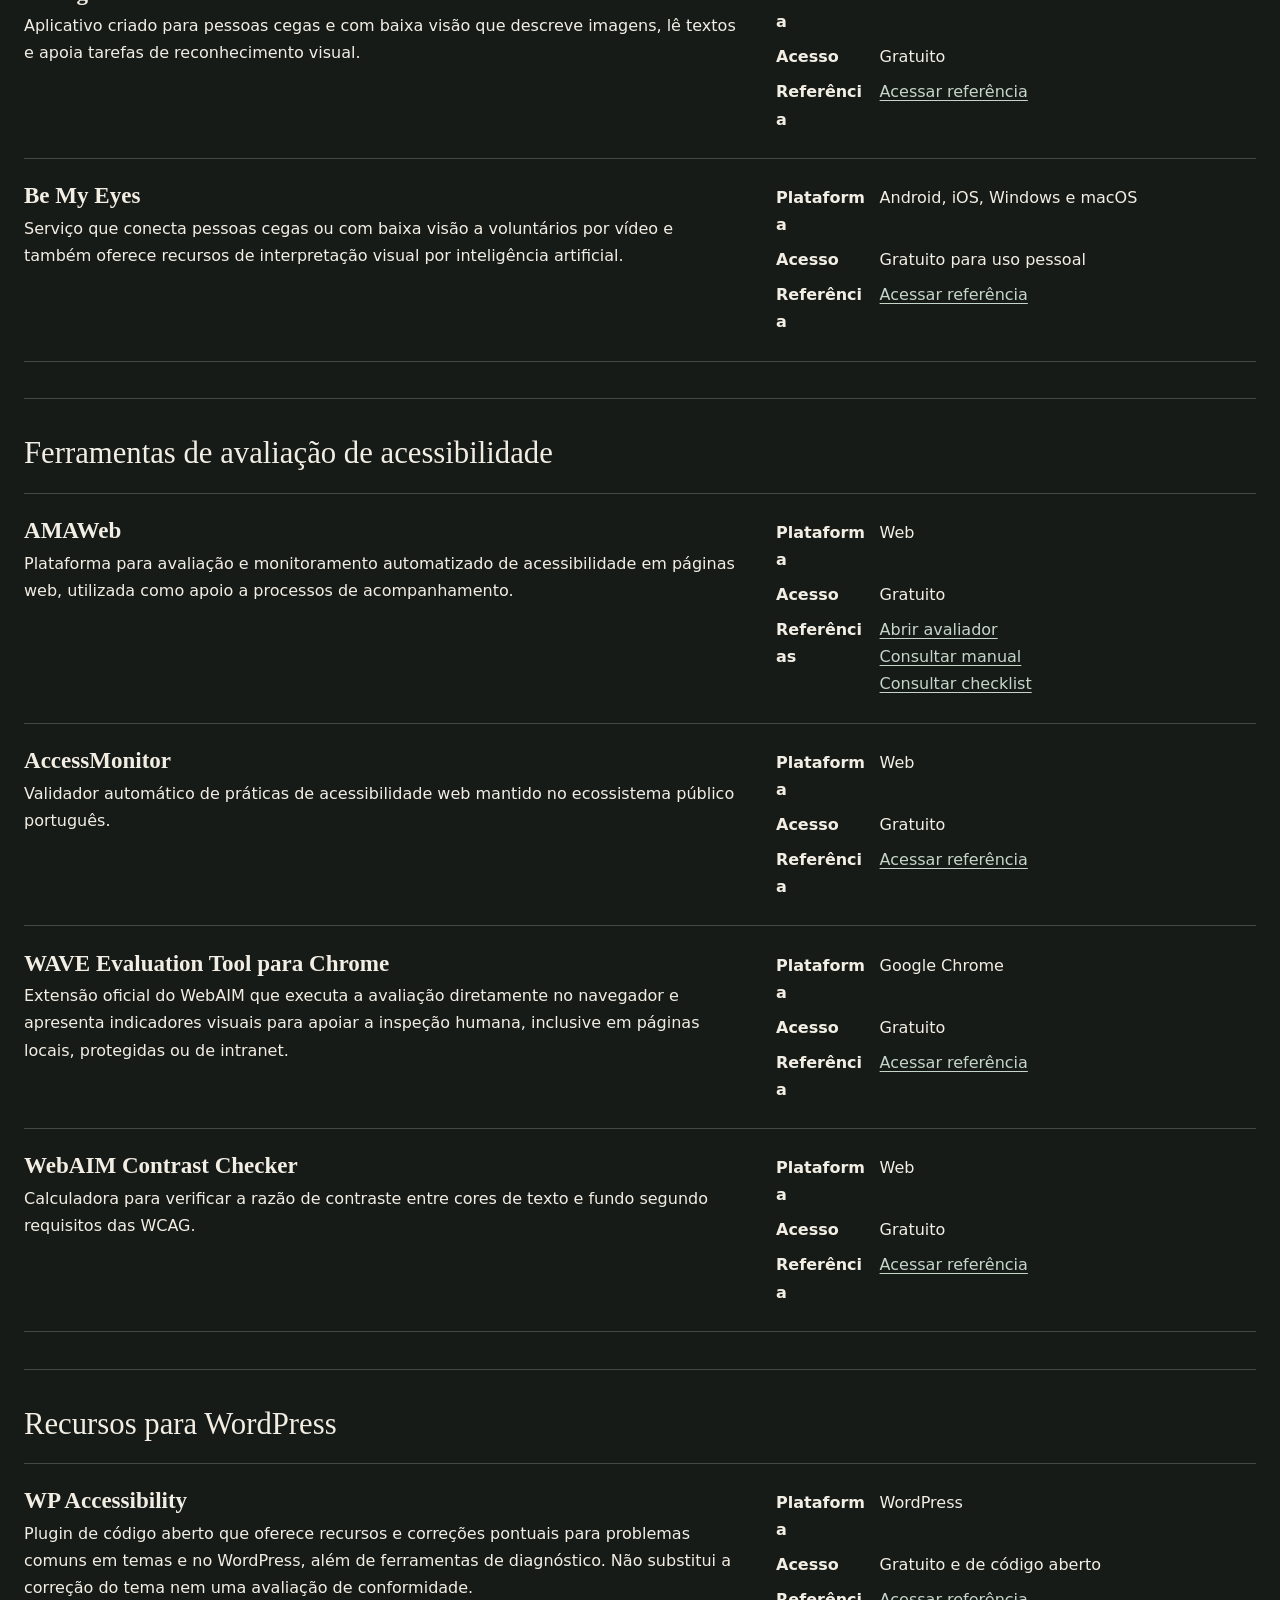
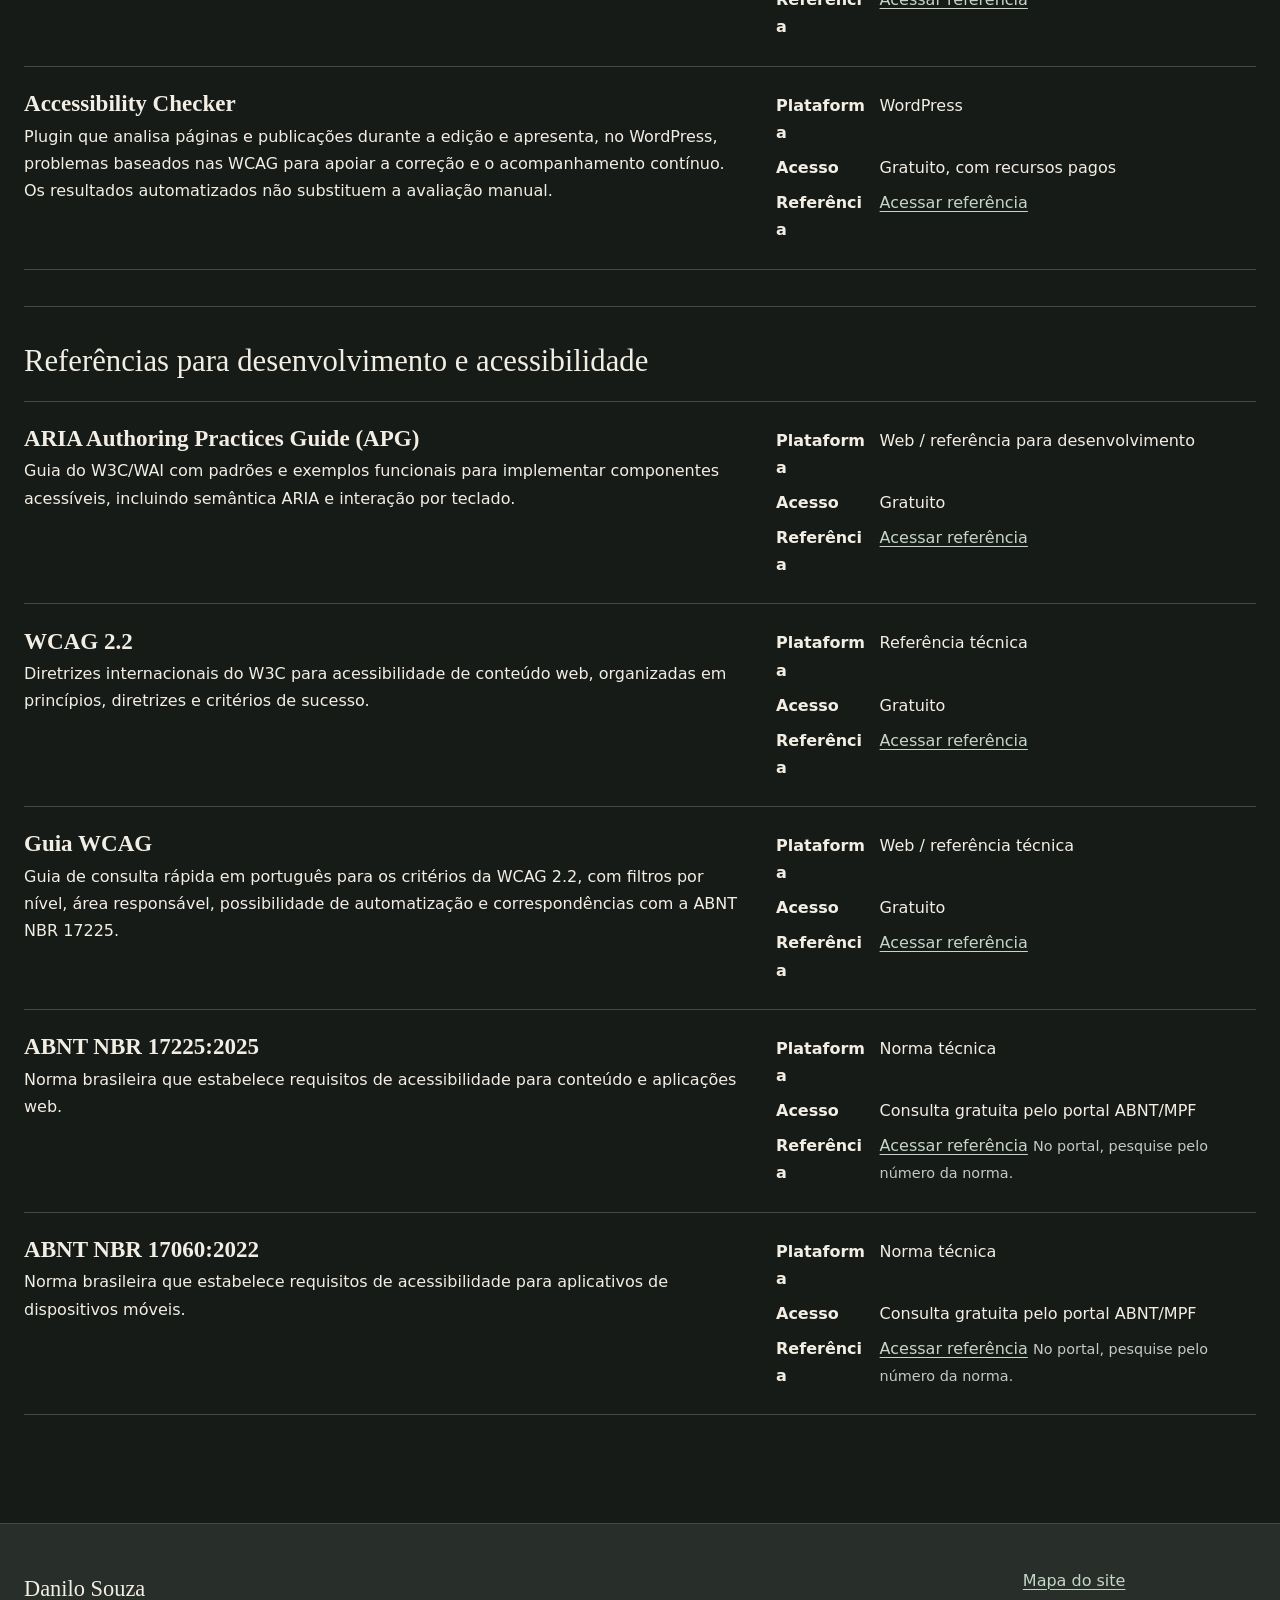
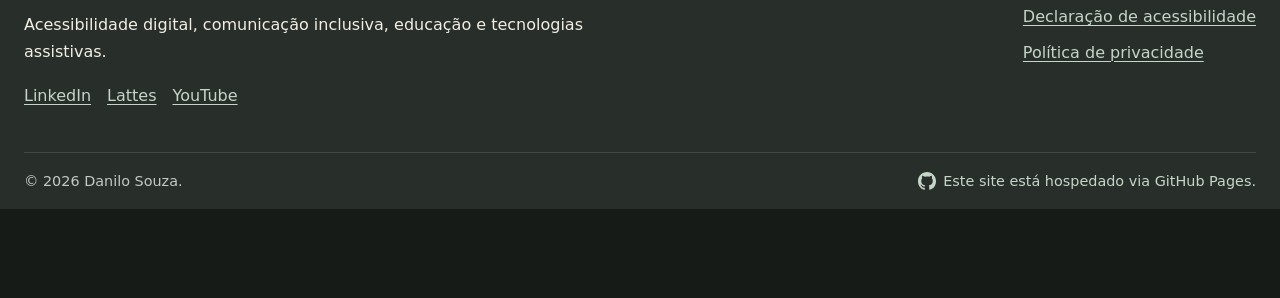
<file: ferramentas-e-recursos.html>
<!doctype html>
<html lang="pt-BR">

<head>
  <meta charset="utf-8">
  <meta name="viewport" content="width=device-width, initial-scale=1">
  <title>Ferramentas e recursos | Danilo Souza</title>
  <meta name="description"
    content="Tecnologias assistivas, leitores de tela, recursos de ampliação e contraste, ferramentas de avaliação e referências técnicas para acessibilidade digital.">
  <link rel="canonical" href="https://souzaacessibilidade.com.br/ferramentas-e-recursos.html">
  <link rel="icon" href="/assets/img/favicon.png" type="image/png" sizes="96x96">
  <script
    data-visual-init>(function () { try { var t = localStorage.getItem('souza_theme'); document.documentElement.dataset.theme = t === 'light' ? 'light' : 'dark'; var s = Number(localStorage.getItem('souza_text_size')); if ([14, 16, 18, 20, 22].includes(s)) { document.documentElement.style.setProperty('--text-size', s + 'px'); document.documentElement.dataset.textSize = String(s); } } catch (e) { document.documentElement.dataset.theme = 'dark'; } })();</script>
  <link rel="stylesheet" href="assets/css/styles.css">
  <meta name="theme-color" id="theme-color-meta" content="#171b18">
  <meta property="og:type" content="website">
  <meta property="og:locale" content="pt_BR">
  <meta property="og:title" content="Ferramentas e recursos | Danilo Souza">
  <meta property="og:description"
    content="Tecnologias assistivas, leitores de tela, recursos de ampliação e contraste, ferramentas de avaliação e referências técnicas para acessibilidade digital.">
  <meta property="og:url" content="https://souzaacessibilidade.com.br/ferramentas-e-recursos.html">
  <meta property="og:image" content="https://souzaacessibilidade.com.br/assets/img/danilo-souza-home.webp">
  <meta name="twitter:card" content="summary_large_image">


</head>

<body>
  <div class="utility-bar">
    <div class="shell utility-inner">
      <a class="skip-link" href="#conteudo">Ir para o conteúdo</a>
      <div class="display-controls" role="group" aria-label="Preferências de visualização">
        <button type="button" class="utility-button" data-theme-toggle>
          Modo claro
        </button>
        <button type="button" class="utility-button font-button" data-font-decrease>
          A−<span class="sr-only"> Diminuir tamanho do texto</span>
        </button>
        <button type="button" class="utility-button font-button" data-font-increase>
          A+<span class="sr-only"> Aumentar tamanho do texto</span>
        </button>
        <span class="sr-only" id="text-size-status" aria-live="polite"></span>
      </div>
    </div>
  </div>
  <div class="consent" id="analytics-consent" hidden role="dialog" aria-modal="true" aria-labelledby="consent-title"
    aria-describedby="consent-text">
    <div class="consent-inner">
      <div class="consent-copy">
        <p id="consent-title"><strong>Privacidade e dados de uso</strong></p>
        <p id="consent-text">Coletamos dados de uso para compreender e melhorar a experiência no site. Você autoriza
          essa coleta? Consulte a <a href="politica-de-privacidade.html">Política de Privacidade</a>.</p>
      </div>
      <div class="consent-actions">
        <button type="button" class="button" data-consent="granted">Aceitar</button>
        <button type="button" class="button secondary inverse" data-consent="denied">Recusar</button>
        <button type="button" class="button secondary inverse consent-close" data-consent-close>Fechar</button>
      </div>
    </div>
  </div>
  <header class="site-header">
    <div class="shell header-inner">
      <a class="brand" href="index.html">
        <span class="brand-mark" aria-hidden="true"></span>
        <span class="brand-text"><strong>Danilo Souza</strong><span>Souza Acessibilidade</span></span>
        <span class="sr-only">. Logotipo: rubrica estilizada formada pelas letras D, A e N, com o D atravessado por um
          traço semelhante à letra Z. Página inicial.</span>
      </a>
      <button class="nav-toggle" type="button" aria-expanded="false" aria-controls="site-menu"><span
          aria-hidden="true">☰</span><span class="sr-only">Abrir menu</span></button>
      <nav id="site-menu" class="site-nav" aria-label="Navegação principal">
        <ul>
          <li><a href="index.html">Início</a></li>
          <li><a href="quem-sou.html">Quem sou</a></li>
          <li><a href="entre-a-leitura-e-a-permanencia.html">Livros publicados</a></li>
          <li><a href="accessops-framework.html">AccessOps Framework</a></li>
          <li><a href="formacoes.html">Formações personalizadas</a></li>
          <li class="nav-submenu">
            <button class="submenu-toggle" type="button" aria-expanded="false" aria-controls="atuacao-menu">Atuação e
              publicações <span aria-hidden="true">▾</span></button>
            <ul id="atuacao-menu" class="submenu" hidden>
              <li><a href="projetos.html">Projetos em destaque</a></li>
              <li><a href="publicacoes.html">Publicações</a></li>
              <li><a href="atuacao-voluntaria.html">Atuação voluntária</a></li>
              <li><a href="cursos.html">Cursos</a></li>
              <li><a href="ferramentas-e-recursos.html" aria-current="page">Ferramentas e recursos</a></li>
            </ul>
          </li>
          <li><a href="contato.html">Contato</a></li>
        </ul>
      </nav>
    </div>
  </header>
  <main id="conteudo" tabindex="-1">

    <section class="page-hero">
      <div class="shell">
        <p class="eyebrow">Referências práticas</p>
        <h1>Ferramentas e recursos</h1>
        <p class="lede">Uma seleção de tecnologias assistivas, ferramentas de avaliação e referências que podem apoiar
          acesso, desenvolvimento, testes e estudo de acessibilidade digital.</p>
      </div>
    </section>
    <div class="content-wrap">
      <div class="shell">
        <p class="note resource-note">A página reúne tanto recursos que fizeram parte da minha trajetória quanto
          ferramentas e referências úteis para consulta. A presença de um item aqui não representa endosso comercial.
        </p>
        <section class="resource-section">
          <h2>Leitores de tela e acesso não visual</h2>
          <div class="resource-list">
            <article class="resource-entry" id="nvda">
              <div>
                <h3>NVDA</h3>
                <p>Leitor de tela para Windows desenvolvido pela NV Access, com suporte a navegação por teclado, síntese
                  de voz e linhas braille.</p>
              </div>
              <div class="resource-meta">
                <div>
                  <span class="resource-label">Plataforma</span>
                  <span class="resource-value">Windows</span>
                </div>
                <div>
                  <span class="resource-label">Acesso</span>
                  <span class="resource-value">Gratuito e de código aberto</span>
                </div>
                <div>
                  <span class="resource-label">Referência</span>
                  <span class="resource-value"><a href="https://www.nvaccess.org/" target="_blank" rel="noopener noreferrer">Acessar
                      referência<span class="sr-only"> sobre NVDA (abre em nova aba)</span></a></span>
                </div>
              </div>
            </article>
            <article class="resource-entry" id="talkback">
              <div>
                <h3>TalkBack</h3>
                <p>Leitor de tela do Android, com navegação por gestos, retorno falado e suporte a braille.</p>
              </div>
              <div class="resource-meta">
                <div>
                  <span class="resource-label">Plataforma</span>
                  <span class="resource-value">Android</span>
                </div>
                <div>
                  <span class="resource-label">Acesso</span>
                  <span class="resource-value">Gratuito e integrado ao sistema</span>
                </div>
                <div>
                  <span class="resource-label">Referência</span>
                  <span class="resource-value"><a href="https://support.google.com/accessibility/android/answer/6283677?hl=pt-BR" target="_blank"
                      rel="noopener noreferrer">Acessar referência<span class="sr-only"> sobre TalkBack (abre em nova
                        aba)</span></a></span>
                </div>
              </div>
            </article>
            <article class="resource-entry" id="voiceover">
              <div>
                <h3>VoiceOver</h3>
                <p>Leitor de tela integrado aos sistemas da Apple, com navegação por gestos ou teclado, saída por voz e
                  braille.</p>
              </div>
              <div class="resource-meta">
                <div>
                  <span class="resource-label">Plataforma</span>
                  <span class="resource-value">iOS, iPadOS e macOS</span>
                </div>
                <div>
                  <span class="resource-label">Acesso</span>
                  <span class="resource-value">Gratuito e integrado ao sistema</span>
                </div>
                <div>
                  <span class="resource-label">Referência</span>
                  <span class="resource-value"><a href="https://www.apple.com/br/accessibility/vision/" target="_blank"
                      rel="noopener noreferrer">Acessar referência<span class="sr-only"> sobre VoiceOver (abre em nova
                        aba)</span></a></span>
                </div>
              </div>
            </article>
            <article class="resource-entry" id="jaws">
              <div>
                <h3>JAWS</h3>
                <p>Leitor de tela comercial para Windows, bastante utilizado em ambientes profissionais, educacionais e
                  corporativos.</p>
              </div>
              <div class="resource-meta">
                <div>
                  <span class="resource-label">Plataforma</span>
                  <span class="resource-value">Windows</span>
                </div>
                <div>
                  <span class="resource-label">Acesso</span>
                  <span class="resource-value">Pago</span>
                </div>
                <div>
                  <span class="resource-label">Referência</span>
                  <span class="resource-value"><a href="https://www.freedomscientific.com/products/software/jaws/" target="_blank"
                      rel="noopener noreferrer">Acessar referência<span class="sr-only"> sobre JAWS (abre em nova
                        aba)</span></a></span>
                </div>
              </div>
            </article>
            <article class="resource-entry" id="orca">
              <div>
                <h3>Orca</h3>
                <p>Leitor de tela do ecossistema GNOME para navegação em aplicações, documentos e páginas web.</p>
              </div>
              <div class="resource-meta">
                <div>
                  <span class="resource-label">Plataforma</span>
                  <span class="resource-value">Linux</span>
                </div>
                <div>
                  <span class="resource-label">Acesso</span>
                  <span class="resource-value">Gratuito e de código aberto</span>
                </div>
                <div>
                  <span class="resource-label">Referência</span>
                  <span class="resource-value"><a href="https://help.gnome.org/users/orca/stable/" target="_blank"
                      rel="noopener noreferrer">Acessar referência<span class="sr-only"> sobre Orca (abre em nova
                        aba)</span></a></span>
                </div>
              </div>
            </article>
          </div>
        </section>
        <section class="resource-section">
          <h2>Ampliação, contraste e apoio visual</h2>
          <div class="resource-list">
            <article class="resource-entry" id="high-contrast">
              <div>
                <h3>High Contrast</h3>
                <p>Extensão para Chrome que aplica combinações de alto contraste e inversão de cores às páginas, com
                  ajustes que podem ser definidos por site.</p>
              </div>
              <div class="resource-meta">
                <div>
                  <span class="resource-label">Plataforma</span>
                  <span class="resource-value">Google Chrome</span>
                </div>
                <div>
                  <span class="resource-label">Acesso</span>
                  <span class="resource-value">Gratuito</span>
                </div>
                <div>
                  <span class="resource-label">Referência</span>
                  <span class="resource-value"><a href="https://chromewebstore.google.com/detail/djcfdncoelnlbldjfhinnjlhdjlikmph"
                      target="_blank" rel="noopener noreferrer">Acessar referência<span class="sr-only"> sobre High
                        Contrast (abre em nova aba)</span></a></span>
                </div>
              </div>
            </article>
            <article class="resource-entry" id="virtual-magnifying-glass">
              <div>
                <h3>Virtual Magnifying Glass</h3>
                <p>Lupa virtual que amplia regiões da tela sem exigir alteração permanente da resolução. Foi uma das
                  ferramentas que usei durante minha trajetória com baixa visão.</p>
              </div>
              <div class="resource-meta">
                <div>
                  <span class="resource-label">Plataforma</span>
                  <span class="resource-value">Windows e Linux; versões históricas para macOS e FreeBSD</span>
                </div>
                <div>
                  <span class="resource-label">Acesso</span>
                  <span class="resource-value">Gratuito e de código aberto</span>
                </div>
                <div>
                  <span class="resource-label">Referência</span>
                  <span class="resource-value"><a href="https://sourceforge.net/projects/magnifier/" target="_blank"
                      rel="noopener noreferrer">Acessar referência<span class="sr-only"> sobre Virtual Magnifying Glass
                        (abre em nova aba)</span></a></span>
                </div>
              </div>
            </article>
          </div>
        </section>
        <section class="resource-section">
          <h2>Leitura de texto e síntese de voz</h2>
          <div class="resource-list">
            <article class="resource-entry" id="textaloud">
              <div>
                <h3>TextAloud</h3>
                <p>Software de texto para fala que lê documentos e outros conteúdos e pode gerar arquivos de áudio a
                  partir do texto.</p>
              </div>
              <div class="resource-meta">
                <div>
                  <span class="resource-label">Plataforma</span>
                  <span class="resource-value">Windows</span>
                </div>
                <div>
                  <span class="resource-label">Acesso</span>
                  <span class="resource-value">Pago, com avaliação disponível</span>
                </div>
                <div>
                  <span class="resource-label">Referência</span>
                  <span class="resource-value"><a href="https://nextup.com/TextAloud/" target="_blank" rel="noopener noreferrer">Acessar
                      referência<span class="sr-only"> sobre TextAloud (abre em nova aba)</span></a></span>
                </div>
              </div>
            </article>
            <article class="resource-entry" id="balabolka">
              <div>
                <h3>Balabolka</h3>
                <p>Aplicativo de texto para fala que utiliza as vozes instaladas no sistema, lê diferentes formatos e
                  permite salvar a fala em arquivos de áudio.</p>
              </div>
              <div class="resource-meta">
                <div>
                  <span class="resource-label">Plataforma</span>
                  <span class="resource-value">Windows</span>
                </div>
                <div>
                  <span class="resource-label">Acesso</span>
                  <span class="resource-value">Gratuito</span>
                </div>
                <div>
                  <span class="resource-label">Referência</span>
                  <span class="resource-value"><a href="https://www.cross-plus-a.com/balabolka.htm" target="_blank"
                      rel="noopener noreferrer">Acessar referência<span class="sr-only"> sobre Balabolka (abre em nova
                        aba)</span></a></span>
                </div>
              </div>
            </article>
          </div>
        </section>
        <section class="resource-section">
          <h2>Apoio visual e reconhecimento</h2>
          <div class="resource-list">
            <article class="resource-entry" id="google-lens">
              <div>
                <h3>Google Lens</h3>
                <p>Recurso de visão computacional para pesquisar a partir de imagens, reconhecer objetos e lugares,
                  copiar textos e traduzir conteúdo visual.</p>
              </div>
              <div class="resource-meta">
                <div>
                  <span class="resource-label">Plataforma</span>
                  <span class="resource-value">Android, iOS, Chrome e serviços Google compatíveis</span>
                </div>
                <div>
                  <span class="resource-label">Acesso</span>
                  <span class="resource-value">Gratuito</span>
                </div>
                <div>
                  <span class="resource-label">Referência</span>
                  <span class="resource-value"><a href="https://lens.google/intl/pt-BR/" target="_blank" rel="noopener noreferrer">Acessar
                      referência<span class="sr-only"> sobre Google Lens (abre em nova aba)</span></a></span>
                </div>
              </div>
            </article>
            <article class="resource-entry" id="seeing-ai">
              <div>
                <h3>Seeing AI</h3>
                <p>Aplicativo criado para pessoas cegas e com baixa visão que descreve imagens, lê textos e apoia
                  tarefas de reconhecimento visual.</p>
              </div>
              <div class="resource-meta">
                <div>
                  <span class="resource-label">Plataforma</span>
                  <span class="resource-value">Android e iOS</span>
                </div>
                <div>
                  <span class="resource-label">Acesso</span>
                  <span class="resource-value">Gratuito</span>
                </div>
                <div>
                  <span class="resource-label">Referência</span>
                  <span class="resource-value"><a href="https://www.seeingai.com/" target="_blank" rel="noopener noreferrer">Acessar
                      referência<span class="sr-only"> sobre Seeing AI (abre em nova aba)</span></a></span>
                </div>
              </div>
            </article>
            <article class="resource-entry" id="be-my-eyes">
              <div>
                <h3>Be My Eyes</h3>
                <p>Serviço que conecta pessoas cegas ou com baixa visão a voluntários por vídeo e também oferece
                  recursos de interpretação visual por inteligência artificial.</p>
              </div>
              <div class="resource-meta">
                <div>
                  <span class="resource-label">Plataforma</span>
                  <span class="resource-value">Android, iOS, Windows e macOS</span>
                </div>
                <div>
                  <span class="resource-label">Acesso</span>
                  <span class="resource-value">Gratuito para uso pessoal</span>
                </div>
                <div>
                  <span class="resource-label">Referência</span>
                  <span class="resource-value"><a href="https://www.bemyeyes.com/?lang=pt-br" target="_blank" rel="noopener noreferrer">Acessar
                      referência<span class="sr-only"> sobre Be My Eyes (abre em nova aba)</span></a></span>
                </div>
              </div>
            </article>
          </div>
        </section>
        <section class="resource-section">
          <h2>Ferramentas de avaliação de acessibilidade</h2>
          <div class="resource-list">
            <article class="resource-entry" id="amaweb">
              <div>
                <h3>AMAWeb</h3>
                <p>Plataforma para avaliação e monitoramento automatizado de acessibilidade em páginas web, utilizada
                  como apoio a processos de acompanhamento.</p>
              </div>
              <div class="resource-meta">
                <div>
                  <span class="resource-label">Plataforma</span>
                  <span class="resource-value">Web</span>
                </div>
                <div>
                  <span class="resource-label">Acesso</span>
                  <span class="resource-value">Gratuito</span>
                </div>
                <div>
                  <span class="resource-label">Referências</span>
                  <span class="resource-value"><a href="https://amaweb.unifesp.br/avaliador/" target="_blank" rel="noopener noreferrer">Abrir
                      avaliador<span class="sr-only"> AMAWeb (abre em nova aba)</span></a><br><a
                      href="https://amaweb.unifesp.br/manual/" target="_blank" rel="noopener noreferrer">Consultar
                      manual<span class="sr-only"> do AMAWeb (abre em nova aba)</span></a><br><a
                      href="https://amaweb.unifesp.br/checklist/" target="_blank" rel="noopener noreferrer">Consultar
                      checklist<span class="sr-only"> do AMAWeb (abre em nova aba)</span></a></span>
                </div>
              </div>
            </article>
            <article class="resource-entry" id="accessmonitor">
              <div>
                <h3>AccessMonitor</h3>
                <p>Validador automático de práticas de acessibilidade web mantido no ecossistema público português.</p>
              </div>
              <div class="resource-meta">
                <div>
                  <span class="resource-label">Plataforma</span>
                  <span class="resource-value">Web</span>
                </div>
                <div>
                  <span class="resource-label">Acesso</span>
                  <span class="resource-value">Gratuito</span>
                </div>
                <div>
                  <span class="resource-label">Referência</span>
                  <span class="resource-value"><a href="https://accessmonitor.acessibilidade.gov.pt/" target="_blank"
                      rel="noopener noreferrer">Acessar referência<span class="sr-only"> sobre AccessMonitor (abre em
                        nova aba)</span></a></span>
                </div>
              </div>
            </article>            
            <article class="resource-entry" id="wave-extension">
              <div>
                <h3>WAVE Evaluation Tool para Chrome</h3>
                <p>Extensão oficial do WebAIM que executa a avaliação diretamente no navegador e apresenta indicadores
                  visuais para apoiar a inspeção humana, inclusive em páginas locais, protegidas ou de intranet.</p>
              </div>
              <div class="resource-meta">
                <div>
                  <span class="resource-label">Plataforma</span>
                  <span class="resource-value">Google Chrome</span>
                </div>
                <div>
                  <span class="resource-label">Acesso</span>
                  <span class="resource-value">Gratuito</span>
                </div>
                <div>
                  <span class="resource-label">Referência</span>
                  <span class="resource-value"><a
                      href="https://chromewebstore.google.com/detail/wave-evaluation-tool/jbbplnpkjmmeebjpijfedlgcdilocofh"
                      target="_blank" rel="noopener noreferrer">Acessar referência<span class="sr-only"> sobre WAVE
                        Evaluation Tool para Chrome (abre em nova aba)</span></a></span>
                </div>
              </div>
            </article>
            <article class="resource-entry" id="contrast-checker">
              <div>
                <h3>WebAIM Contrast Checker</h3>
                <p>Calculadora para verificar a razão de contraste entre cores de texto e fundo segundo requisitos das
                  WCAG.</p>
              </div>
              <div class="resource-meta">
                <div>
                  <span class="resource-label">Plataforma</span>
                  <span class="resource-value">Web</span>
                </div>
                <div>
                  <span class="resource-label">Acesso</span>
                  <span class="resource-value">Gratuito</span>
                </div>
                <div>
                  <span class="resource-label">Referência</span>
                  <span class="resource-value"><a href="https://webaim.org/resources/contrastchecker/" target="_blank"
                      rel="noopener noreferrer">Acessar referência<span class="sr-only"> sobre WebAIM Contrast Checker
                        (abre em nova aba)</span></a></span>
                </div>
              </div>
            </article>
          </div>
        </section>
        <section class="resource-section">
          <h2>Recursos para WordPress</h2>
          <div class="resource-list">
            <article class="resource-entry" id="wp-accessibility">
              <div>
                <h3>WP Accessibility</h3>
                <p>Plugin de código aberto que oferece recursos e correções pontuais para problemas comuns em temas e no
                  WordPress, além de ferramentas de diagnóstico. Não substitui a correção do tema nem uma avaliação de
                  conformidade.</p>
              </div>
              <div class="resource-meta">
                <div>
                  <span class="resource-label">Plataforma</span>
                  <span class="resource-value">WordPress</span>
                </div>
                <div>
                  <span class="resource-label">Acesso</span>
                  <span class="resource-value">Gratuito e de código aberto</span>
                </div>
                <div>
                  <span class="resource-label">Referência</span>
                  <span class="resource-value"><a href="https://wordpress.org/plugins/wp-accessibility/" target="_blank"
                      rel="noopener noreferrer">Acessar referência<span class="sr-only"> sobre WP Accessibility (abre em
                        nova aba)</span></a></span>
                </div>
              </div>
            </article>
            <article class="resource-entry" id="accessibility-checker">
              <div>
                <h3>Accessibility Checker</h3>
                <p>Plugin que analisa páginas e publicações durante a edição e apresenta, no WordPress, problemas
                  baseados nas WCAG para apoiar a correção e o acompanhamento contínuo. Os resultados automatizados não
                  substituem a avaliação manual.</p>
              </div>
              <div class="resource-meta">
                <div>
                  <span class="resource-label">Plataforma</span>
                  <span class="resource-value">WordPress</span>
                </div>
                <div>
                  <span class="resource-label">Acesso</span>
                  <span class="resource-value">Gratuito, com recursos pagos</span>
                </div>
                <div>
                  <span class="resource-label">Referência</span>
                  <span class="resource-value"><a href="https://wordpress.org/plugins/accessibility-checker/" target="_blank"
                      rel="noopener noreferrer">Acessar referência<span class="sr-only"> sobre Accessibility Checker
                        (abre em nova aba)</span></a></span>
                </div>
              </div>
            </article>
          </div>
        </section>
        <section class="resource-section">
          <h2>Referências para desenvolvimento e acessibilidade</h2>
          <div class="resource-list">
            <article class="resource-entry" id="aria-apg">
              <div>
                <h3>ARIA Authoring Practices Guide (APG)</h3>
                <p>Guia do W3C/WAI com padrões e exemplos funcionais para implementar componentes acessíveis, incluindo
                  semântica ARIA e interação por teclado.</p>
              </div>
              <div class="resource-meta">
                <div>
                  <span class="resource-label">Plataforma</span>
                  <span class="resource-value">Web / referência para desenvolvimento</span>
                </div>
                <div>
                  <span class="resource-label">Acesso</span>
                  <span class="resource-value">Gratuito</span>
                </div>
                <div>
                  <span class="resource-label">Referência</span>
                  <span class="resource-value"><a href="https://www.w3.org/WAI/ARIA/apg/" target="_blank" rel="noopener noreferrer">Acessar
                      referência<span class="sr-only"> sobre ARIA Authoring Practices Guide (APG) (abre em nova
                        aba)</span></a></span>
                </div>
              </div>
            </article>
            <article class="resource-entry" id="wcag">
              <div>
                <h3>WCAG 2.2</h3>
                <p>Diretrizes internacionais do W3C para acessibilidade de conteúdo web, organizadas em princípios,
                  diretrizes e critérios de sucesso.</p>
              </div>
              <div class="resource-meta">
                <div>
                  <span class="resource-label">Plataforma</span>
                  <span class="resource-value">Referência técnica</span>
                </div>
                <div>
                  <span class="resource-label">Acesso</span>
                  <span class="resource-value">Gratuito</span>
                </div>
                <div>
                  <span class="resource-label">Referência</span>
                  <span class="resource-value"><a href="https://www.w3.org/TR/WCAG22/" target="_blank" rel="noopener noreferrer">Acessar
                      referência<span class="sr-only"> sobre WCAG 2.2 (abre em nova aba)</span></a></span>
                </div>
              </div>
            </article>
            <article class="resource-entry" id="guia-wcag">
              <div>
                <h3>Guia WCAG</h3>
                <p>Guia de consulta rápida em português para os critérios da WCAG 2.2, com filtros por nível, área
                  responsável, possibilidade de automatização e correspondências com a ABNT NBR 17225.</p>
              </div>
              <div class="resource-meta">
                <div>
                  <span class="resource-label">Plataforma</span>
                  <span class="resource-value">Web / referência técnica</span>
                </div>
                <div>
                  <span class="resource-label">Acesso</span>
                  <span class="resource-value">Gratuito</span>
                </div>
                <div>
                  <span class="resource-label">Referência</span>
                  <span class="resource-value"><a href="https://guia-wcag.com/" target="_blank" rel="noopener noreferrer">Acessar referência<span
                        class="sr-only"> sobre Guia WCAG (abre em nova aba)</span></a></span>
                </div>
              </div>
            </article>
            <article class="resource-entry" id="nbr-17225">
              <div>
                <h3>ABNT NBR 17225:2025</h3>
                <p>Norma brasileira que estabelece requisitos de acessibilidade para conteúdo e aplicações web.</p>
              </div>
              <div class="resource-meta">
                <div>
                  <span class="resource-label">Plataforma</span>
                  <span class="resource-value">Norma técnica</span>
                </div>
                <div>
                  <span class="resource-label">Acesso</span>
                  <span class="resource-value">Consulta gratuita pelo portal ABNT/MPF</span>
                </div>
                <div>
                  <span class="resource-label">Referência</span>
                  <span class="resource-value"><a href="https://www.abntcolecao.com.br/mpf/grid.aspx" target="_blank"
                      rel="noopener noreferrer">Acessar referência<span class="sr-only"> sobre ABNT NBR 17225:2025 (abre
                        em nova aba)</span></a> <span class="note">No portal, pesquise pelo número da norma.</span></span>
                </div>
              </div>
            </article>
            <article class="resource-entry" id="nbr-17060">
              <div>
                <h3>ABNT NBR 17060:2022</h3>
                <p>Norma brasileira que estabelece requisitos de acessibilidade para aplicativos de dispositivos móveis.
                </p>
              </div>
              <div class="resource-meta">
                <div>
                  <span class="resource-label">Plataforma</span>
                  <span class="resource-value">Norma técnica</span>
                </div>
                <div>
                  <span class="resource-label">Acesso</span>
                  <span class="resource-value">Consulta gratuita pelo portal ABNT/MPF</span>
                </div>
                <div>
                  <span class="resource-label">Referência</span>
                  <span class="resource-value"><a href="https://www.abntcolecao.com.br/mpf/grid.aspx" target="_blank"
                      rel="noopener noreferrer">Acessar referência<span class="sr-only"> sobre ABNT NBR 17060:2022 (abre
                        em nova aba)</span></a> <span class="note">No portal, pesquise pelo número da norma.</span></span>
                </div>
              </div>
            </article>
          </div>
        </section>
      </div>
    </div>
  </main>
  <footer class="site-footer">
    <div class="footer-grid shell">
      <div>
        <p class="footer-brand">Danilo Souza</p>
        <p>Acessibilidade digital, comunicação inclusiva, educação e tecnologias assistivas.</p>
        <nav class="footer-social" aria-label="Perfis e canais externos">
          <a href="https://www.linkedin.com/in/danilo-s-souza/" target="_blank" rel="noopener noreferrer">LinkedIn<span
              class="sr-only"> (abre em nova aba)</span></a>
          <a href="http://lattes.cnpq.br/0973728129775438" target="_blank" rel="noopener noreferrer">Lattes<span
              class="sr-only"> (abre em nova aba)</span></a>
          <a href="https://www.youtube.com/playlist?list=PL_rMi_LH7fsJri7m0arTn__mu0YzsAhyv" target="_blank"
            rel="noopener noreferrer">YouTube<span class="sr-only"> (abre em nova aba)</span></a>
        </nav>
      </div>
      <nav aria-label="Informações do site" class="footer-links">
        <a href="mapa-do-site.html">Mapa do site</a>
        <a href="declaracao-de-acessibilidade.html">Declaração de acessibilidade</a>
        <a href="politica-de-privacidade.html">Política de privacidade</a>
      </nav>
    </div>
    <div class="footer-bottom shell">
      <p>© 2026 Danilo Souza.</p>
      <a class="github-hosting" href="https://github.com/DxDad/souzaacessibilidade" target="_blank"
        rel="noopener noreferrer"><span class="github-mark" aria-hidden="true"></span>Este site está hospedado via
        GitHub Pages.<span class="sr-only"> Repositório do site, abre em nova aba.</span></a>
    </div>
  </footer>
  <script src="assets/js/main.js" defer></script>
  <script src="https://vlibras.gov.br/app/vlibras-plugin.js" defer></script>
</body>

</html>
</file>
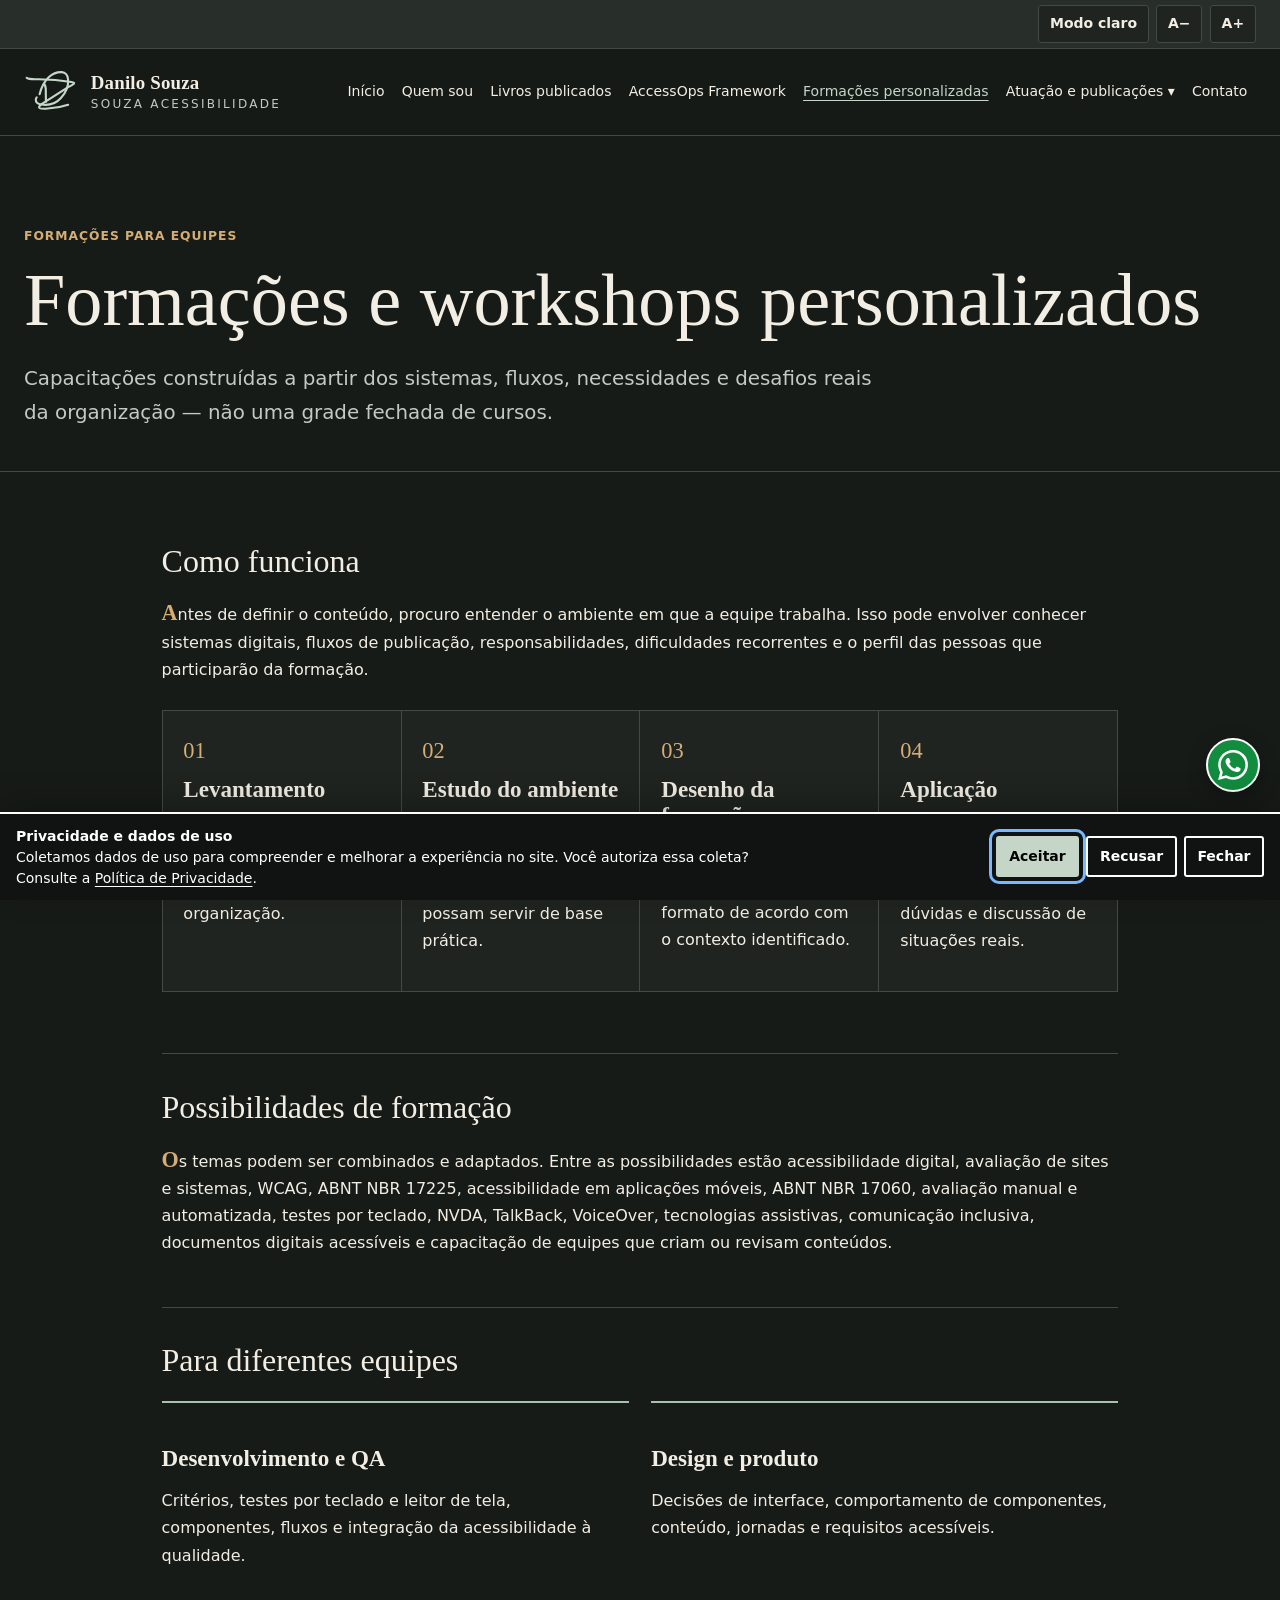
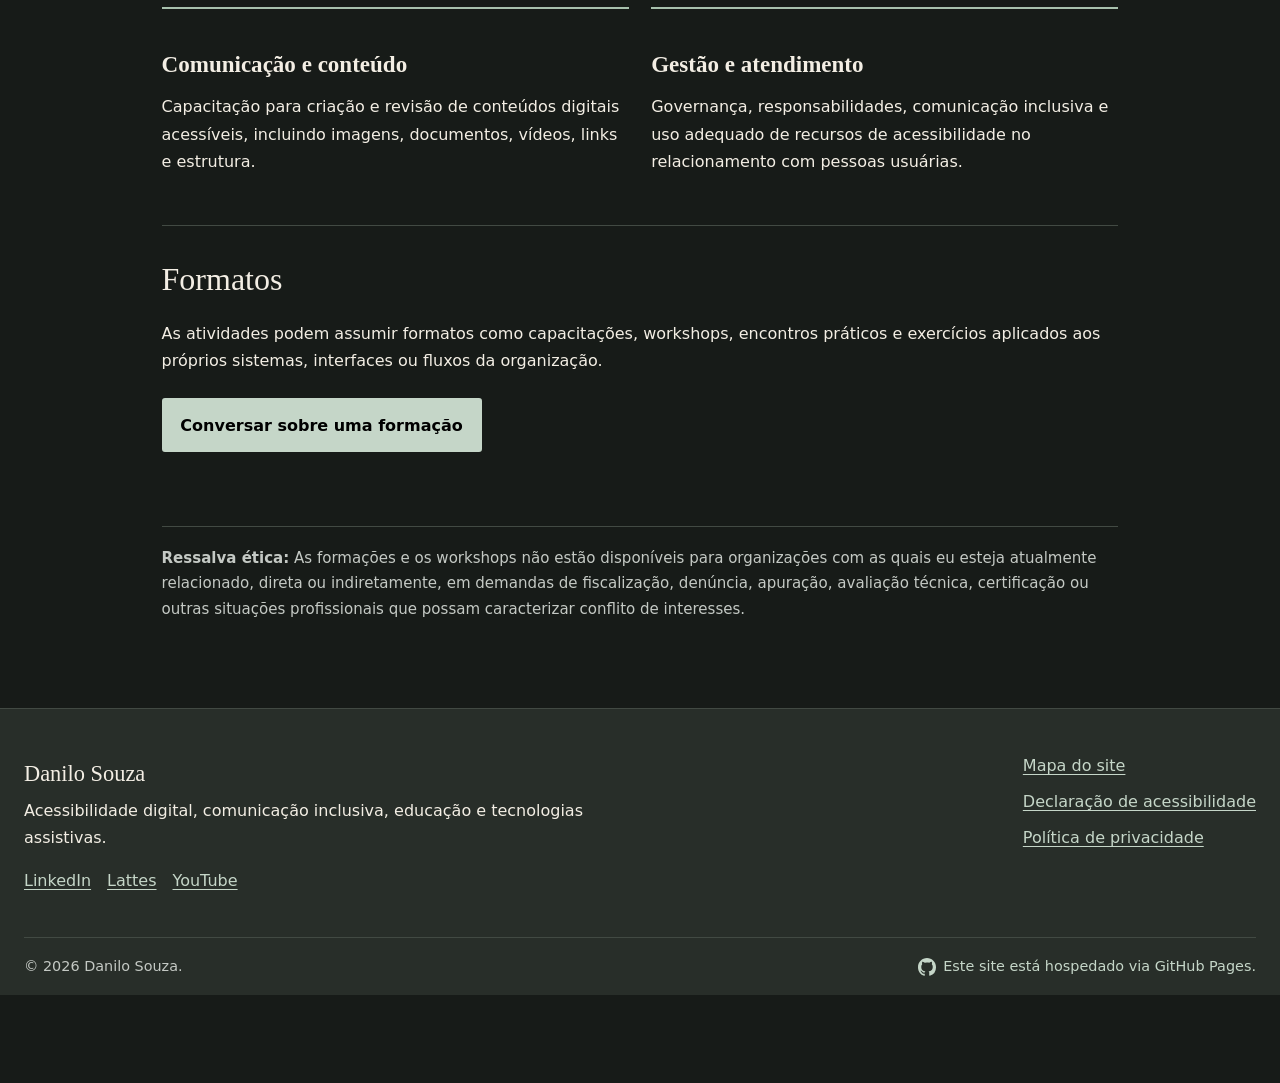
<file: formacoes.html>
<!doctype html>
<html lang="pt-BR">
<head>
<meta charset="utf-8">
<meta name="viewport" content="width=device-width, initial-scale=1">
<title>Formações para equipes | Danilo Souza</title>
<meta name="description" content="Formações e workshops personalizados em acessibilidade digital, tecnologias assistivas, avaliação de interfaces e comunicação inclusiva.">
<link rel="canonical" href="https://souzaacessibilidade.com.br/formacoes.html">
<link rel="icon" href="/assets/img/favicon.png" type="image/png" sizes="96x96">
<script data-visual-init>(function(){try{var t=localStorage.getItem('souza_theme');document.documentElement.dataset.theme=t==='light'?'light':'dark';var s=Number(localStorage.getItem('souza_text_size'));if([14,16,18,20,22].includes(s)){document.documentElement.style.setProperty('--text-size',s+'px');document.documentElement.dataset.textSize=String(s);}}catch(e){document.documentElement.dataset.theme='dark';}})();</script>
<link rel="stylesheet" href="assets/css/styles.css">
<meta name="theme-color" id="theme-color-meta" content="#171b18">
<meta property="og:type" content="website">
<meta property="og:locale" content="pt_BR">
<meta property="og:title" content="Formações para equipes | Danilo Souza">
<meta property="og:description" content="Formações e workshops personalizados em acessibilidade digital, tecnologias assistivas, avaliação de interfaces e comunicação inclusiva.">
<meta property="og:url" content="https://souzaacessibilidade.com.br/formacoes.html">
<meta property="og:image" content="https://souzaacessibilidade.com.br/assets/img/danilo-souza-home.webp">
<meta name="twitter:card" content="summary_large_image">


</head>
<body>
  <div class="utility-bar">
    <div class="shell utility-inner">
      <a class="skip-link" href="#conteudo">Ir para o conteúdo</a>
      <div class="display-controls" role="group" aria-label="Preferências de visualização">
        <button type="button" class="utility-button" data-theme-toggle>
          Modo claro
        </button>
        <button type="button" class="utility-button font-button" data-font-decrease>
          A−<span class="sr-only"> Diminuir tamanho do texto</span>
        </button>
        <button type="button" class="utility-button font-button" data-font-increase>
          A+<span class="sr-only"> Aumentar tamanho do texto</span>
        </button>
        <span class="sr-only" id="text-size-status" aria-live="polite"></span>
      </div>
    </div>
  </div>
<div class="consent" id="analytics-consent" hidden role="dialog" aria-modal="true" aria-labelledby="consent-title" aria-describedby="consent-text">
  <div class="consent-inner">
    <div class="consent-copy">
      <p id="consent-title"><strong>Privacidade e dados de uso</strong></p>
      <p id="consent-text">Coletamos dados de uso para compreender e melhorar a experiência no site. Você autoriza essa coleta? Consulte a <a href="politica-de-privacidade.html">Política de Privacidade</a>.</p>
    </div>
    <div class="consent-actions">
      <button type="button" class="button" data-consent="granted">Aceitar</button>
      <button type="button" class="button secondary inverse" data-consent="denied">Recusar</button>
      <button type="button" class="button secondary inverse consent-close" data-consent-close>Fechar</button>
    </div>
  </div>
</div>
<header class="site-header">
  <div class="shell header-inner">
    <a class="brand" href="index.html">
      <span class="brand-mark" aria-hidden="true"></span>
      <span class="brand-text"><strong>Danilo Souza</strong><span>Souza Acessibilidade</span></span>
      <span class="sr-only">. Logotipo: rubrica estilizada formada pelas letras D, A e N, com o D atravessado por um traço semelhante à letra Z. Página inicial.</span>
    </a>
    <button class="nav-toggle" type="button" aria-expanded="false" aria-controls="site-menu"><span aria-hidden="true">☰</span><span class="sr-only">Abrir menu</span></button>
    <nav id="site-menu" class="site-nav" aria-label="Navegação principal">
      <ul>
        <li><a href="index.html">Início</a></li>
        <li><a href="quem-sou.html">Quem sou</a></li>
        <li><a href="entre-a-leitura-e-a-permanencia.html">Livros publicados</a></li>
        <li><a href="accessops-framework.html">AccessOps Framework</a></li>
        <li><a href="formacoes.html" aria-current="page">Formações personalizadas</a></li>
        <li class="nav-submenu">
          <button class="submenu-toggle" type="button" aria-expanded="false" aria-controls="atuacao-menu">Atuação e publicações <span aria-hidden="true">▾</span></button>
          <ul id="atuacao-menu" class="submenu" hidden><li><a href="projetos.html">Projetos em destaque</a></li><li><a href="publicacoes.html">Publicações</a></li><li><a href="atuacao-voluntaria.html">Atuação voluntária</a></li><li><a href="cursos.html">Cursos</a></li><li><a href="ferramentas-e-recursos.html">Ferramentas e recursos</a></li></ul>
        </li>
        <li><a href="contato.html">Contato</a></li>
      </ul>
    </nav>
  </div>
</header>
<main id="conteudo" tabindex="-1">
<section class="page-hero"><div class="shell"><p class="eyebrow">Formações para equipes</p><h1>Formações e workshops personalizados</h1><p class="lede">Capacitações construídas a partir dos sistemas, fluxos, necessidades e desafios reais da organização — não uma grade fechada de cursos.</p></div></section>
<div class="content-wrap"><div class="shell prose-wide">
<section class="long-section"><h2>Como funciona</h2><p class="editorial-initial">Antes de definir o conteúdo, procuro entender o ambiente em que a equipe trabalha. Isso pode envolver conhecer sistemas digitais, fluxos de publicação, responsabilidades, dificuldades recorrentes e o perfil das pessoas que participarão da formação.</p><div class="steps"><article><span>01</span><h3>Levantamento</h3><p>Entendimento das necessidades, público e objetivos da organização.</p></article><article><span>02</span><h3>Estudo do ambiente</h3><p>Análise prévia de sistemas, interfaces, fluxos ou materiais que possam servir de base prática.</p></article><article><span>03</span><h3>Desenho da formação</h3><p>Definição de conteúdo, exemplos, exercícios e formato de acordo com o contexto identificado.</p></article><article><span>04</span><h3>Aplicação</h3><p>Capacitação, workshop ou atividade prática com espaço para dúvidas e discussão de situações reais.</p></article></div></section>
<section class="long-section"><h2>Possibilidades de formação</h2><p class="editorial-initial">Os temas podem ser combinados e adaptados. Entre as possibilidades estão acessibilidade digital, avaliação de sites e sistemas, WCAG, ABNT NBR 17225, acessibilidade em aplicações móveis, ABNT NBR 17060, avaliação manual e automatizada, testes por teclado, NVDA, TalkBack, VoiceOver, tecnologias assistivas, comunicação inclusiva, documentos digitais acessíveis e capacitação de equipes que criam ou revisam conteúdos.</p></section>
<section class="long-section"><h2>Para diferentes equipes</h2><div class="principles"><article><h3>Desenvolvimento e QA</h3><p>Critérios, testes por teclado e leitor de tela, componentes, fluxos e integração da acessibilidade à qualidade.</p></article><article><h3>Design e produto</h3><p>Decisões de interface, comportamento de componentes, conteúdo, jornadas e requisitos acessíveis.</p></article><article><h3>Comunicação e conteúdo</h3><p>Capacitação para criação e revisão de conteúdos digitais acessíveis, incluindo imagens, documentos, vídeos, links e estrutura.</p></article><article><h3>Gestão e atendimento</h3><p>Governança, responsabilidades, comunicação inclusiva e uso adequado de recursos de acessibilidade no relacionamento com pessoas usuárias.</p></article></div></section>
<section class="long-section"><h2>Formatos</h2><p>As atividades podem assumir formatos como capacitações, workshops, encontros práticos e exercícios aplicados aos próprios sistemas, interfaces ou fluxos da organização.</p><div class="button-row"><a class="button" href="contato.html">Conversar sobre uma formação</a></div></section>
<p class="ethics-note"><strong>Ressalva ética:</strong> As formações e os workshops não estão disponíveis para organizações com as quais eu esteja atualmente relacionado, direta ou indiretamente, em demandas de fiscalização, denúncia, apuração, avaliação técnica, certificação ou outras situações profissionais que possam caracterizar conflito de interesses.</p>
</div></div></main>
<footer class="site-footer">
  <div class="footer-grid shell">
    <div>
      <p class="footer-brand">Danilo Souza</p>
      <p>Acessibilidade digital, comunicação inclusiva, educação e tecnologias assistivas.</p>
      <nav class="footer-social" aria-label="Perfis e canais externos">
        <a href="https://www.linkedin.com/in/danilo-s-souza/" target="_blank" rel="noopener noreferrer">LinkedIn<span class="sr-only"> (abre em nova aba)</span></a>
        <a href="http://lattes.cnpq.br/0973728129775438" target="_blank" rel="noopener noreferrer">Lattes<span class="sr-only"> (abre em nova aba)</span></a>
        <a href="https://www.youtube.com/playlist?list=PL_rMi_LH7fsJri7m0arTn__mu0YzsAhyv" target="_blank" rel="noopener noreferrer">YouTube<span class="sr-only"> (abre em nova aba)</span></a>
      </nav>
    </div>
    <nav aria-label="Informações do site" class="footer-links">
      <a href="mapa-do-site.html">Mapa do site</a>
      <a href="declaracao-de-acessibilidade.html">Declaração de acessibilidade</a>
      <a href="politica-de-privacidade.html">Política de privacidade</a>
    </nav>
  </div>
  <div class="footer-bottom shell">
    <p>© 2026 Danilo Souza.</p>
    <a class="github-hosting" href="https://github.com/DxDad/souzaacessibilidade" target="_blank" rel="noopener noreferrer"><span class="github-mark" aria-hidden="true"></span>Este site está hospedado via GitHub Pages.<span class="sr-only"> Repositório do site, abre em nova aba.</span></a>
  </div>
</footer>
<script src="assets/js/main.js" defer></script>
<script src="https://vlibras.gov.br/app/vlibras-plugin.js" defer></script>
</body>
</html>
</file>
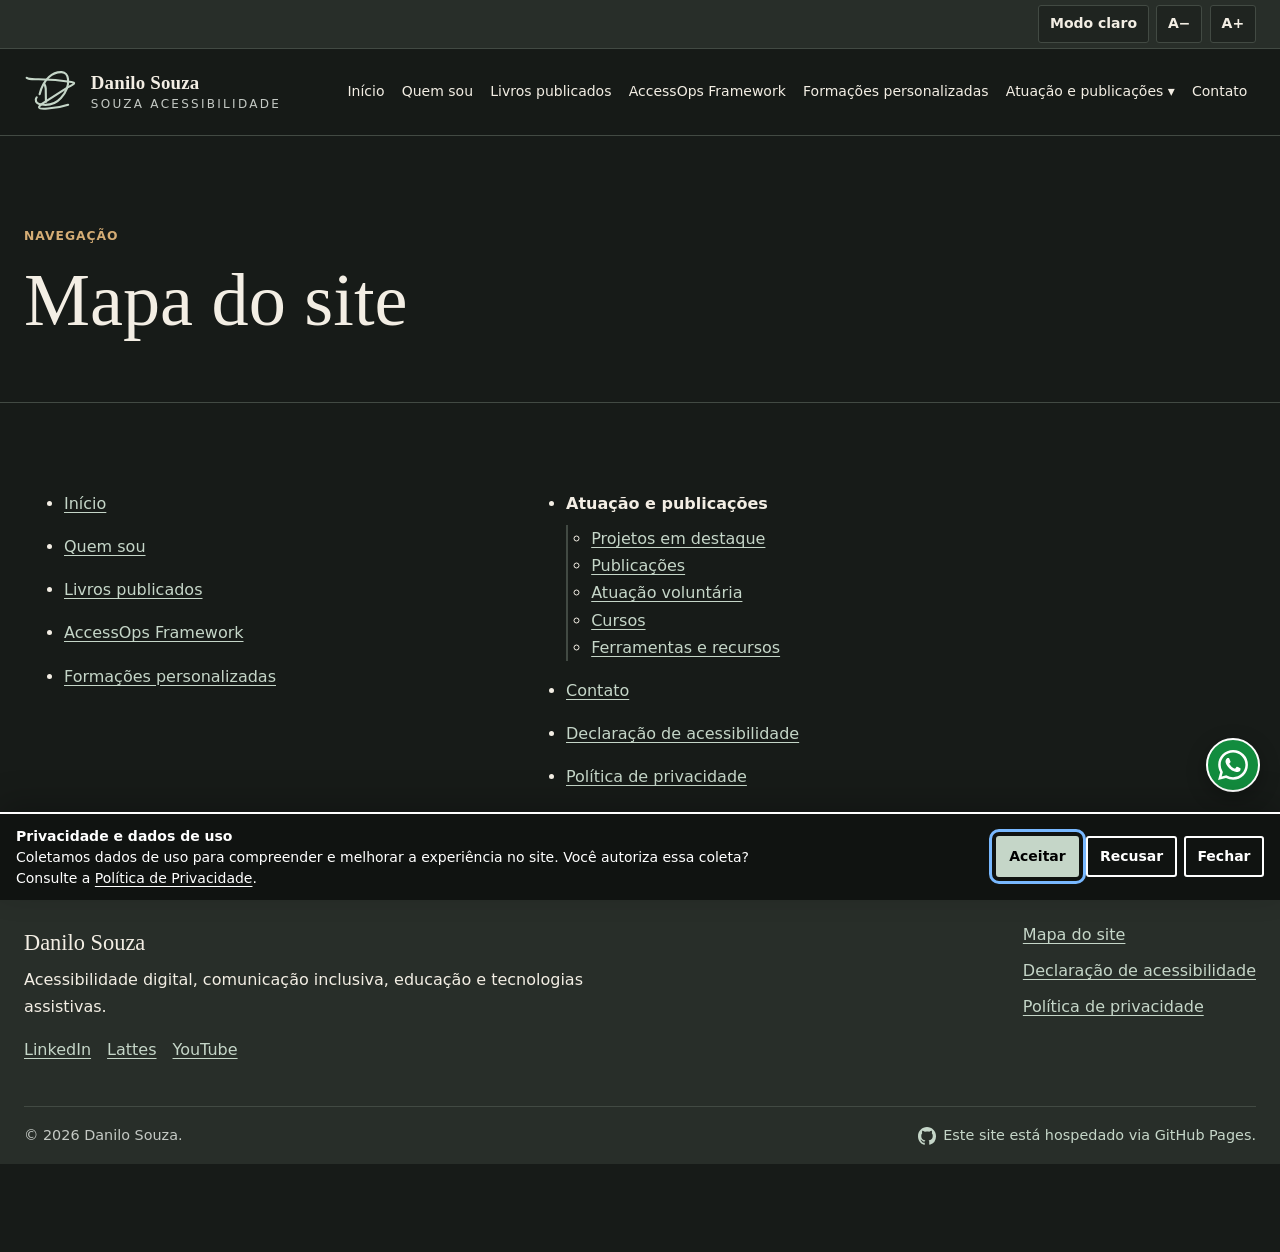
<file: mapa-do-site.html>
<!doctype html>
<html lang="pt-BR">
<head>
<meta charset="utf-8">
<meta name="viewport" content="width=device-width, initial-scale=1">
<title>Mapa do site | Danilo Souza</title>
<meta name="description" content="Mapa das páginas do site souzaacessibilidade.com.br.">
<link rel="canonical" href="https://souzaacessibilidade.com.br/mapa-do-site.html">
<link rel="icon" href="/assets/img/favicon.png" type="image/png" sizes="96x96">
<script data-visual-init>(function(){try{var t=localStorage.getItem('souza_theme');document.documentElement.dataset.theme=t==='light'?'light':'dark';var s=Number(localStorage.getItem('souza_text_size'));if([14,16,18,20,22].includes(s)){document.documentElement.style.setProperty('--text-size',s+'px');document.documentElement.dataset.textSize=String(s);}}catch(e){document.documentElement.dataset.theme='dark';}})();</script>
<link rel="stylesheet" href="assets/css/styles.css">
<meta name="theme-color" id="theme-color-meta" content="#171b18">
<meta property="og:type" content="website">
<meta property="og:locale" content="pt_BR">
<meta property="og:title" content="Mapa do site | Danilo Souza">
<meta property="og:description" content="Mapa das páginas do site souzaacessibilidade.com.br.">
<meta property="og:url" content="https://souzaacessibilidade.com.br/mapa-do-site.html">
<meta property="og:image" content="https://souzaacessibilidade.com.br/assets/img/danilo-souza-home.webp">
<meta name="twitter:card" content="summary_large_image">


</head>
<body>
  <div class="utility-bar">
    <div class="shell utility-inner">
      <a class="skip-link" href="#conteudo">Ir para o conteúdo</a>
      <div class="display-controls" role="group" aria-label="Preferências de visualização">
        <button type="button" class="utility-button" data-theme-toggle>
          Modo claro
        </button>
        <button type="button" class="utility-button font-button" data-font-decrease>
          A−<span class="sr-only"> Diminuir tamanho do texto</span>
        </button>
        <button type="button" class="utility-button font-button" data-font-increase>
          A+<span class="sr-only"> Aumentar tamanho do texto</span>
        </button>
        <span class="sr-only" id="text-size-status" aria-live="polite"></span>
      </div>
    </div>
  </div>
<div class="consent" id="analytics-consent" hidden role="dialog" aria-modal="true" aria-labelledby="consent-title" aria-describedby="consent-text">
  <div class="consent-inner">
    <div class="consent-copy">
      <p id="consent-title"><strong>Privacidade e dados de uso</strong></p>
      <p id="consent-text">Coletamos dados de uso para compreender e melhorar a experiência no site. Você autoriza essa coleta? Consulte a <a href="politica-de-privacidade.html">Política de Privacidade</a>.</p>
    </div>
    <div class="consent-actions">
      <button type="button" class="button" data-consent="granted">Aceitar</button>
      <button type="button" class="button secondary inverse" data-consent="denied">Recusar</button>
      <button type="button" class="button secondary inverse consent-close" data-consent-close>Fechar</button>
    </div>
  </div>
</div>
<header class="site-header">
  <div class="shell header-inner">
    <a class="brand" href="index.html">
      <span class="brand-mark" aria-hidden="true"></span>
      <span class="brand-text"><strong>Danilo Souza</strong><span>Souza Acessibilidade</span></span>
      <span class="sr-only">. Logotipo: rubrica estilizada formada pelas letras D, A e N, com o D atravessado por um traço semelhante à letra Z. Página inicial.</span>
    </a>
    <button class="nav-toggle" type="button" aria-expanded="false" aria-controls="site-menu"><span aria-hidden="true">☰</span><span class="sr-only">Abrir menu</span></button>
    <nav id="site-menu" class="site-nav" aria-label="Navegação principal">
      <ul>
        <li><a href="index.html">Início</a></li>
        <li><a href="quem-sou.html">Quem sou</a></li>
        <li><a href="entre-a-leitura-e-a-permanencia.html">Livros publicados</a></li>
        <li><a href="accessops-framework.html">AccessOps Framework</a></li>
        <li><a href="formacoes.html">Formações personalizadas</a></li>
        <li class="nav-submenu">
          <button class="submenu-toggle" type="button" aria-expanded="false" aria-controls="atuacao-menu">Atuação e publicações <span aria-hidden="true">▾</span></button>
          <ul id="atuacao-menu" class="submenu" hidden><li><a href="projetos.html">Projetos em destaque</a></li><li><a href="publicacoes.html">Publicações</a></li><li><a href="atuacao-voluntaria.html">Atuação voluntária</a></li><li><a href="cursos.html">Cursos</a></li><li><a href="ferramentas-e-recursos.html">Ferramentas e recursos</a></li></ul>
        </li>
        <li><a href="contato.html">Contato</a></li>
      </ul>
    </nav>
  </div>
</header>
<main id="conteudo" tabindex="-1">
<section class="page-hero"><div class="shell"><p class="eyebrow">Navegação</p><h1>Mapa do site</h1></div></section>
<div class="content-wrap"><div class="shell"><ul class="site-map">
  <li><a href="index.html">Início</a></li>
  <li><a href="quem-sou.html">Quem sou</a></li>
  <li><a href="entre-a-leitura-e-a-permanencia.html">Livros publicados</a></li>
  <li><a href="accessops-framework.html">AccessOps Framework</a></li>
  <li><a href="formacoes.html">Formações personalizadas</a></li>
  <li><span id="mapa-atuacao">Atuação e publicações</span>
    <ul aria-labelledby="mapa-atuacao">
      <li><a href="projetos.html">Projetos em destaque</a></li>
      <li><a href="publicacoes.html">Publicações</a></li>
      <li><a href="atuacao-voluntaria.html">Atuação voluntária</a></li>
      <li><a href="cursos.html">Cursos</a></li>
      <li><a href="ferramentas-e-recursos.html">Ferramentas e recursos</a></li>
    </ul>
  </li>
  <li><a href="contato.html">Contato</a></li>
  <li><a href="declaracao-de-acessibilidade.html">Declaração de acessibilidade</a></li>
  <li><a href="politica-de-privacidade.html">Política de privacidade</a></li>
</ul></div></div></main>
<footer class="site-footer">
  <div class="footer-grid shell">
    <div>
      <p class="footer-brand">Danilo Souza</p>
      <p>Acessibilidade digital, comunicação inclusiva, educação e tecnologias assistivas.</p>
      <nav class="footer-social" aria-label="Perfis e canais externos">
        <a href="https://www.linkedin.com/in/danilo-s-souza/" target="_blank" rel="noopener noreferrer">LinkedIn<span class="sr-only"> (abre em nova aba)</span></a>
        <a href="http://lattes.cnpq.br/0973728129775438" target="_blank" rel="noopener noreferrer">Lattes<span class="sr-only"> (abre em nova aba)</span></a>
        <a href="https://www.youtube.com/playlist?list=PL_rMi_LH7fsJri7m0arTn__mu0YzsAhyv" target="_blank" rel="noopener noreferrer">YouTube<span class="sr-only"> (abre em nova aba)</span></a>
      </nav>
    </div>
    <nav aria-label="Informações do site" class="footer-links">
      <a href="mapa-do-site.html">Mapa do site</a>
      <a href="declaracao-de-acessibilidade.html">Declaração de acessibilidade</a>
      <a href="politica-de-privacidade.html">Política de privacidade</a>
    </nav>
  </div>
  <div class="footer-bottom shell">
    <p>© 2026 Danilo Souza.</p>
    <a class="github-hosting" href="https://github.com/DxDad/souzaacessibilidade" target="_blank" rel="noopener noreferrer"><span class="github-mark" aria-hidden="true"></span>Este site está hospedado via GitHub Pages.<span class="sr-only"> Repositório do site, abre em nova aba.</span></a>
  </div>
</footer>
<script src="assets/js/main.js" defer></script>
<script src="https://vlibras.gov.br/app/vlibras-plugin.js" defer></script>
</body>
</html>
</file>
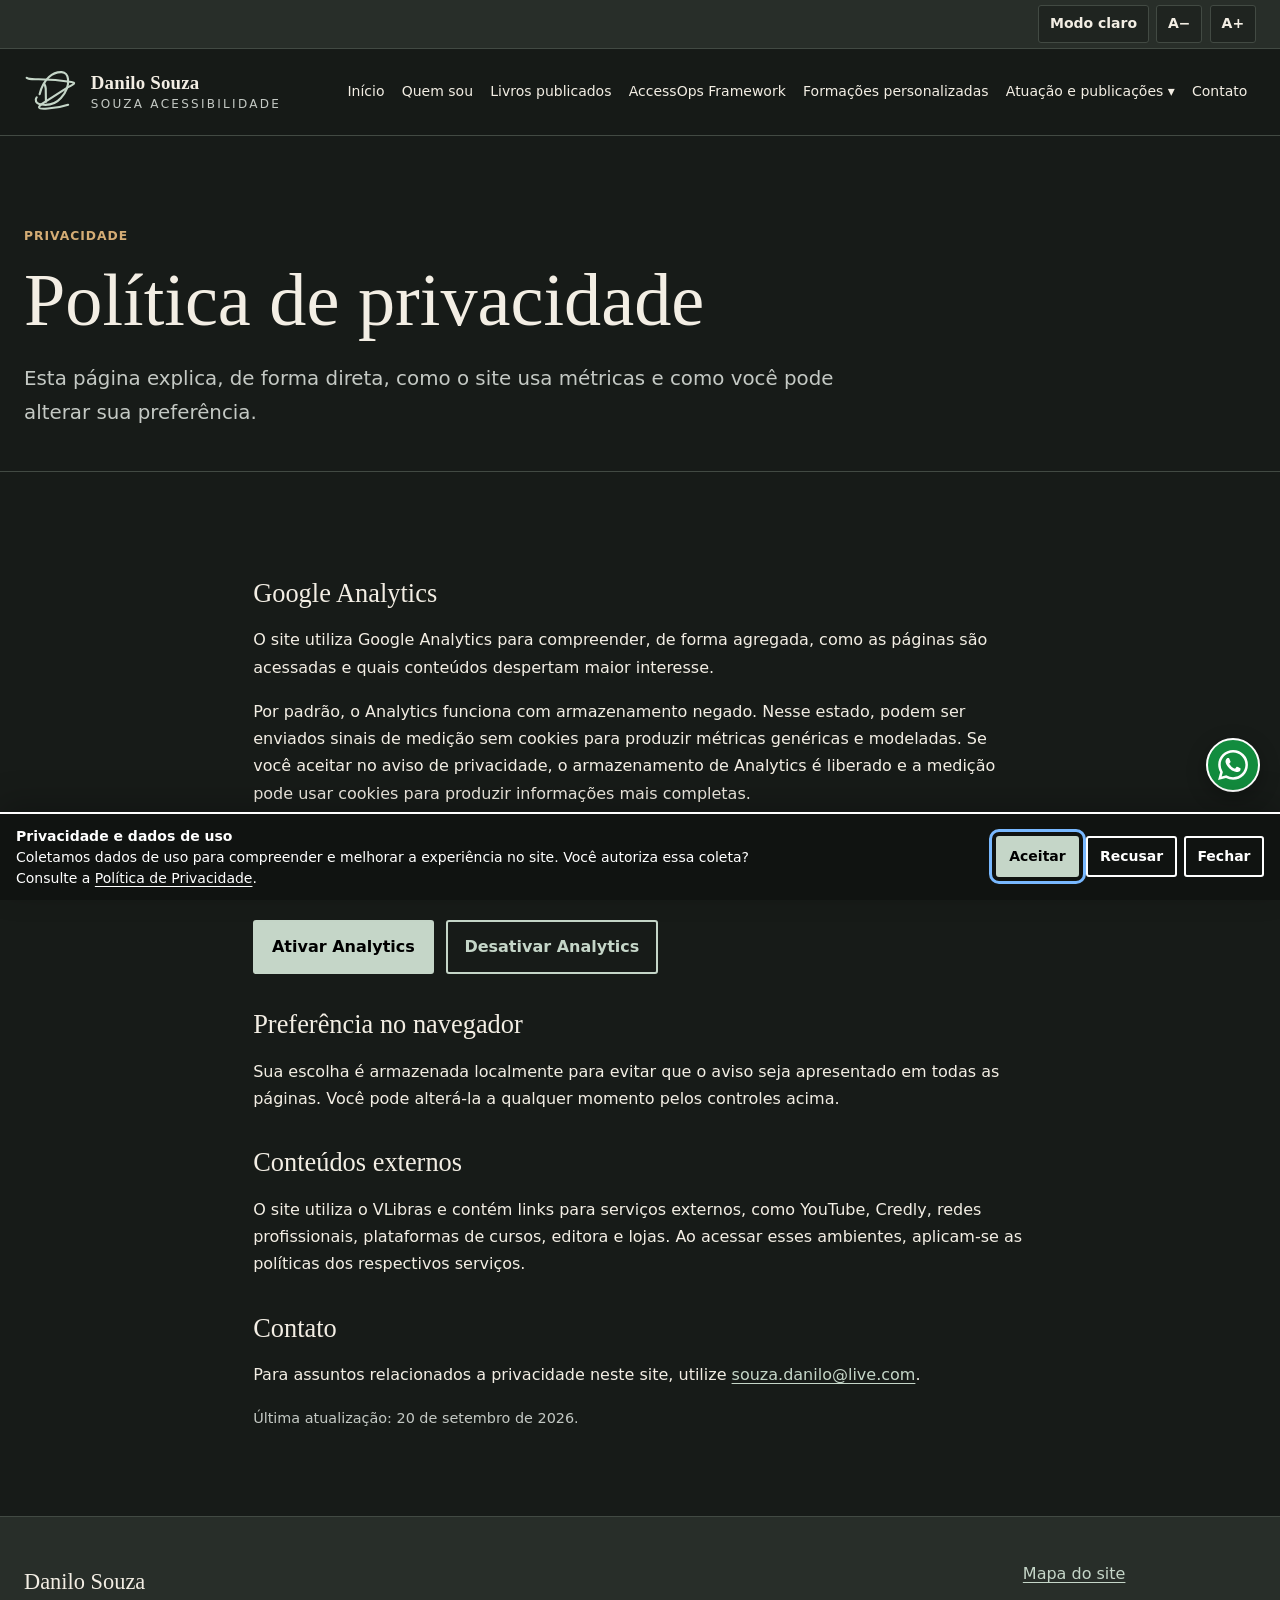
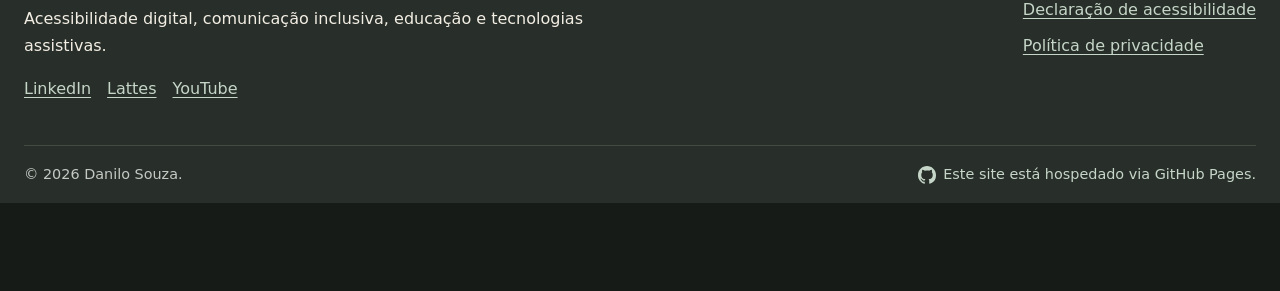
<file: politica-de-privacidade.html>
<!doctype html>
<html lang="pt-BR">
<head>
<meta charset="utf-8">
<meta name="viewport" content="width=device-width, initial-scale=1">
<title>Política de privacidade | Danilo Souza</title>
<meta name="description" content="Política de privacidade do site souzaacessibilidade.com.br, incluindo Google Analytics, Consent Mode e controle de preferências.">
<link rel="canonical" href="https://souzaacessibilidade.com.br/politica-de-privacidade.html">
<link rel="icon" href="/assets/img/favicon.png" type="image/png" sizes="96x96">
<script data-visual-init>(function(){try{var t=localStorage.getItem('souza_theme');document.documentElement.dataset.theme=t==='light'?'light':'dark';var s=Number(localStorage.getItem('souza_text_size'));if([14,16,18,20,22].includes(s)){document.documentElement.style.setProperty('--text-size',s+'px');document.documentElement.dataset.textSize=String(s);}}catch(e){document.documentElement.dataset.theme='dark';}})();</script>
<link rel="stylesheet" href="assets/css/styles.css">
<meta name="theme-color" id="theme-color-meta" content="#171b18">
<meta property="og:type" content="website">
<meta property="og:locale" content="pt_BR">
<meta property="og:title" content="Política de privacidade | Danilo Souza">
<meta property="og:description" content="Política de privacidade do site souzaacessibilidade.com.br, incluindo Google Analytics, Consent Mode e controle de preferências.">
<meta property="og:url" content="https://souzaacessibilidade.com.br/politica-de-privacidade.html">
<meta property="og:image" content="https://souzaacessibilidade.com.br/assets/img/danilo-souza-home.webp">
<meta name="twitter:card" content="summary_large_image">


</head>
<body>
  <div class="utility-bar">
    <div class="shell utility-inner">
      <a class="skip-link" href="#conteudo">Ir para o conteúdo</a>
      <div class="display-controls" role="group" aria-label="Preferências de visualização">
        <button type="button" class="utility-button" data-theme-toggle>
          Modo claro
        </button>
        <button type="button" class="utility-button font-button" data-font-decrease>
          A−<span class="sr-only"> Diminuir tamanho do texto</span>
        </button>
        <button type="button" class="utility-button font-button" data-font-increase>
          A+<span class="sr-only"> Aumentar tamanho do texto</span>
        </button>
        <span class="sr-only" id="text-size-status" aria-live="polite"></span>
      </div>
    </div>
  </div>
<div class="consent" id="analytics-consent" hidden role="dialog" aria-modal="true" aria-labelledby="consent-title" aria-describedby="consent-text">
  <div class="consent-inner">
    <div class="consent-copy">
      <p id="consent-title"><strong>Privacidade e dados de uso</strong></p>
      <p id="consent-text">Coletamos dados de uso para compreender e melhorar a experiência no site. Você autoriza essa coleta? Consulte a <a href="politica-de-privacidade.html">Política de Privacidade</a>.</p>
    </div>
    <div class="consent-actions">
      <button type="button" class="button" data-consent="granted">Aceitar</button>
      <button type="button" class="button secondary inverse" data-consent="denied">Recusar</button>
      <button type="button" class="button secondary inverse consent-close" data-consent-close>Fechar</button>
    </div>
  </div>
</div>
<header class="site-header">
  <div class="shell header-inner">
    <a class="brand" href="index.html">
      <span class="brand-mark" aria-hidden="true"></span>
      <span class="brand-text"><strong>Danilo Souza</strong><span>Souza Acessibilidade</span></span>
      <span class="sr-only">. Logotipo: rubrica estilizada formada pelas letras D, A e N, com o D atravessado por um traço semelhante à letra Z. Página inicial.</span>
    </a>
    <button class="nav-toggle" type="button" aria-expanded="false" aria-controls="site-menu"><span aria-hidden="true">☰</span><span class="sr-only">Abrir menu</span></button>
    <nav id="site-menu" class="site-nav" aria-label="Navegação principal">
      <ul>
        <li><a href="index.html">Início</a></li>
        <li><a href="quem-sou.html">Quem sou</a></li>
        <li><a href="entre-a-leitura-e-a-permanencia.html">Livros publicados</a></li>
        <li><a href="accessops-framework.html">AccessOps Framework</a></li>
        <li><a href="formacoes.html">Formações personalizadas</a></li>
        <li class="nav-submenu">
          <button class="submenu-toggle" type="button" aria-expanded="false" aria-controls="atuacao-menu">Atuação e publicações <span aria-hidden="true">▾</span></button>
          <ul id="atuacao-menu" class="submenu" hidden><li><a href="projetos.html">Projetos em destaque</a></li><li><a href="publicacoes.html">Publicações</a></li><li><a href="atuacao-voluntaria.html">Atuação voluntária</a></li><li><a href="cursos.html">Cursos</a></li><li><a href="ferramentas-e-recursos.html">Ferramentas e recursos</a></li></ul>
        </li>
        <li><a href="contato.html">Contato</a></li>
      </ul>
    </nav>
  </div>
</header>
<main id="conteudo" tabindex="-1">
<section class="page-hero"><div class="shell"><p class="eyebrow">Privacidade</p><h1>Política de privacidade</h1><p class="lede">Esta página explica, de forma direta, como o site usa métricas e como você pode alterar sua preferência.</p></div></section>
<div class="content-wrap"><div class="shell prose policy"><h2>Google Analytics</h2><p>O site utiliza Google Analytics para compreender, de forma agregada, como as páginas são acessadas e quais conteúdos despertam maior interesse.</p><p>Por padrão, o Analytics funciona com armazenamento negado. Nesse estado, podem ser enviados sinais de medição sem cookies para produzir métricas genéricas e modeladas. Se você aceitar no aviso de privacidade, o armazenamento de Analytics é liberado e a medição pode usar cookies para produzir informações mais completas.</p><p>Se você recusar ou apenas fechar o aviso, o armazenamento permanece negado.</p><p id="analytics-status" class="status-line" aria-live="polite"></p><div class="button-row"><button type="button" class="button" data-consent-setting="granted">Ativar Analytics</button><button type="button" class="button secondary" data-consent-setting="denied">Desativar Analytics</button></div><h2>Preferência no navegador</h2><p>Sua escolha é armazenada localmente para evitar que o aviso seja apresentado em todas as páginas. Você pode alterá-la a qualquer momento pelos controles acima.</p><h2>Conteúdos externos</h2><p>O site utiliza o VLibras e contém links para serviços externos, como YouTube, Credly, redes profissionais, plataformas de cursos, editora e lojas. Ao acessar esses ambientes, aplicam-se as políticas dos respectivos serviços.</p><h2>Contato</h2><p>Para assuntos relacionados a privacidade neste site, utilize <a href="mailto:souza.danilo@live.com">souza.danilo@live.com</a>.</p><p class="note">Última atualização: 20 de setembro de 2026.</p></div></div></main>
<footer class="site-footer">
  <div class="footer-grid shell">
    <div>
      <p class="footer-brand">Danilo Souza</p>
      <p>Acessibilidade digital, comunicação inclusiva, educação e tecnologias assistivas.</p>
      <nav class="footer-social" aria-label="Perfis e canais externos">
        <a href="https://www.linkedin.com/in/danilo-s-souza/" target="_blank" rel="noopener noreferrer">LinkedIn<span class="sr-only"> (abre em nova aba)</span></a>
        <a href="http://lattes.cnpq.br/0973728129775438" target="_blank" rel="noopener noreferrer">Lattes<span class="sr-only"> (abre em nova aba)</span></a>
        <a href="https://www.youtube.com/playlist?list=PL_rMi_LH7fsJri7m0arTn__mu0YzsAhyv" target="_blank" rel="noopener noreferrer">YouTube<span class="sr-only"> (abre em nova aba)</span></a>
      </nav>
    </div>
    <nav aria-label="Informações do site" class="footer-links">
      <a href="mapa-do-site.html">Mapa do site</a>
      <a href="declaracao-de-acessibilidade.html">Declaração de acessibilidade</a>
      <a href="politica-de-privacidade.html">Política de privacidade</a>
    </nav>
  </div>
  <div class="footer-bottom shell">
    <p>© 2026 Danilo Souza.</p>
    <a class="github-hosting" href="https://github.com/DxDad/souzaacessibilidade" target="_blank" rel="noopener noreferrer"><span class="github-mark" aria-hidden="true"></span>Este site está hospedado via GitHub Pages.<span class="sr-only"> Repositório do site, abre em nova aba.</span></a>
  </div>
</footer>
<script src="assets/js/main.js" defer></script>
<script src="https://vlibras.gov.br/app/vlibras-plugin.js" defer></script>
</body>
</html>
</file>
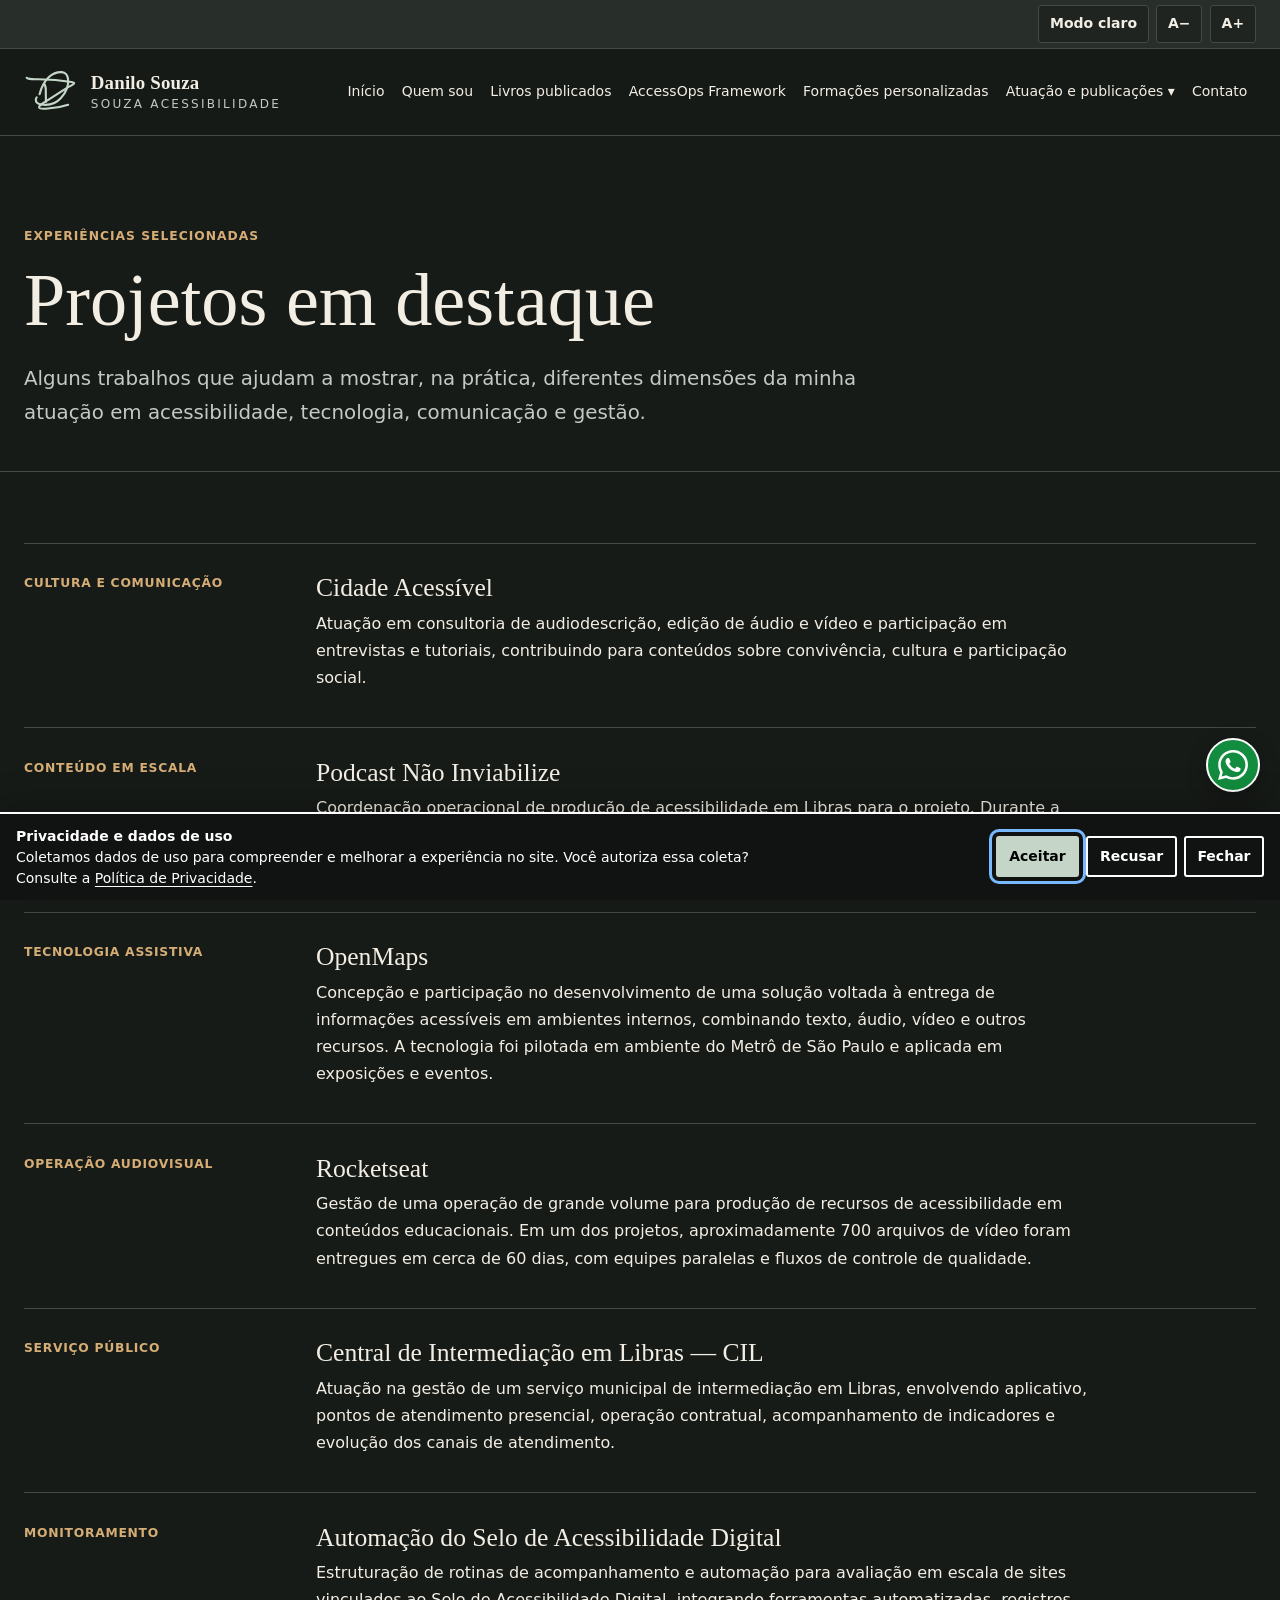
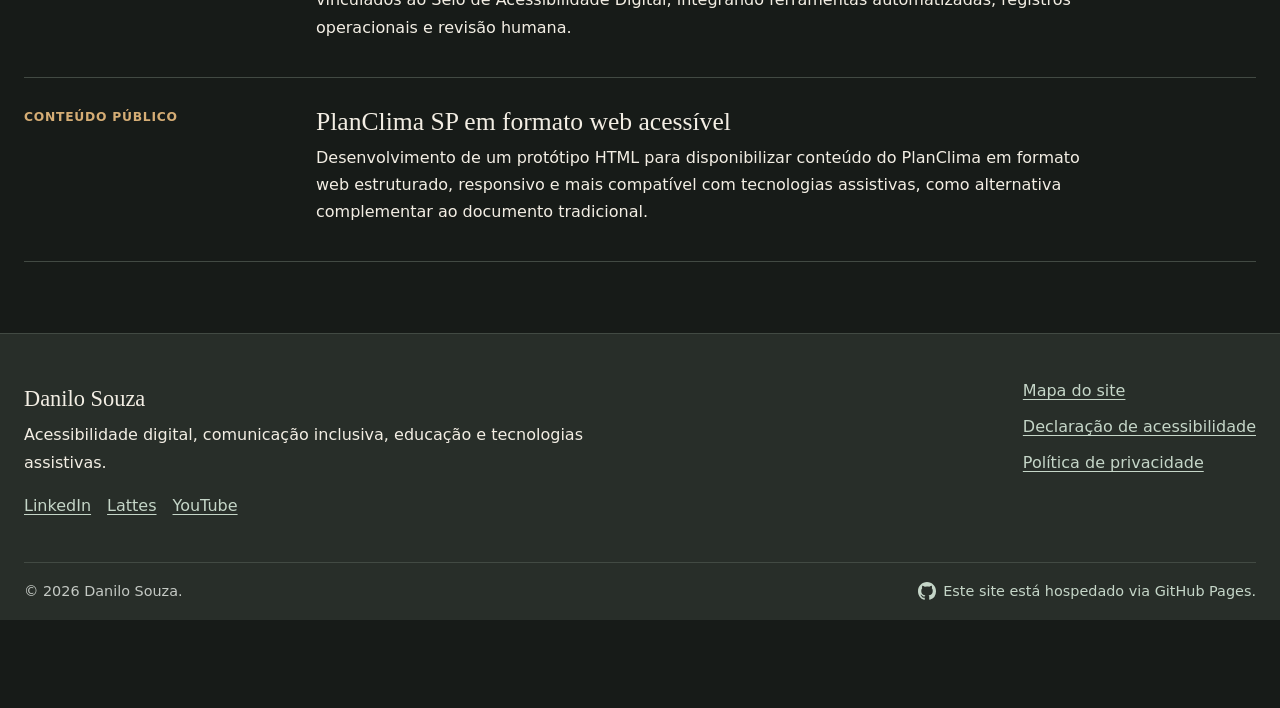
<file: projetos.html>
<!doctype html>
<html lang="pt-BR">
<head>
<meta charset="utf-8">
<meta name="viewport" content="width=device-width, initial-scale=1">
<title>Projetos em destaque | Danilo Souza</title>
<meta name="description" content="Experiências selecionadas de Danilo Souza em acessibilidade digital, comunicação inclusiva, tecnologia assistiva, serviços públicos e gestão de operações.">
<link rel="canonical" href="https://souzaacessibilidade.com.br/projetos.html">
<link rel="icon" href="/assets/img/favicon.png" type="image/png" sizes="96x96">
<script data-visual-init>(function(){try{var t=localStorage.getItem('souza_theme');document.documentElement.dataset.theme=t==='light'?'light':'dark';var s=Number(localStorage.getItem('souza_text_size'));if([14,16,18,20,22].includes(s)){document.documentElement.style.setProperty('--text-size',s+'px');document.documentElement.dataset.textSize=String(s);}}catch(e){document.documentElement.dataset.theme='dark';}})();</script>
<link rel="stylesheet" href="assets/css/styles.css">
<meta name="theme-color" id="theme-color-meta" content="#171b18">
<meta property="og:type" content="website">
<meta property="og:locale" content="pt_BR">
<meta property="og:title" content="Projetos em destaque | Danilo Souza">
<meta property="og:description" content="Experiências selecionadas de Danilo Souza em acessibilidade digital, comunicação inclusiva, tecnologia assistiva, serviços públicos e gestão de operações.">
<meta property="og:url" content="https://souzaacessibilidade.com.br/projetos.html">
<meta property="og:image" content="https://souzaacessibilidade.com.br/assets/img/danilo-souza-home.webp">
<meta name="twitter:card" content="summary_large_image">


</head>
<body>
  <div class="utility-bar">
    <div class="shell utility-inner">
      <a class="skip-link" href="#conteudo">Ir para o conteúdo</a>
      <div class="display-controls" role="group" aria-label="Preferências de visualização">
        <button type="button" class="utility-button" data-theme-toggle>
          Modo claro
        </button>
        <button type="button" class="utility-button font-button" data-font-decrease>
          A−<span class="sr-only"> Diminuir tamanho do texto</span>
        </button>
        <button type="button" class="utility-button font-button" data-font-increase>
          A+<span class="sr-only"> Aumentar tamanho do texto</span>
        </button>
        <span class="sr-only" id="text-size-status" aria-live="polite"></span>
      </div>
    </div>
  </div>
<div class="consent" id="analytics-consent" hidden role="dialog" aria-modal="true" aria-labelledby="consent-title" aria-describedby="consent-text">
  <div class="consent-inner">
    <div class="consent-copy">
      <p id="consent-title"><strong>Privacidade e dados de uso</strong></p>
      <p id="consent-text">Coletamos dados de uso para compreender e melhorar a experiência no site. Você autoriza essa coleta? Consulte a <a href="politica-de-privacidade.html">Política de Privacidade</a>.</p>
    </div>
    <div class="consent-actions">
      <button type="button" class="button" data-consent="granted">Aceitar</button>
      <button type="button" class="button secondary inverse" data-consent="denied">Recusar</button>
      <button type="button" class="button secondary inverse consent-close" data-consent-close>Fechar</button>
    </div>
  </div>
</div>
<header class="site-header">
  <div class="shell header-inner">
    <a class="brand" href="index.html">
      <span class="brand-mark" aria-hidden="true"></span>
      <span class="brand-text"><strong>Danilo Souza</strong><span>Souza Acessibilidade</span></span>
      <span class="sr-only">. Logotipo: rubrica estilizada formada pelas letras D, A e N, com o D atravessado por um traço semelhante à letra Z. Página inicial.</span>
    </a>
    <button class="nav-toggle" type="button" aria-expanded="false" aria-controls="site-menu"><span aria-hidden="true">☰</span><span class="sr-only">Abrir menu</span></button>
    <nav id="site-menu" class="site-nav" aria-label="Navegação principal">
      <ul>
        <li><a href="index.html">Início</a></li>
        <li><a href="quem-sou.html">Quem sou</a></li>
        <li><a href="entre-a-leitura-e-a-permanencia.html">Livros publicados</a></li>
        <li><a href="accessops-framework.html">AccessOps Framework</a></li>
        <li><a href="formacoes.html">Formações personalizadas</a></li>
        <li class="nav-submenu">
          <button class="submenu-toggle" type="button" aria-expanded="false" aria-controls="atuacao-menu">Atuação e publicações <span aria-hidden="true">▾</span></button>
          <ul id="atuacao-menu" class="submenu" hidden><li><a href="projetos.html" aria-current="page">Projetos em destaque</a></li><li><a href="publicacoes.html">Publicações</a></li><li><a href="atuacao-voluntaria.html">Atuação voluntária</a></li><li><a href="cursos.html">Cursos</a></li><li><a href="ferramentas-e-recursos.html">Ferramentas e recursos</a></li></ul>
        </li>
        <li><a href="contato.html">Contato</a></li>
      </ul>
    </nav>
  </div>
</header>
<main id="conteudo" tabindex="-1">
<section class="page-hero"><div class="shell"><p class="eyebrow">Experiências selecionadas</p><h1>Projetos em destaque</h1><p class="lede">Alguns trabalhos que ajudam a mostrar, na prática, diferentes dimensões da minha atuação em acessibilidade, tecnologia, comunicação e gestão.</p></div></section>
<div class="content-wrap"><div class="shell"><div class="project-list">
<article class="project-entry"><div class="project-type">Cultura e comunicação</div><div><h2>Cidade Acessível</h2><p>Atuação em consultoria de audiodescrição, edição de áudio e vídeo e participação em entrevistas e tutoriais, contribuindo para conteúdos sobre convivência, cultura e participação social.</p></div></article>
<article class="project-entry"><div class="project-type">Conteúdo em escala</div><div><h2>Podcast Não Inviabilize</h2><p>Coordenação operacional de produção de acessibilidade em Libras para o projeto. Durante a operação, centenas de episódios receberam versões acessíveis em vídeo; a publicação do próprio podcast registrou mais de 400 episódios editados em Libras.</p></div></article>
<article class="project-entry"><div class="project-type">Tecnologia assistiva</div><div><h2>OpenMaps</h2><p>Concepção e participação no desenvolvimento de uma solução voltada à entrega de informações acessíveis em ambientes internos, combinando texto, áudio, vídeo e outros recursos. A tecnologia foi pilotada em ambiente do Metrô de São Paulo e aplicada em exposições e eventos.</p></div></article>
<article class="project-entry"><div class="project-type">Operação audiovisual</div><div><h2>Rocketseat</h2><p>Gestão de uma operação de grande volume para produção de recursos de acessibilidade em conteúdos educacionais. Em um dos projetos, aproximadamente 700 arquivos de vídeo foram entregues em cerca de 60 dias, com equipes paralelas e fluxos de controle de qualidade.</p></div></article>
<article class="project-entry"><div class="project-type">Serviço público</div><div><h2>Central de Intermediação em Libras — CIL</h2><p>Atuação na gestão de um serviço municipal de intermediação em Libras, envolvendo aplicativo, pontos de atendimento presencial, operação contratual, acompanhamento de indicadores e evolução dos canais de atendimento.</p></div></article>
<article class="project-entry"><div class="project-type">Monitoramento</div><div><h2>Automação do Selo de Acessibilidade Digital</h2><p>Estruturação de rotinas de acompanhamento e automação para avaliação em escala de sites vinculados ao Selo de Acessibilidade Digital, integrando ferramentas automatizadas, registros operacionais e revisão humana.</p></div></article>
<article class="project-entry"><div class="project-type">Conteúdo público</div><div><h2>PlanClima SP em formato web acessível</h2><p>Desenvolvimento de um protótipo HTML para disponibilizar conteúdo do PlanClima em formato web estruturado, responsivo e mais compatível com tecnologias assistivas, como alternativa complementar ao documento tradicional.</p></div></article>
</div></div></div></main>
<footer class="site-footer">
  <div class="footer-grid shell">
    <div>
      <p class="footer-brand">Danilo Souza</p>
      <p>Acessibilidade digital, comunicação inclusiva, educação e tecnologias assistivas.</p>
      <nav class="footer-social" aria-label="Perfis e canais externos">
        <a href="https://www.linkedin.com/in/danilo-s-souza/" target="_blank" rel="noopener noreferrer">LinkedIn<span class="sr-only"> (abre em nova aba)</span></a>
        <a href="http://lattes.cnpq.br/0973728129775438" target="_blank" rel="noopener noreferrer">Lattes<span class="sr-only"> (abre em nova aba)</span></a>
        <a href="https://www.youtube.com/playlist?list=PL_rMi_LH7fsJri7m0arTn__mu0YzsAhyv" target="_blank" rel="noopener noreferrer">YouTube<span class="sr-only"> (abre em nova aba)</span></a>
      </nav>
    </div>
    <nav aria-label="Informações do site" class="footer-links">
      <a href="mapa-do-site.html">Mapa do site</a>
      <a href="declaracao-de-acessibilidade.html">Declaração de acessibilidade</a>
      <a href="politica-de-privacidade.html">Política de privacidade</a>
    </nav>
  </div>
  <div class="footer-bottom shell">
    <p>© 2026 Danilo Souza.</p>
    <a class="github-hosting" href="https://github.com/DxDad/souzaacessibilidade" target="_blank" rel="noopener noreferrer"><span class="github-mark" aria-hidden="true"></span>Este site está hospedado via GitHub Pages.<span class="sr-only"> Repositório do site, abre em nova aba.</span></a>
  </div>
</footer>
<script src="assets/js/main.js" defer></script>
<script src="https://vlibras.gov.br/app/vlibras-plugin.js" defer></script>
</body>
</html>
</file>
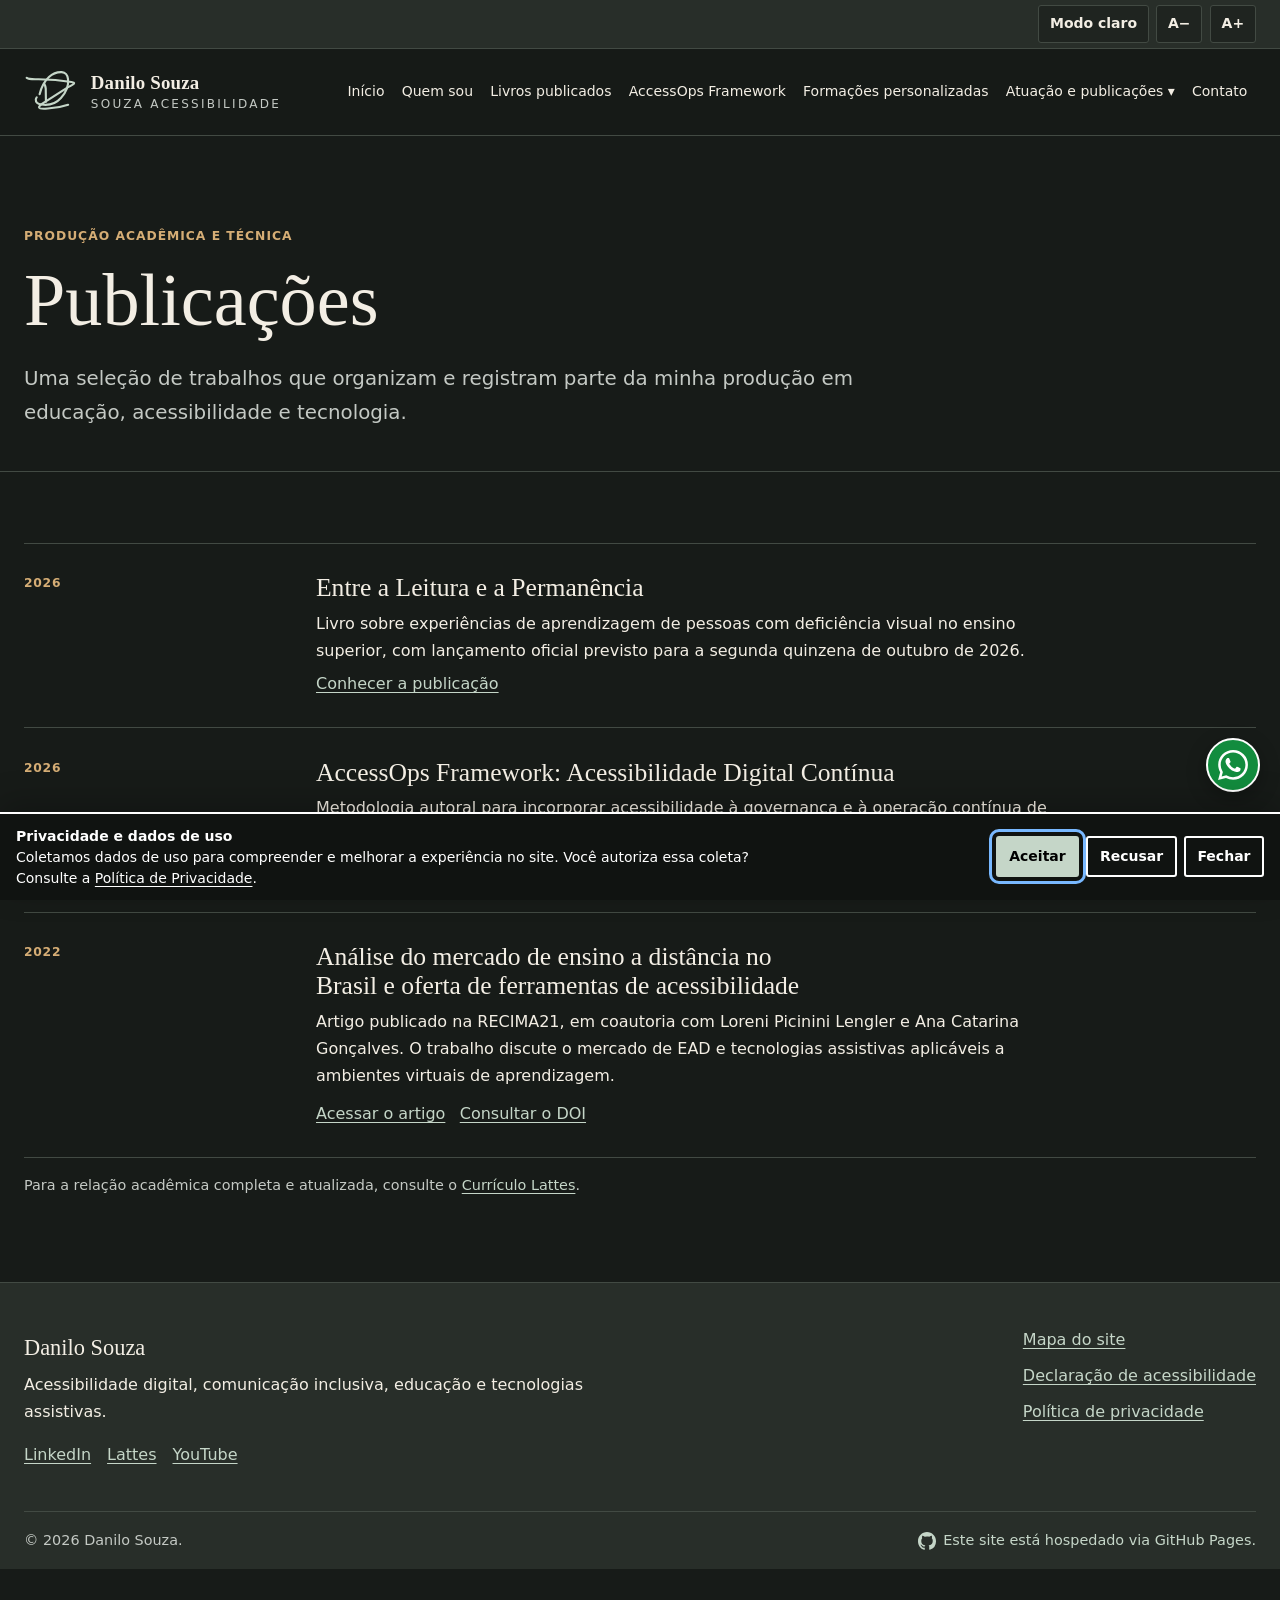
<file: publicacoes.html>
<!doctype html>
<html lang="pt-BR">
<head>
<meta charset="utf-8">
<meta name="viewport" content="width=device-width, initial-scale=1">
<title>Publicações | Danilo Souza</title>
<meta name="description" content="Publicações de Danilo Souza em acessibilidade, educação e tecnologia, incluindo o livro Entre a Leitura e a Permanência, AccessOps e artigo acadêmico.">
<link rel="canonical" href="https://souzaacessibilidade.com.br/publicacoes.html">
<link rel="icon" href="/assets/img/favicon.png" type="image/png" sizes="96x96">
<script data-visual-init>(function(){try{var t=localStorage.getItem('souza_theme');document.documentElement.dataset.theme=t==='light'?'light':'dark';var s=Number(localStorage.getItem('souza_text_size'));if([14,16,18,20,22].includes(s)){document.documentElement.style.setProperty('--text-size',s+'px');document.documentElement.dataset.textSize=String(s);}}catch(e){document.documentElement.dataset.theme='dark';}})();</script>
<link rel="stylesheet" href="assets/css/styles.css">
<meta name="theme-color" id="theme-color-meta" content="#171b18">
<meta property="og:type" content="website">
<meta property="og:locale" content="pt_BR">
<meta property="og:title" content="Publicações | Danilo Souza">
<meta property="og:description" content="Publicações de Danilo Souza em acessibilidade, educação e tecnologia, incluindo o livro Entre a Leitura e a Permanência, AccessOps e artigo acadêmico.">
<meta property="og:url" content="https://souzaacessibilidade.com.br/publicacoes.html">
<meta property="og:image" content="https://souzaacessibilidade.com.br/assets/img/danilo-souza-home.webp">
<meta name="twitter:card" content="summary_large_image">


</head>
<body>
  <div class="utility-bar">
    <div class="shell utility-inner">
      <a class="skip-link" href="#conteudo">Ir para o conteúdo</a>
      <div class="display-controls" role="group" aria-label="Preferências de visualização">
        <button type="button" class="utility-button" data-theme-toggle>
          Modo claro
        </button>
        <button type="button" class="utility-button font-button" data-font-decrease>
          A−<span class="sr-only"> Diminuir tamanho do texto</span>
        </button>
        <button type="button" class="utility-button font-button" data-font-increase>
          A+<span class="sr-only"> Aumentar tamanho do texto</span>
        </button>
        <span class="sr-only" id="text-size-status" aria-live="polite"></span>
      </div>
    </div>
  </div>
<div class="consent" id="analytics-consent" hidden role="dialog" aria-modal="true" aria-labelledby="consent-title" aria-describedby="consent-text">
  <div class="consent-inner">
    <div class="consent-copy">
      <p id="consent-title"><strong>Privacidade e dados de uso</strong></p>
      <p id="consent-text">Coletamos dados de uso para compreender e melhorar a experiência no site. Você autoriza essa coleta? Consulte a <a href="politica-de-privacidade.html">Política de Privacidade</a>.</p>
    </div>
    <div class="consent-actions">
      <button type="button" class="button" data-consent="granted">Aceitar</button>
      <button type="button" class="button secondary inverse" data-consent="denied">Recusar</button>
      <button type="button" class="button secondary inverse consent-close" data-consent-close>Fechar</button>
    </div>
  </div>
</div>
<header class="site-header">
  <div class="shell header-inner">
    <a class="brand" href="index.html">
      <span class="brand-mark" aria-hidden="true"></span>
      <span class="brand-text"><strong>Danilo Souza</strong><span>Souza Acessibilidade</span></span>
      <span class="sr-only">. Logotipo: rubrica estilizada formada pelas letras D, A e N, com o D atravessado por um traço semelhante à letra Z. Página inicial.</span>
    </a>
    <button class="nav-toggle" type="button" aria-expanded="false" aria-controls="site-menu"><span aria-hidden="true">☰</span><span class="sr-only">Abrir menu</span></button>
    <nav id="site-menu" class="site-nav" aria-label="Navegação principal">
      <ul>
        <li><a href="index.html">Início</a></li>
        <li><a href="quem-sou.html">Quem sou</a></li>
        <li><a href="entre-a-leitura-e-a-permanencia.html">Livros publicados</a></li>
        <li><a href="accessops-framework.html">AccessOps Framework</a></li>
        <li><a href="formacoes.html">Formações personalizadas</a></li>
        <li class="nav-submenu">
          <button class="submenu-toggle" type="button" aria-expanded="false" aria-controls="atuacao-menu">Atuação e publicações <span aria-hidden="true">▾</span></button>
          <ul id="atuacao-menu" class="submenu" hidden><li><a href="projetos.html">Projetos em destaque</a></li><li><a href="publicacoes.html" aria-current="page">Publicações</a></li><li><a href="atuacao-voluntaria.html">Atuação voluntária</a></li><li><a href="cursos.html">Cursos</a></li><li><a href="ferramentas-e-recursos.html">Ferramentas e recursos</a></li></ul>
        </li>
        <li><a href="contato.html">Contato</a></li>
      </ul>
    </nav>
  </div>
</header>
<main id="conteudo" tabindex="-1">
<section class="page-hero"><div class="shell"><p class="eyebrow">Produção acadêmica e técnica</p><h1>Publicações</h1><p class="lede">Uma seleção de trabalhos que organizam e registram parte da minha produção em educação, acessibilidade e tecnologia.</p></div></section>
<div class="content-wrap"><div class="shell"><div class="pub-list">
<article class="pub-entry"><div class="pub-year">2026</div><div><h2>Entre a Leitura e a Permanência</h2><p>Livro sobre experiências de aprendizagem de pessoas com deficiência visual no ensino superior, com lançamento oficial previsto para a segunda quinzena de outubro de 2026.</p><a href="entre-a-leitura-e-a-permanencia.html">Conhecer a publicação<span class="sr-only"> Entre a Leitura e a Permanência</span></a></div></article>
<article class="pub-entry"><div class="pub-year">2026</div><div><h2>AccessOps Framework: Acessibilidade Digital Contínua</h2><p>Metodologia autoral para incorporar acessibilidade à governança e à operação contínua de produtos e serviços digitais.</p><a href="accessops-framework.html">Conhecer a publicação<span class="sr-only"> AccessOps Framework: Acessibilidade Digital Contínua</span></a></div></article>
<article class="pub-entry" id="mercado-ead" tabindex="-1"><div class="pub-year">2022</div><div><h2>Análise do mercado de ensino a distância no Brasil e oferta de ferramentas de acessibilidade</h2><p>Artigo publicado na RECIMA21, em coautoria com Loreni Picinini Lengler e Ana Catarina Gonçalves. O trabalho discute o mercado de EAD e tecnologias assistivas aplicáveis a ambientes virtuais de aprendizagem.</p><div class="inline-links"><a href="https://recima21.com.br/recima21/article/view/2170" target="_blank" rel="noopener noreferrer">Acessar o artigo<span class="sr-only"> Análise do mercado de ensino a distância no Brasil e oferta de ferramentas de acessibilidade (abre em nova aba)</span></a><a href="https://doi.org/10.47820/recima21.v3i11.2170" target="_blank" rel="noopener noreferrer">Consultar o DOI<span class="sr-only"> do artigo Análise do mercado de ensino a distância no Brasil e oferta de ferramentas de acessibilidade (abre em nova aba)</span></a></div></div></article>
</div><p class="note">Para a relação acadêmica completa e atualizada, consulte o <a href="http://lattes.cnpq.br/0973728129775438" target="_blank" rel="noopener noreferrer">Currículo Lattes<span class="sr-only"> (abre em nova aba)</span></a>.</p></div></div></main>
<footer class="site-footer">
  <div class="footer-grid shell">
    <div>
      <p class="footer-brand">Danilo Souza</p>
      <p>Acessibilidade digital, comunicação inclusiva, educação e tecnologias assistivas.</p>
      <nav class="footer-social" aria-label="Perfis e canais externos">
        <a href="https://www.linkedin.com/in/danilo-s-souza/" target="_blank" rel="noopener noreferrer">LinkedIn<span class="sr-only"> (abre em nova aba)</span></a>
        <a href="http://lattes.cnpq.br/0973728129775438" target="_blank" rel="noopener noreferrer">Lattes<span class="sr-only"> (abre em nova aba)</span></a>
        <a href="https://www.youtube.com/playlist?list=PL_rMi_LH7fsJri7m0arTn__mu0YzsAhyv" target="_blank" rel="noopener noreferrer">YouTube<span class="sr-only"> (abre em nova aba)</span></a>
      </nav>
    </div>
    <nav aria-label="Informações do site" class="footer-links">
      <a href="mapa-do-site.html">Mapa do site</a>
      <a href="declaracao-de-acessibilidade.html">Declaração de acessibilidade</a>
      <a href="politica-de-privacidade.html">Política de privacidade</a>
    </nav>
  </div>
  <div class="footer-bottom shell">
    <p>© 2026 Danilo Souza.</p>
    <a class="github-hosting" href="https://github.com/DxDad/souzaacessibilidade" target="_blank" rel="noopener noreferrer"><span class="github-mark" aria-hidden="true"></span>Este site está hospedado via GitHub Pages.<span class="sr-only"> Repositório do site, abre em nova aba.</span></a>
  </div>
</footer>
<script src="assets/js/main.js" defer></script>
<script src="https://vlibras.gov.br/app/vlibras-plugin.js" defer></script>
</body>
</html>
</file>
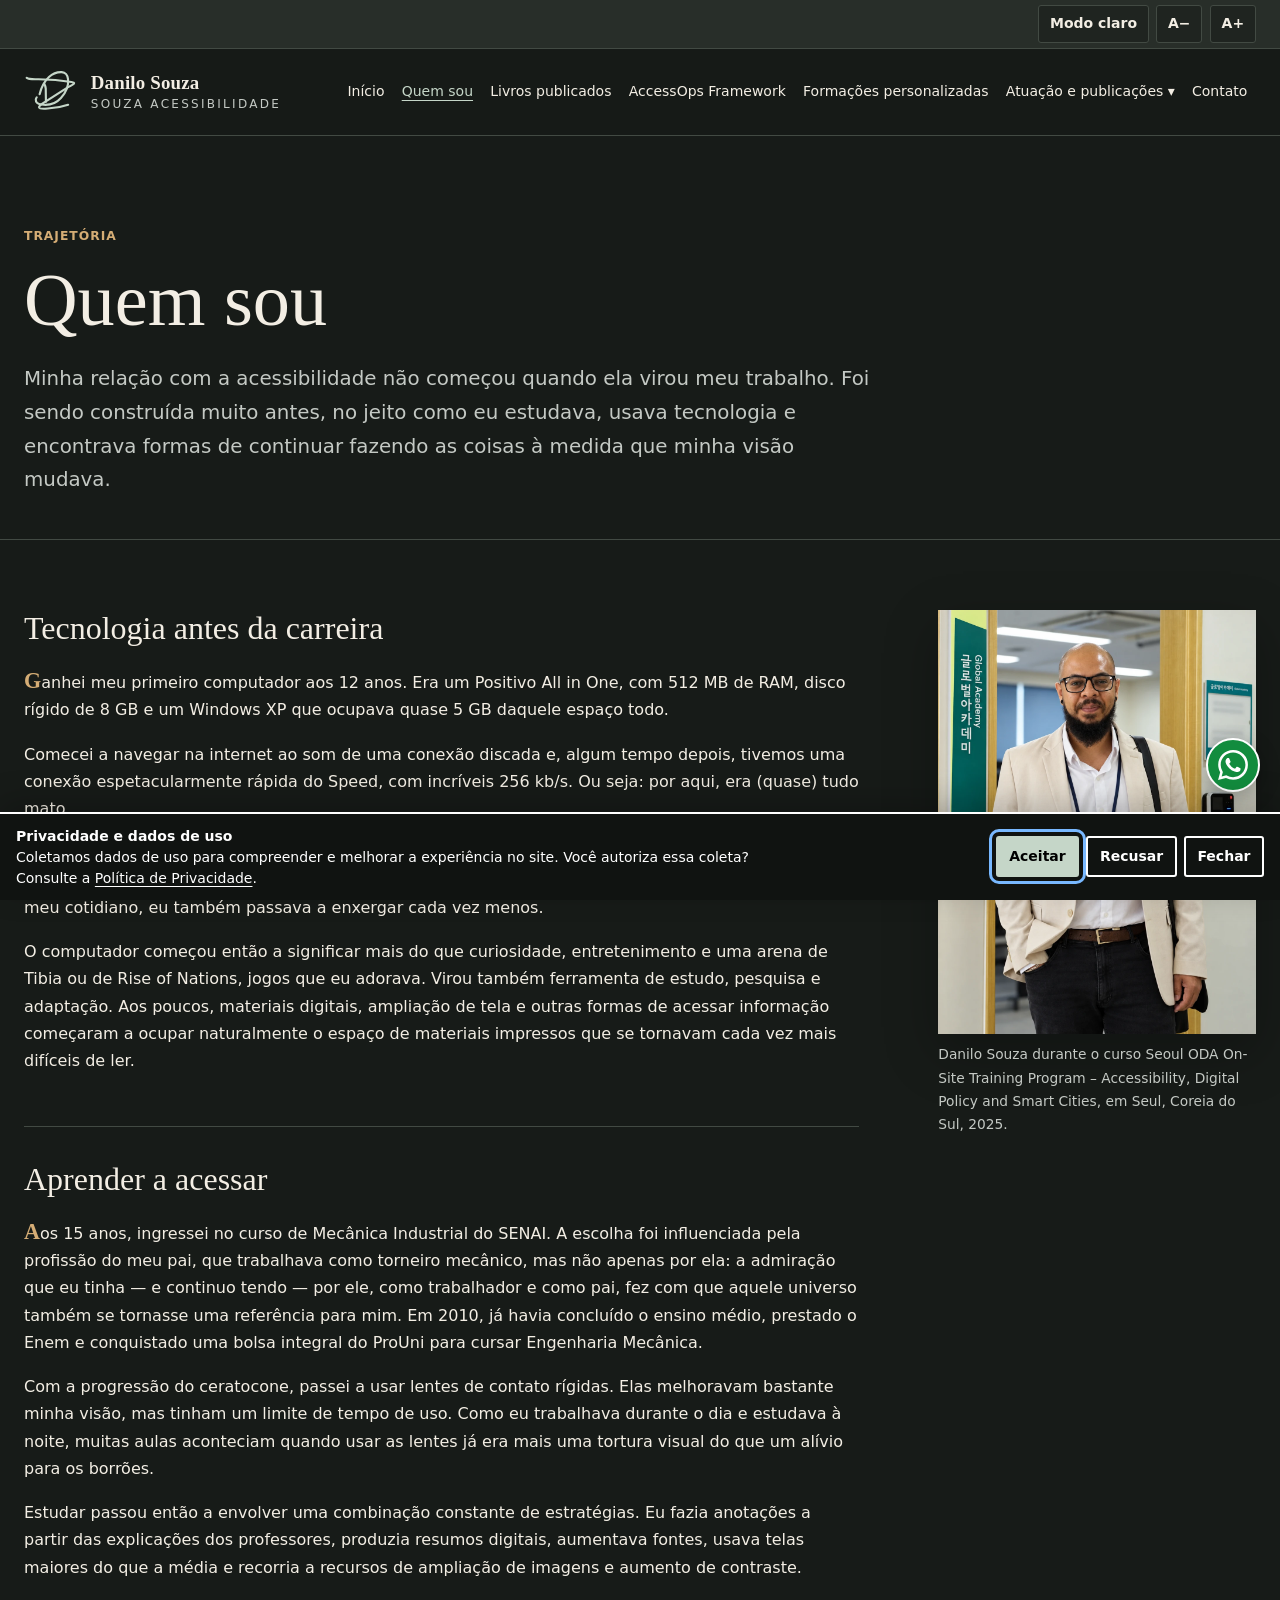
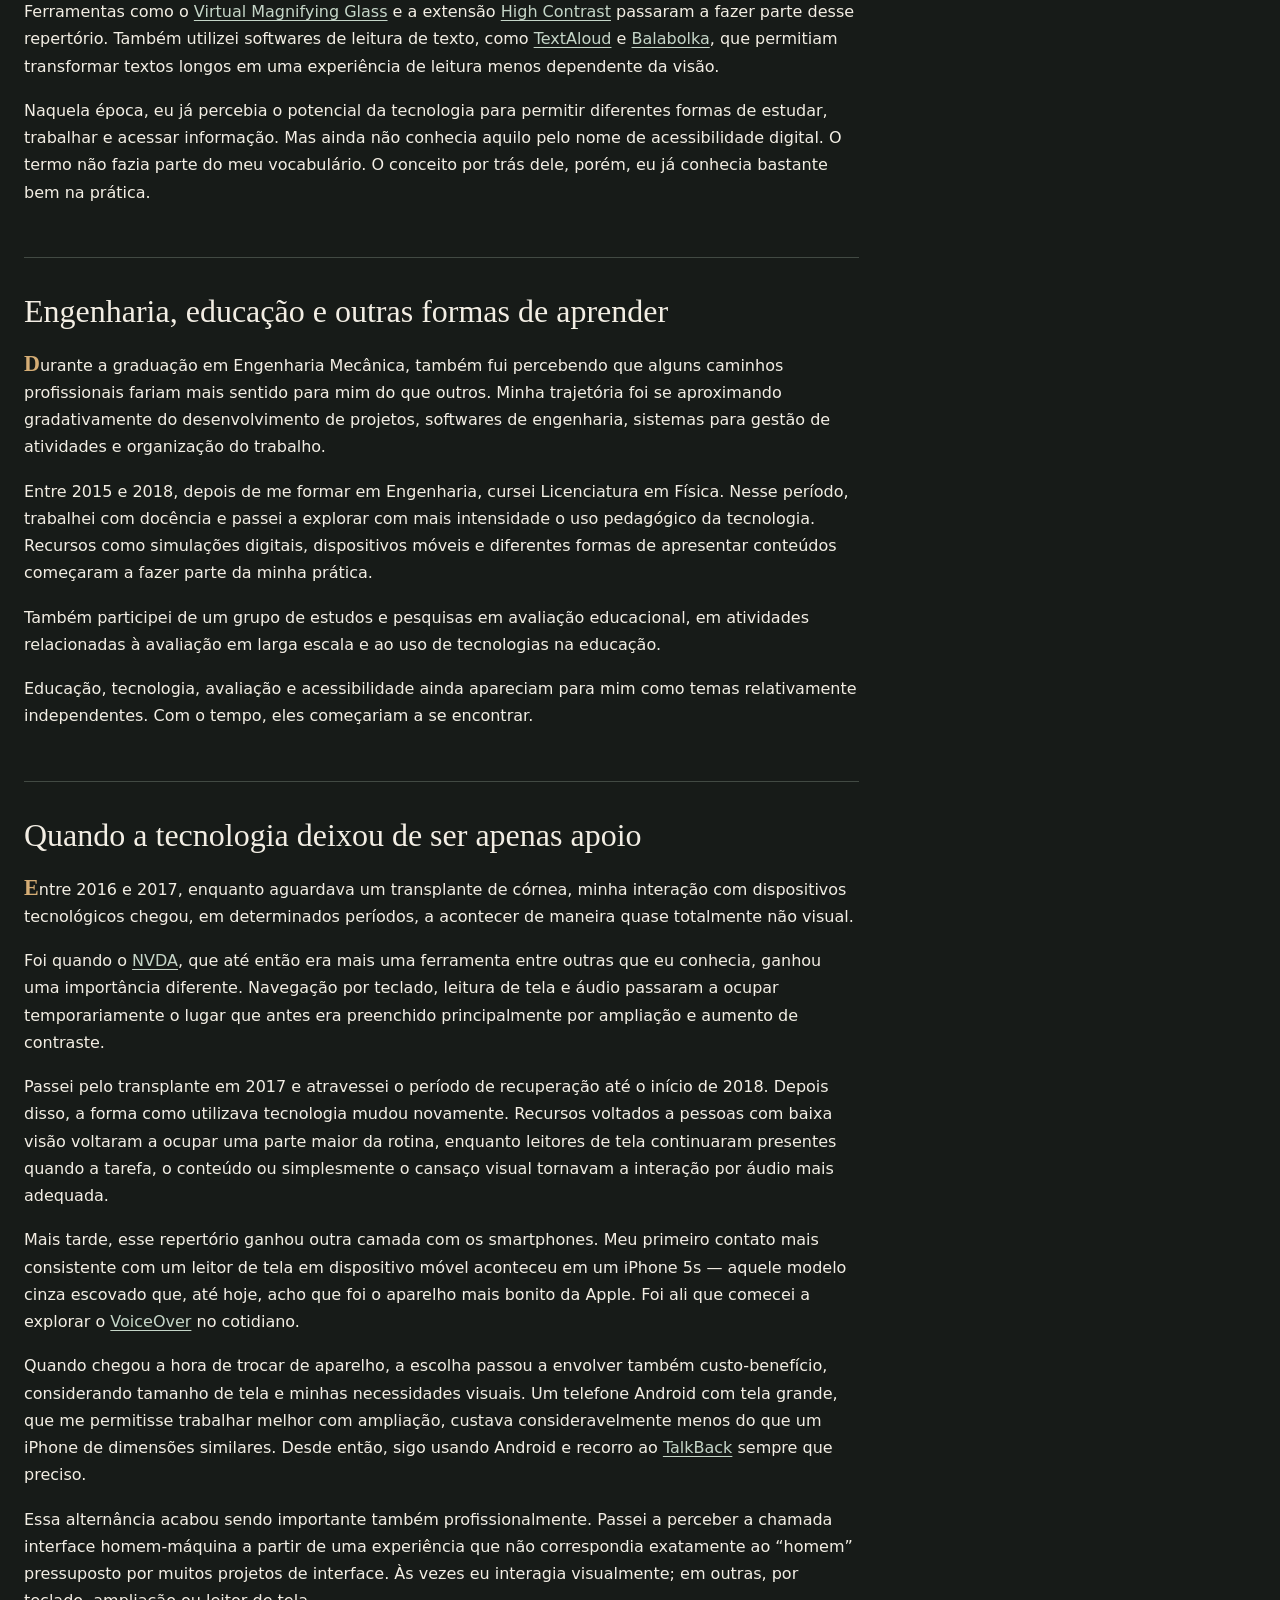
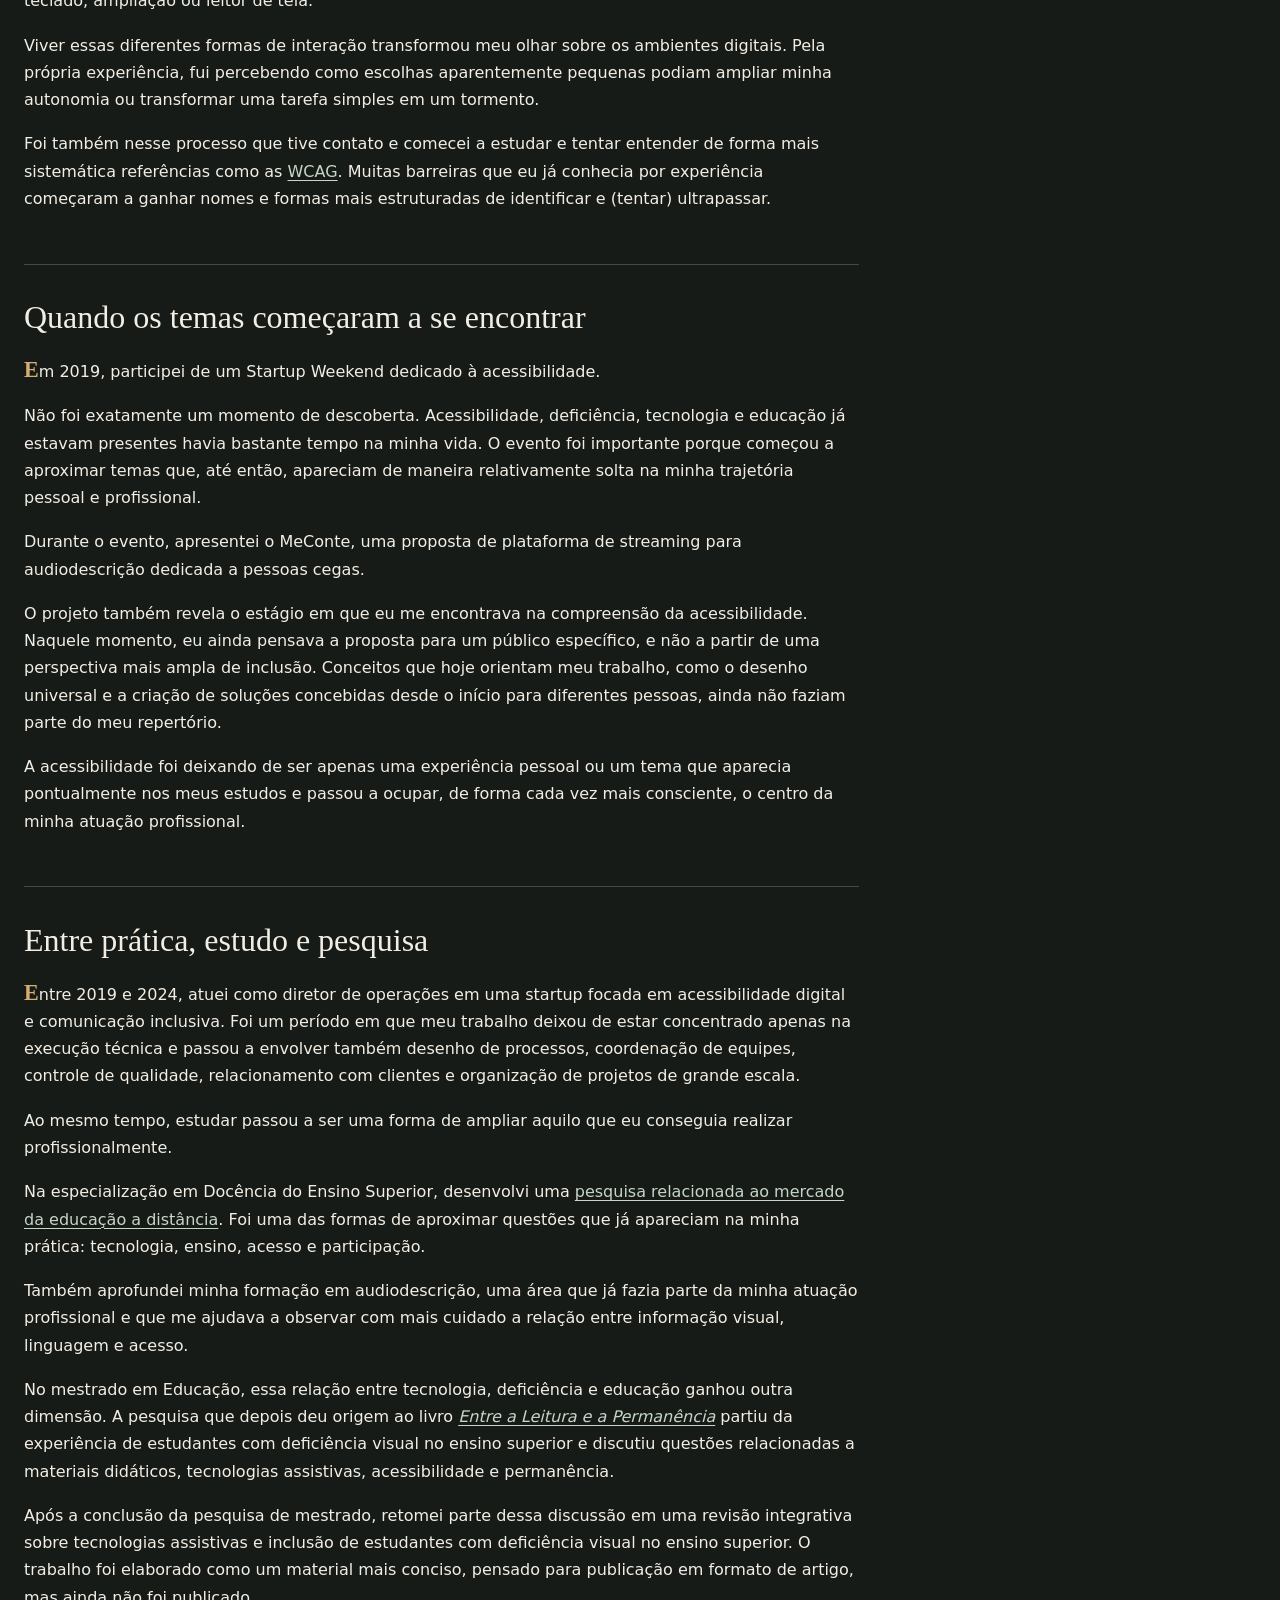
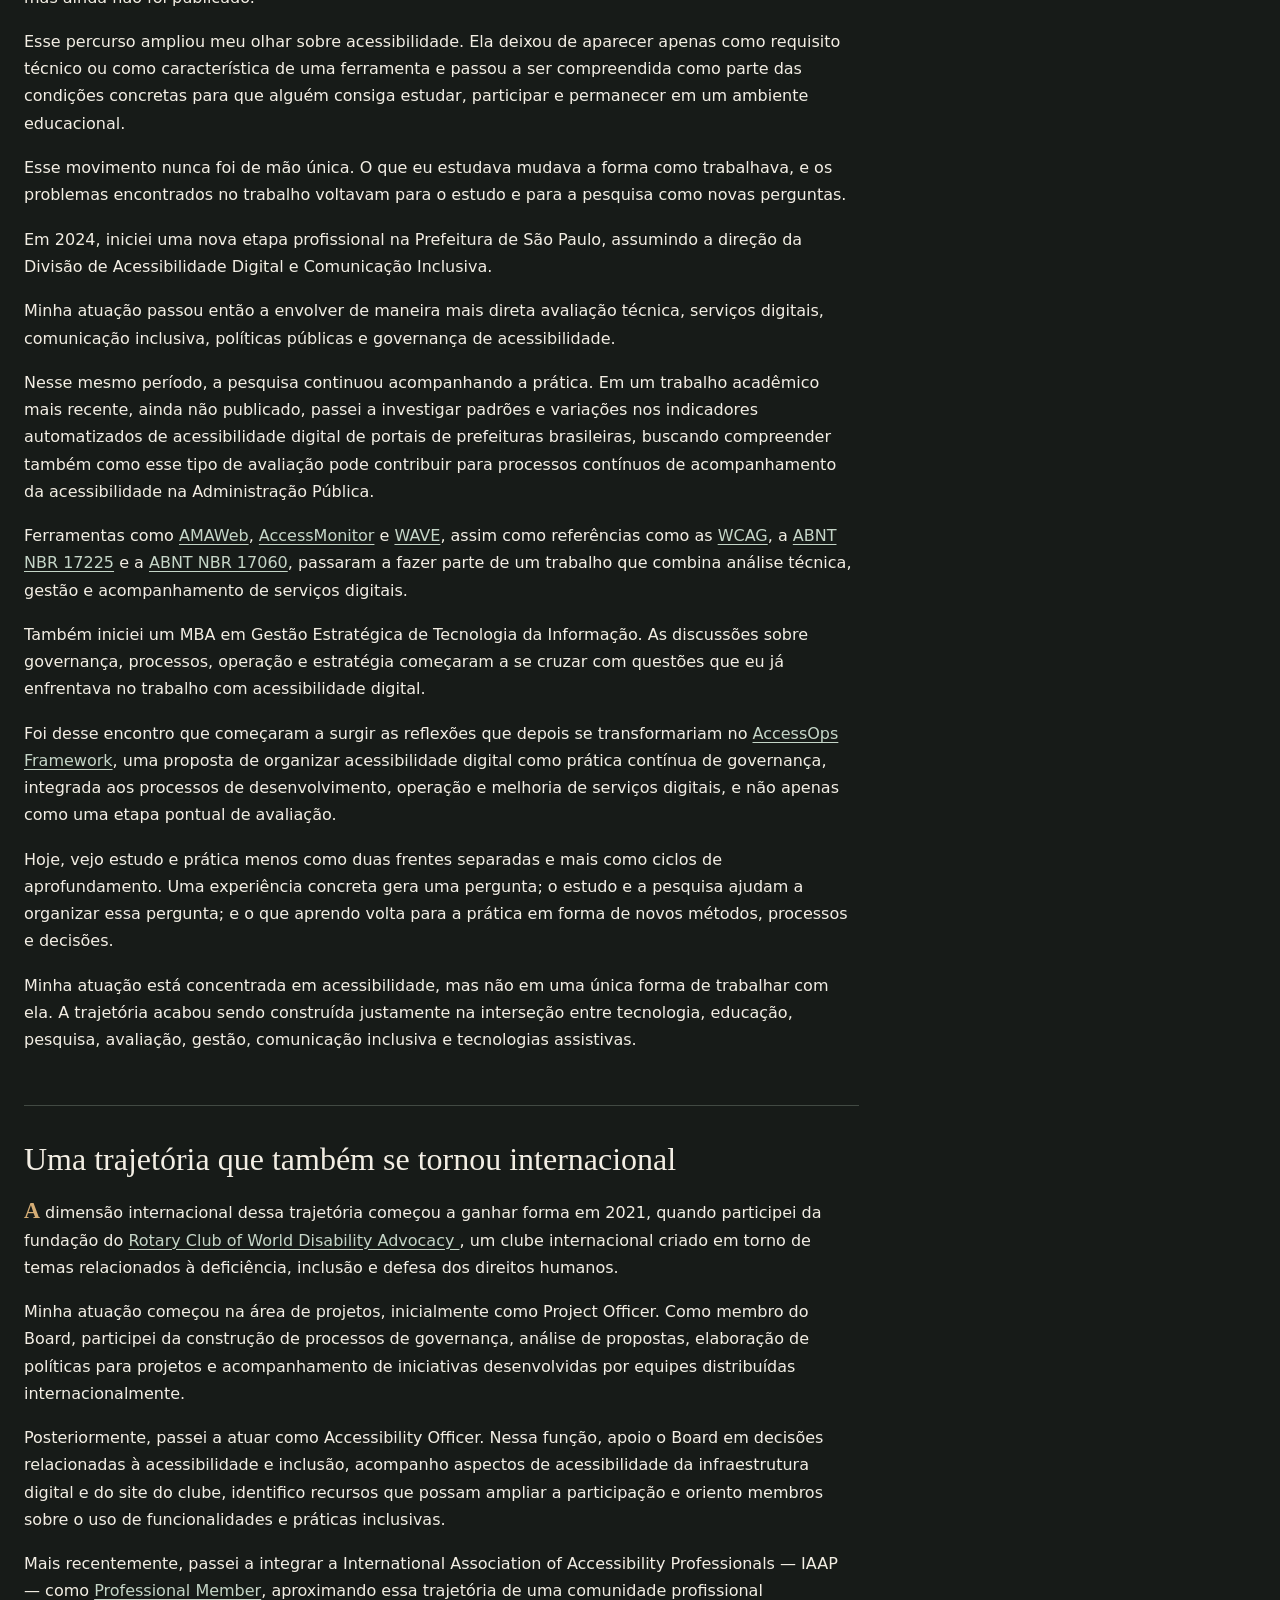
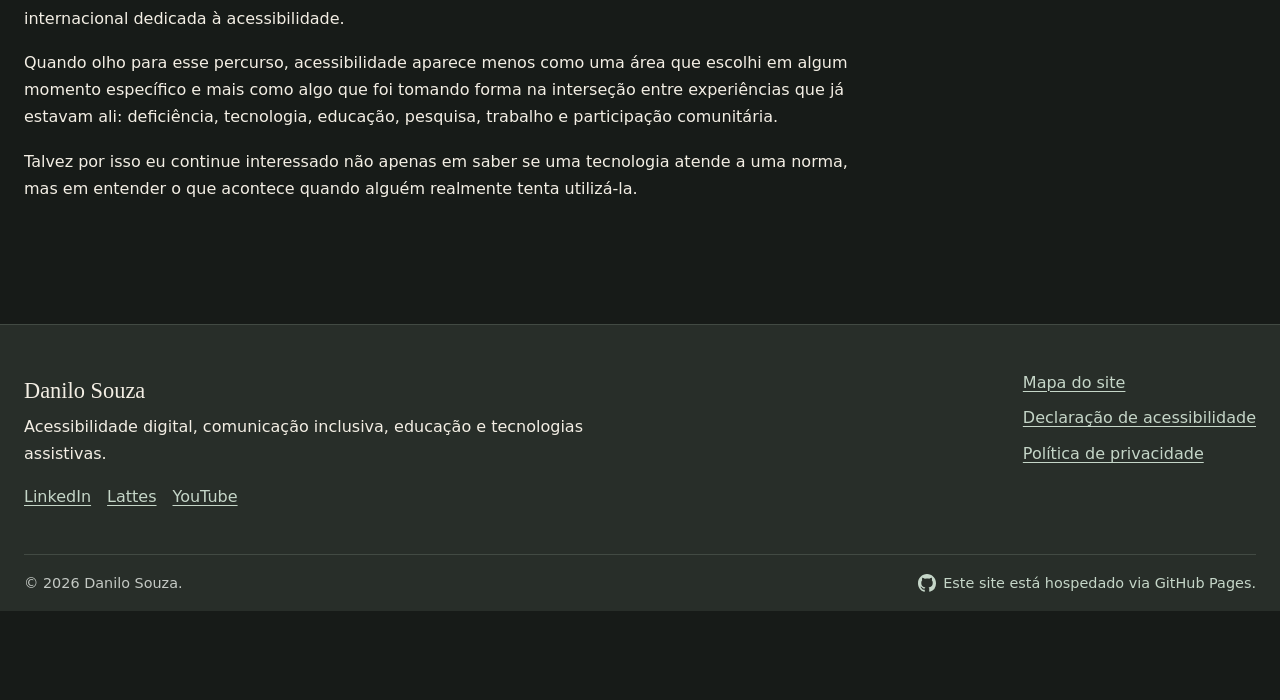
<file: quem-sou.html>
<!doctype html>
<html lang="pt-BR">

<head>
  <meta charset="utf-8">
  <meta name="viewport" content="width=device-width, initial-scale=1">
  <title>Quem sou | Danilo Souza</title>
  <meta name="description"
    content="Trajetória de Danilo Souza entre tecnologia, deficiência visual, educação, pesquisa, acessibilidade digital, gestão e atuação internacional.">
  <link rel="canonical" href="https://souzaacessibilidade.com.br/quem-sou.html">
  <link rel="icon" href="/assets/img/favicon.png" type="image/png" sizes="96x96">
  <script
    data-visual-init>(function () { try { var t = localStorage.getItem('souza_theme'); document.documentElement.dataset.theme = t === 'light' ? 'light' : 'dark'; var s = Number(localStorage.getItem('souza_text_size')); if ([14, 16, 18, 20, 22].includes(s)) { document.documentElement.style.setProperty('--text-size', s + 'px'); document.documentElement.dataset.textSize = String(s); } } catch (e) { document.documentElement.dataset.theme = 'dark'; } })();</script>
  <link rel="stylesheet" href="assets/css/styles.css">
  <meta name="theme-color" id="theme-color-meta" content="#171b18">
  <meta property="og:type" content="website">
  <meta property="og:locale" content="pt_BR">
  <meta property="og:title" content="Quem sou | Danilo Souza">
  <meta property="og:description"
    content="Trajetória de Danilo Souza entre tecnologia, deficiência visual, educação, pesquisa, acessibilidade digital, gestão e atuação internacional.">
  <meta property="og:url" content="https://souzaacessibilidade.com.br/quem-sou.html">
  <meta property="og:image" content="https://souzaacessibilidade.com.br/assets/img/danilo-souza-retrato.webp">
  <meta name="twitter:card" content="summary_large_image">


  <script type="application/ld+json">{
  "@context": "https://schema.org",
  "@type": "ProfilePage",
  "@id": "https://souzaacessibilidade.com.br/quem-sou.html#profile",
  "url": "https://souzaacessibilidade.com.br/quem-sou.html",
  "name": "Quem sou | Danilo Souza",
  "isPartOf": {"@id": "https://souzaacessibilidade.com.br/#website"},
  "mainEntity": {
    "@type": "Person",
    "@id": "https://souzaacessibilidade.com.br/#danilo-souza",
    "name": "Danilo Souza",
    "alternateName": "Danilo Silva de Souza"
  }
}</script>
</head>

<body>
  <div class="utility-bar">
    <div class="shell utility-inner">
      <a class="skip-link" href="#conteudo">Ir para o conteúdo</a>
      <div class="display-controls" role="group" aria-label="Preferências de visualização">
        <button type="button" class="utility-button" data-theme-toggle>
          Modo claro
        </button>
        <button type="button" class="utility-button font-button" data-font-decrease>
          A−<span class="sr-only"> Diminuir tamanho do texto</span>
        </button>
        <button type="button" class="utility-button font-button" data-font-increase>
          A+<span class="sr-only"> Aumentar tamanho do texto</span>
        </button>
        <span class="sr-only" id="text-size-status" aria-live="polite"></span>
      </div>
    </div>
  </div>
  <div class="consent" id="analytics-consent" hidden role="dialog" aria-modal="true" aria-labelledby="consent-title"
    aria-describedby="consent-text">
    <div class="consent-inner">
      <div class="consent-copy">
        <p id="consent-title"><strong>Privacidade e dados de uso</strong></p>
        <p id="consent-text">Coletamos dados de uso para compreender e melhorar a experiência no site. Você autoriza
          essa coleta? Consulte a <a href="politica-de-privacidade.html">Política de Privacidade</a>.</p>
      </div>
      <div class="consent-actions">
        <button type="button" class="button" data-consent="granted">Aceitar</button>
        <button type="button" class="button secondary inverse" data-consent="denied">Recusar</button>
        <button type="button" class="button secondary inverse consent-close" data-consent-close>Fechar</button>
      </div>
    </div>
  </div>
  <header class="site-header">
    <div class="shell header-inner">
      <a class="brand" href="index.html">
        <span class="brand-mark" aria-hidden="true"></span>
        <span class="brand-text"><strong>Danilo Souza</strong><span>Souza Acessibilidade</span></span>
        <span class="sr-only">. Logotipo: rubrica estilizada formada pelas letras D, A e N, com o D atravessado por um
          traço semelhante à letra Z. Página inicial.</span>
      </a>
      <button class="nav-toggle" type="button" aria-expanded="false" aria-controls="site-menu"><span
          aria-hidden="true">☰</span><span class="sr-only">Abrir menu</span></button>
      <nav id="site-menu" class="site-nav" aria-label="Navegação principal">
        <ul>
          <li><a href="index.html">Início</a></li>
          <li><a href="quem-sou.html" aria-current="page">Quem sou</a></li>
          <li><a href="entre-a-leitura-e-a-permanencia.html">Livros publicados</a></li>
          <li><a href="accessops-framework.html">AccessOps Framework</a></li>
          <li><a href="formacoes.html">Formações personalizadas</a></li>
          <li class="nav-submenu">
            <button class="submenu-toggle" type="button" aria-expanded="false" aria-controls="atuacao-menu">Atuação e
              publicações <span aria-hidden="true">▾</span></button>
            <ul id="atuacao-menu" class="submenu" hidden>
              <li><a href="projetos.html">Projetos em destaque</a></li>
              <li><a href="publicacoes.html">Publicações</a></li>
              <li><a href="atuacao-voluntaria.html">Atuação voluntária</a></li>
              <li><a href="cursos.html">Cursos</a></li>
              <li><a href="ferramentas-e-recursos.html">Ferramentas e recursos</a></li>
            </ul>
          </li>
          <li><a href="contato.html">Contato</a></li>
        </ul>
      </nav>
    </div>
  </header>
  <main id="conteudo" tabindex="-1">
    <section class="page-hero">
      <div class="shell">
        <p class="eyebrow">Trajetória</p>
        <h1>Quem sou</h1>
        <p class="lede">Minha relação com a acessibilidade não começou quando ela virou meu trabalho. Foi sendo
          construída muito antes, no jeito como eu estudava, usava tecnologia e encontrava formas de continuar fazendo
          as coisas à medida que minha visão mudava.</p>
      </div>
    </section>
    <div class="content-wrap">
      <div class="shell story-layout">
        <div class="prose story-prose">
          <section class="story-section">
            <h2>Tecnologia antes da carreira</h2>
            <p class="editorial-initial">Ganhei meu primeiro computador aos 12 anos. Era um Positivo All in One, com 512
              MB de RAM, disco rígido de 8 GB e um Windows XP que ocupava quase 5 GB daquele espaço todo.</p>
            <p>Comecei a navegar na internet ao som de uma conexão discada e, algum tempo depois, tivemos uma conexão
              espetacularmente rápida do Speed, com incríveis 256 kb/s. Ou seja: por aqui, era (quase) tudo mato.</p>
            <p>Por volta dos 13 anos, fui diagnosticado com ceratocone. A doença evoluiu de forma agressiva e, enquanto
              computadores, internet e recursos digitais começavam a ocupar cada vez mais espaço no meu cotidiano, eu
              também
              passava a enxergar cada vez menos.</p>
            <p>O computador começou então a significar mais do que curiosidade, entretenimento e uma arena de Tibia ou
              de Rise of Nations, jogos
              que eu adorava. Virou também ferramenta de estudo, pesquisa e adaptação. Aos poucos, materiais digitais,
              ampliação de tela e outras formas de acessar informação começaram a ocupar naturalmente o espaço de
              materiais impressos
              que se tornavam cada vez mais difíceis de ler.</p>
          </section>
          <section class="story-section">
            <h2>Aprender a acessar</h2>
            <p class="editorial-initial">Aos 15 anos, ingressei no curso de Mecânica Industrial do SENAI.
              A escolha foi influenciada pela profissão do meu pai, que trabalhava como torneiro mecânico,
              mas não apenas por ela: a admiração que eu tinha — e continuo tendo — por ele, como trabalhador e como
              pai,
              fez com que aquele universo também se tornasse uma referência para mim. Em 2010, já havia concluído o
              ensino médio,
              prestado o Enem e conquistado uma bolsa integral do ProUni para cursar Engenharia Mecânica.</p>
            <p>Com a progressão do ceratocone, passei a usar lentes de contato rígidas. Elas melhoravam bastante minha
              visão, mas tinham um limite de tempo de uso. Como eu trabalhava durante o dia e estudava à noite, muitas
              aulas aconteciam quando usar as lentes já era mais uma tortura visual do que um alívio para os borrões.
            </p>
            <p>Estudar passou então a envolver uma combinação constante de estratégias. Eu fazia anotações a partir das
              explicações dos professores, produzia resumos digitais, aumentava fontes, usava telas maiores do que a média
              e recorria a recursos de ampliação de imagens e aumento de contraste.</p>
            <p>Ferramentas como o <a href="ferramentas-e-recursos.html#virtual-magnifying-glass">Virtual Magnifying
                Glass</a> e a extensão <a href="ferramentas-e-recursos.html#high-contrast">High Contrast</a> passaram a
              fazer parte desse repertório. Também utilizei softwares de leitura de texto, como <a
                href="ferramentas-e-recursos.html#textaloud">TextAloud</a> e <a
                href="ferramentas-e-recursos.html#balabolka">Balabolka</a>, que permitiam transformar textos longos em
              uma experiência de leitura menos dependente da visão.</p>
            <p>Naquela época, eu já percebia o potencial da tecnologia para permitir diferentes formas de estudar,
              trabalhar e acessar informação. Mas ainda não conhecia aquilo pelo nome de acessibilidade digital. O termo
              não fazia parte do meu vocabulário. O conceito por trás dele, porém, eu já conhecia bastante bem na
              prática.</p>
          </section>
          <section class="story-section">
            <h2>Engenharia, educação e outras formas de aprender</h2>
            <p class="editorial-initial">Durante a graduação em Engenharia Mecânica, também fui percebendo que alguns
              caminhos profissionais fariam mais sentido para mim do que outros. Minha trajetória foi se aproximando
              gradativamente do desenvolvimento de projetos, softwares de engenharia, sistemas para gestão de atividades
              e organização do trabalho.</p>
            <p>Entre 2015 e 2018, depois de me formar em Engenharia, cursei Licenciatura em Física. Nesse período,
              trabalhei com docência e passei a explorar com mais intensidade o uso pedagógico da tecnologia. Recursos
              como simulações digitais, dispositivos móveis e diferentes formas de apresentar conteúdos começaram a
              fazer parte da minha prática.</p>
            <p>Também participei de um grupo de estudos e pesquisas em avaliação educacional, em atividades relacionadas
              à avaliação em larga escala e ao uso de tecnologias na educação.</p>
            <p>Educação, tecnologia, avaliação e acessibilidade ainda apareciam para mim como temas relativamente
              independentes. Com o tempo, eles começariam a se encontrar.</p>
          </section>
          <section class="story-section">
            <h2>Quando a tecnologia deixou de ser apenas apoio</h2>
            <p class="editorial-initial">Entre 2016 e 2017, enquanto aguardava um transplante de córnea, minha interação
              com dispositivos tecnológicos chegou, em determinados períodos, a acontecer de maneira quase totalmente
              não visual.</p>
            <p>Foi quando o <a href="ferramentas-e-recursos.html#nvda">NVDA</a>, que até então era mais uma ferramenta
              entre outras que eu conhecia, ganhou uma importância diferente. Navegação por teclado, leitura de tela e
              áudio passaram a ocupar temporariamente o lugar que antes era preenchido principalmente por ampliação e
              aumento de contraste.</p>
            <p>Passei pelo transplante em 2017 e atravessei o período de recuperação até o início de 2018. Depois disso,
              a forma como utilizava tecnologia mudou novamente. Recursos voltados a pessoas com baixa visão voltaram a
              ocupar uma parte maior da rotina, enquanto leitores de tela continuaram presentes quando a tarefa, o
              conteúdo ou simplesmente o cansaço visual tornavam a interação por áudio mais adequada.</p>
            <p>Mais tarde, esse repertório ganhou outra camada com os smartphones. Meu primeiro contato mais consistente
              com um leitor de tela em dispositivo móvel aconteceu em um iPhone 5s — aquele modelo cinza escovado que,
              até hoje, acho que foi o aparelho mais bonito da Apple. Foi ali que comecei a explorar o <a
                href="ferramentas-e-recursos.html#voiceover">VoiceOver</a> no cotidiano.</p>
            <p>Quando chegou a hora de trocar de aparelho, a escolha passou a envolver também custo-benefício,
              considerando
              tamanho de tela e minhas necessidades visuais. Um telefone Android com tela grande, que me permitisse
              trabalhar
              melhor com ampliação, custava consideravelmente menos do que um iPhone de dimensões similares. Desde então,
              sigo usando Android e recorro ao <a href="ferramentas-e-recursos.html#talkback">TalkBack</a> sempre que
              preciso.</p>
            <p>Essa alternância acabou sendo importante também profissionalmente. Passei a perceber a chamada interface
              homem-máquina a partir de uma experiência que não correspondia exatamente ao “homem” pressuposto por
              muitos projetos de interface. Às vezes eu interagia visualmente; em outras, por teclado, ampliação ou
              leitor de tela.</p>
            <p>Viver essas diferentes formas de interação transformou meu olhar sobre os ambientes digitais.
              Pela própria experiência, fui percebendo como escolhas aparentemente pequenas podiam ampliar minha
              autonomia ou transformar uma tarefa simples em um tormento.</p>
            <p>Foi também nesse processo que tive contato e comecei a estudar e tentar entender de forma mais
              sistemática referências como as
              <a href="ferramentas-e-recursos.html#wcag">WCAG</a>. Muitas barreiras que eu já conhecia por experiência
              começaram a ganhar nomes e formas mais estruturadas de identificar e (tentar) ultrapassar.
            </p>
          </section>
          <section class="story-section">
            <h2>Quando os temas começaram a se encontrar</h2>
            <p class="editorial-initial">Em 2019, participei de um Startup Weekend dedicado à acessibilidade.</p>
            <p>Não foi exatamente um momento de descoberta. Acessibilidade, deficiência, tecnologia e educação já
              estavam presentes havia bastante tempo na minha vida. O evento foi importante porque começou a aproximar
              temas que, até então, apareciam de maneira relativamente solta na minha trajetória pessoal e profissional.
            </p>
            <p>Durante o evento, apresentei o MeConte, uma proposta de plataforma de streaming para audiodescrição
              dedicada a pessoas cegas.</p>
            <p>O projeto também revela o estágio em que eu me encontrava na compreensão da acessibilidade.
              Naquele momento, eu ainda pensava a proposta para um público específico, e não a partir de uma
              perspectiva mais ampla de inclusão. Conceitos que hoje orientam meu trabalho, como o desenho universal
              e a criação de soluções concebidas desde o início para diferentes pessoas, ainda não faziam parte do meu
              repertório.</p>
            <p>A acessibilidade foi deixando de ser apenas uma experiência pessoal ou um tema que aparecia pontualmente
              nos meus estudos e passou a ocupar, de forma cada vez mais consciente, o centro da minha atuação
              profissional.</p>
          </section>
          <section class="story-section">
            <h2>Entre prática, estudo e pesquisa</h2>
            <p class="editorial-initial">
              Entre 2019 e 2024, atuei como diretor de operações em uma startup focada em
              acessibilidade digital e comunicação inclusiva. Foi um período em que meu trabalho
              deixou de estar concentrado apenas na execução técnica e passou a envolver também
              desenho de processos, coordenação de equipes, controle de qualidade, relacionamento
              com clientes e organização de projetos de grande escala.
            </p>

            <p>
              Ao mesmo tempo, estudar passou a ser uma forma de ampliar aquilo que eu conseguia
              realizar profissionalmente.
            </p>

            <p>
              Na especialização em Docência do Ensino Superior, desenvolvi uma
              <a href="publicacoes.html#mercado-ead">pesquisa relacionada ao mercado da educação a distância</a>.
              Foi uma das formas de aproximar questões que já apareciam na minha prática:
              tecnologia, ensino, acesso e participação.
            </p>

            <p>
              Também aprofundei minha formação em audiodescrição, uma área que já fazia parte da
              minha atuação profissional e que me ajudava a observar com mais cuidado a relação
              entre informação visual, linguagem e acesso.
            </p>

            <p>
              No mestrado em Educação, essa relação entre tecnologia, deficiência e educação
              ganhou outra dimensão. A pesquisa que depois deu origem ao livro
              <a href="entre-a-leitura-e-a-permanencia.html"><em>Entre a Leitura e a Permanência</em></a>
              partiu da experiência de estudantes com deficiência visual no ensino superior e
              discutiu questões relacionadas a materiais didáticos, tecnologias assistivas,
              acessibilidade e permanência.
            </p>

            <p>
              Após a conclusão da pesquisa de mestrado, retomei parte dessa discussão em uma
              revisão integrativa sobre tecnologias assistivas e inclusão de estudantes com
              deficiência visual no ensino superior. O trabalho foi elaborado como um material
              mais conciso, pensado para publicação em formato de artigo, mas ainda não foi publicado.
            </p>

            <p>
              Esse percurso ampliou meu olhar sobre acessibilidade. Ela deixou de aparecer apenas
              como requisito técnico ou como característica de uma ferramenta e passou a ser
              compreendida como parte das condições concretas para que alguém consiga estudar,
              participar e permanecer em um ambiente educacional.
            </p>
            <p>Esse movimento nunca foi de mão única. O que eu estudava mudava a forma como trabalhava, e os problemas
              encontrados no trabalho voltavam para o estudo e para a pesquisa como novas perguntas.</p>
            <p>Em 2024, iniciei uma nova etapa profissional na Prefeitura de São Paulo, assumindo a direção da Divisão
              de Acessibilidade Digital e Comunicação Inclusiva.</p>
            <p>Minha atuação passou então a envolver de maneira mais direta avaliação técnica, serviços digitais,
              comunicação inclusiva, políticas públicas e governança de acessibilidade.</p>
            <p>Nesse mesmo período, a pesquisa continuou acompanhando a prática. Em um trabalho acadêmico mais recente,
              ainda não publicado, passei a investigar padrões e variações nos indicadores automatizados de
              acessibilidade digital de portais de prefeituras brasileiras, buscando compreender também como esse tipo
              de avaliação pode contribuir para processos contínuos de acompanhamento da acessibilidade na Administração
              Pública.</p>
            <p>Ferramentas como <a href="ferramentas-e-recursos.html#amaweb">AMAWeb</a>, <a
                href="ferramentas-e-recursos.html#accessmonitor">AccessMonitor</a> e <a
                href="ferramentas-e-recursos.html#wave">WAVE</a>, assim como referências como as <a
                href="ferramentas-e-recursos.html#wcag">WCAG</a>, a <a href="ferramentas-e-recursos.html#nbr-17225">ABNT
                NBR 17225</a> e a <a href="ferramentas-e-recursos.html#nbr-17060">ABNT NBR 17060</a>, passaram a fazer
              parte de um trabalho que combina análise técnica, gestão e acompanhamento de serviços digitais.</p>
            <p>Também iniciei um MBA em Gestão Estratégica de Tecnologia da Informação. As discussões sobre governança,
              processos, operação e estratégia começaram a se cruzar com questões que eu já enfrentava no trabalho com
              acessibilidade digital.</p>
            <p>Foi desse encontro que começaram a surgir as reflexões que depois se transformariam no <a
                href="accessops-framework.html">AccessOps Framework</a>, uma proposta de organizar acessibilidade
              digital como prática contínua de governança, integrada aos processos de desenvolvimento, operação e
              melhoria de serviços digitais, e não apenas como uma etapa pontual de avaliação.</p>
            <p>Hoje, vejo estudo e prática menos como duas frentes separadas e mais como ciclos de aprofundamento. Uma
              experiência concreta gera uma pergunta; o estudo e a pesquisa ajudam a organizar essa pergunta; e o que
              aprendo volta para a prática em forma de novos métodos, processos e decisões.</p>
            <p>Minha atuação está concentrada em acessibilidade, mas não em uma única forma de trabalhar com ela. A
              trajetória acabou sendo construída justamente na interseção entre tecnologia, educação, pesquisa,
              avaliação, gestão, comunicação inclusiva e tecnologias assistivas.</p>
          </section>
          <section class="story-section">
            <h2>Uma trajetória que também se tornou internacional</h2>
            <p class="editorial-initial">
              A dimensão internacional dessa trajetória começou a ganhar forma em 2021,
              quando participei da fundação do
              <a href="atuacao-voluntaria.html#rotary-club">
                Rotary Club of World Disability Advocacy
              </a>,
              um clube internacional criado em torno de temas relacionados à deficiência,
              inclusão e defesa dos direitos humanos.
            </p>
            <p>Minha atuação começou na área de projetos, inicialmente como Project Officer. Como membro do Board,
              participei da construção de processos de governança, análise de propostas, elaboração de políticas para
              projetos e acompanhamento de iniciativas desenvolvidas por equipes distribuídas internacionalmente.</p>
            <p>Posteriormente, passei a atuar como Accessibility Officer. Nessa função, apoio o Board em decisões
              relacionadas à acessibilidade e inclusão, acompanho aspectos de acessibilidade da infraestrutura digital e
              do site do clube, identifico recursos que possam ampliar a participação e oriento membros sobre o uso de
              funcionalidades e práticas inclusivas.</p>
            <p>Mais recentemente, passei a integrar a International Association of Accessibility Professionals — IAAP —
              como <a href="https://www.credly.com/badges/1b56a520-1020-4061-b99e-960985c0852b/linked_in_profile"
                target="_blank" rel="noopener noreferrer">Professional Member<span class="sr-only"> (abre em nova
                  aba)</span></a>, aproximando essa trajetória de uma comunidade profissional internacional dedicada à
              acessibilidade.</p>
            <p>Quando olho para esse percurso, acessibilidade aparece menos como uma área que escolhi em algum momento
              específico e mais como algo que foi tomando forma na interseção entre experiências que já estavam ali:
              deficiência, tecnologia, educação, pesquisa, trabalho e participação comunitária.</p>
            <p>Talvez por isso eu continue interessado não apenas em saber se uma tecnologia atende a uma norma, mas em
              entender o que acontece quando alguém realmente tenta utilizá-la.</p>
          </section>
        </div>
        <figure class="story-aside"><img class="portrait" src="assets/img/danilo-souza-retrato.webp" width="1100"
            height="1467"
            alt="Danilo Souza em pé, usando óculos e blazer claro, diante da entrada da Global Academy durante um programa internacional em Seul.">
          <figcaption>Danilo Souza durante o curso Seoul ODA On-Site Training Program – Accessibility, Digital Policy
            and Smart Cities, em Seul, Coreia do Sul, 2025.</figcaption>
        </figure>
      </div>
    </div>
  </main>
  <footer class="site-footer">
    <div class="footer-grid shell">
      <div>
        <p class="footer-brand">Danilo Souza</p>
        <p>Acessibilidade digital, comunicação inclusiva, educação e tecnologias assistivas.</p>
        <nav class="footer-social" aria-label="Perfis e canais externos">
          <a href="https://www.linkedin.com/in/danilo-s-souza/" target="_blank" rel="noopener noreferrer">LinkedIn<span
              class="sr-only"> (abre em nova aba)</span></a>
          <a href="http://lattes.cnpq.br/0973728129775438" target="_blank" rel="noopener noreferrer">Lattes<span
              class="sr-only"> (abre em nova aba)</span></a>
          <a href="https://www.youtube.com/playlist?list=PL_rMi_LH7fsJri7m0arTn__mu0YzsAhyv" target="_blank"
            rel="noopener noreferrer">YouTube<span class="sr-only"> (abre em nova aba)</span></a>
        </nav>
      </div>
      <nav aria-label="Informações do site" class="footer-links">
        <a href="mapa-do-site.html">Mapa do site</a>
        <a href="declaracao-de-acessibilidade.html">Declaração de acessibilidade</a>
        <a href="politica-de-privacidade.html">Política de privacidade</a>
      </nav>
    </div>
    <div class="footer-bottom shell">
      <p>© 2026 Danilo Souza.</p>
      <a class="github-hosting" href="https://github.com/DxDad/souzaacessibilidade" target="_blank"
        rel="noopener noreferrer"><span class="github-mark" aria-hidden="true"></span>Este site está hospedado via
        GitHub Pages.<span class="sr-only"> Repositório do site, abre em nova aba.</span></a>
    </div>
  </footer>
  <script src="assets/js/main.js" defer></script>
  <script src="https://vlibras.gov.br/app/vlibras-plugin.js" defer></script>
</body>

</html>
</file>
<file: assets/css/styles.css>
:root {
  color-scheme: light;
  --bg: #f4efe5;
  --surface: #fbf8f1;
  --surface-2: #ece4d6;
  --ink: #171916;
  --muted: #565d58;
  --green: #3f5548;
  --green-strong: #2e4438;
  --green-soft: #dfe6df;
  --bronze: #825b2a;
  --line: #cec5b7;
  --focus: #005fcc;
  --shadow: 0 18px 50px rgba(30, 34, 30, .12);
  --max: 1280px;
  --measure: 76ch
}

@media(prefers-color-scheme:dark) {
  :root {
    color-scheme: dark;
    --bg: #171b18;
    --surface: #1f2420;
    --surface-2: #282e29;
    --ink: #f3eee4;
    --muted: #c4c9c4;
    --green: #a8c1ad;
    --green-strong: #c5d6c8;
    --green-soft: #2e3b32;
    --bronze: #d5ad75;
    --line: #424a43;
    --focus: #78b8ff;
    --shadow: 0 18px 50px rgba(0, 0, 0, .28)
  }
}

* {
  box-sizing: border-box
}

html {
  scroll-behavior: smooth
}

body {
  margin: 0;
  background: var(--bg);
  color: var(--ink);
  font: 1rem/1.7 system-ui, -apple-system, BlinkMacSystemFont, "Segoe UI", sans-serif
}

img {
  max-width: 100%;
  height: auto
}

a {
  color: var(--green-strong);
  text-decoration-thickness: .08em;
  text-underline-offset: .18em
}

a:hover {
  text-decoration-thickness: .14em
}

a:focus-visible,
button:focus-visible,
summary:focus-visible {
  outline: 3px solid var(--focus);
  outline-offset: 4px;
  border-radius: 3px
}

.shell {
  width: min(calc(100% - 3rem), var(--max));
  margin-inline: auto
}

.sr-only {
  position: absolute !important;
  width: 1px !important;
  height: 1px !important;
  padding: 0 !important;
  margin: -1px !important;
  overflow: hidden !important;
  clip: rect(0, 0, 0, 0) !important;
  white-space: nowrap !important;
  border: 0 !important
}

.skip-link {
  position: fixed;
  left: 1rem;
  top: 1rem;
  z-index: 10000;
  background: #fff;
  color: #000;
  padding: .65rem 1rem;
  transform: translateY(-180%);
  border: 2px solid #000
}

.skip-link:focus {
  transform: none
}

.site-header {
  background: color-mix(in srgb, var(--bg) 94%, transparent);
  backdrop-filter: blur(10px);
  border-bottom: 1px solid var(--line);
  position: sticky;
  top: 0;
  z-index: 100
}

.header-inner {
  min-height: 82px;
  display: flex;
  align-items: center;
  justify-content: space-between;
  gap: 1.2rem
}

.brand {
  display: flex;
  align-items: center;
  gap: .8rem;
  text-decoration: none;
  color: var(--ink);
  min-width: max-content
}

.brand-mark {
  width: 58px;
  height: 46px;
  background: var(--green);
  mask: url('../img/rubrica-danilo.png') center/contain no-repeat;
  -webkit-mask: url('../img/rubrica-danilo.png') center/contain no-repeat;
  transform: rotate(-3deg)
}

.brand-text {
  display: grid;
  line-height: 1.05
}

.brand-text strong {
  font-family: Georgia, "Times New Roman", serif;
  font-size: 1.25rem;
  font-weight: 600;
  letter-spacing: .01em
}

.brand-text span {
  font-size: .64rem;
  letter-spacing: .19em;
  text-transform: uppercase;
  margin-top: .32rem;
  color: var(--muted)
}

.nav-toggle {
  display: none;
  background: transparent;
  border: 1px solid var(--line);
  padding: .55rem .7rem;
  font-size: 1.15rem;
  color: var(--ink)
}

.site-nav>ul {
  display: flex;
  align-items: center;
  gap: .08rem;
  list-style: none;
  margin: 0;
  padding: 0
}

.site-nav a,
.submenu-toggle {
  display: block;
  padding: .62rem .67rem;
  color: var(--ink);
  background: none;
  border: 0;
  text-decoration: none;
  font: inherit;
  font-size: .9rem;
  cursor: pointer
}

.site-nav a[aria-current=page],
.site-nav a:hover,
.submenu-toggle:hover {
  color: var(--green-strong);
  text-decoration: underline;
  text-underline-offset: .28em
}

.nav-submenu {
  position: relative
}

.submenu-toggle[aria-expanded=true] span {
  display: inline-block;
  transform: rotate(180deg)
}

.submenu {
  position: absolute;
  right: 0;
  top: calc(100% + .42rem);
  min-width: 250px;
  background: var(--surface);
  border: 1px solid var(--line);
  box-shadow: var(--shadow);
  padding: .42rem;
  list-style: none;
  margin: 0
}

.submenu a {
  padding: .7rem .8rem
}

main {
  min-height: 58vh
}

.eyebrow {
  margin: 0 0 .7rem;
  color: var(--bronze);
  font-weight: 750;
  letter-spacing: .08em;
  text-transform: uppercase;
  font-size: .77rem
}

h1,
h2,
h3 {
  font-family: Georgia, "Times New Roman", serif;
  line-height: 1.14;
  color: var(--ink);
  text-wrap: balance
}

h1 {
  font-size: clamp(2.5rem, 5.8vw, 5.4rem);
  font-weight: 500;
  margin: .08em 0 .25em
}

h2 {
  font-size: clamp(1.8rem, 3.2vw, 3rem);
  font-weight: 500;
  margin: 0 0 .7em
}

h3 {
  font-size: clamp(1.2rem, 1.8vw, 1.55rem);
  font-weight: 600;
  margin: 1.2em 0 .42em
}

.tagline {
  font-size: clamp(1.25rem, 2.15vw, 1.95rem);
  max-width: 34ch;
  color: var(--green-strong);
  font-weight: 600;
  line-height: 1.35;
  margin: 0 0 1.6rem
}

.lede {
  font-size: clamp(1.08rem, 1.55vw, 1.3rem);
  max-width: 68ch;
  color: var(--muted)
}

.prose {
  max-width: var(--measure)
}

.prose p {
  margin: 0 0 1.08em
}

.prose-wide {
  max-width: 94ch
}

.home-hero {
  padding: clamp(2.1rem, 5vw, 5.5rem) 0;
  border-bottom: 1px solid var(--line)
}

.home-hero-grid {
  display: grid;
  grid-template-columns: minmax(0, .95fr) minmax(420px, 1.05fr);
  gap: clamp(2.5rem, 5vw, 6rem);
  align-items: center
}

.home-copy {
  padding-block: 1rem
}

.home-photo-wrap {
  margin: 0
}

.home-photo {
  display: block;
  width: 100%;
  aspect-ratio: 3/2;
  object-fit: cover;
  object-position: center 44%;
  box-shadow: var(--shadow)
}

.text-link {
  margin: 1.5rem 0 0;
  font-weight: 700
}

.section {
  padding: clamp(3.2rem, 6vw, 6rem) 0
}

.section.alt {
  background: var(--surface);
  border-block: 1px solid var(--line)
}

.section-head {
  display: grid;
  grid-template-columns: minmax(0, 1.2fr) minmax(280px, .8fr);
  gap: 2.5rem;
  align-items: end;
  margin-bottom: 2.2rem
}

.section-head.compact {
  grid-template-columns: 1fr
}

.section-head p {
  margin: 0;
  color: var(--muted);
  max-width: 55ch
}

.feature-pair {
  display: grid;
  grid-template-columns: repeat(2, minmax(0, 1fr));
  gap: clamp(1.5rem, 4vw, 4rem)
}

.feature {
  border-top: 3px solid var(--green);
  padding-top: 1.2rem
}

.feature h3 {
  font-size: clamp(1.55rem, 2.6vw, 2.35rem);
  margin: .2rem 0 .65rem
}

.feature p {
  max-width: 64ch
}

.feature-kicker {
  color: var(--bronze);
  text-transform: uppercase;
  letter-spacing: .06em;
  font-weight: 750;
  font-size: .82rem
}

.credential-strip {
  display: grid;
  grid-template-columns: 180px minmax(0, 1fr);
  gap: clamp(1.6rem, 4vw, 3.5rem);
  align-items: center
}

.credential-strip img {
  width: 180px
}

.credential-strip h2 {
  margin-bottom: .4em
}

.editorial-links {
  border-top: 1px solid var(--line)
}

.editorial-link {
  display: grid;
  grid-template-columns: 70px minmax(0, 1fr) minmax(260px, .75fr);
  gap: 1.4rem;
  padding: 1.55rem 0;
  border-bottom: 1px solid var(--line);
  align-items: baseline;
  text-decoration: none;
  color: var(--ink)
}

.editorial-link:hover .editorial-title {
  text-decoration: underline;
  text-underline-offset: .2em
}

.editorial-index {
  font-family: Georgia, serif;
  color: var(--bronze);
  font-size: 1.15rem
}

.editorial-title {
  font-family: Georgia, serif;
  font-size: clamp(1.35rem, 2.2vw, 1.9rem)
}

.editorial-desc {
  color: var(--muted)
}

.page-hero {
  padding: clamp(3.6rem, 7vw, 6.5rem) 0 2.6rem;
  border-bottom: 1px solid var(--line)
}

.page-hero .lede {
  margin-bottom: 0
}

.content-wrap {
  padding: clamp(2.8rem, 5.5vw, 5.2rem) 0
}

.story-layout {
  display: grid;
  grid-template-columns: minmax(0, 1.45fr) minmax(300px, .55fr);
  gap: clamp(2.5rem, 6vw, 6.5rem);
  align-items: start
}

.story-prose {
  max-width: 82ch
}

.story-aside {
  position: sticky;
  top: 110px
}

.story-aside figure {
  margin: 0
}

.story-aside figcaption {
  font-size: .9rem;
  color: var(--muted);
  margin-top: .6rem
}

.portrait {
  width: 100%;
  display: block;
  box-shadow: var(--shadow)
}

.story-section {
  padding: 2.15rem 0;
  border-top: 1px solid var(--line)
}

.story-section:first-child {
  border-top: 0;
  padding-top: 0
}

.story-section h2 {
  font-size: clamp(1.55rem, 2.5vw, 2.25rem)
}

.callout {
  border-left: 4px solid var(--bronze);
  padding: .8rem 0 .8rem 1.35rem;
  margin: 2rem 0;
  font-family: Georgia, serif;
  font-size: 1.22rem;
  line-height: 1.5
}

.button-row {
  display: flex;
  flex-wrap: wrap;
  gap: .75rem;
  margin: 1.5rem 0
}

.button {
  display: inline-flex;
  align-items: center;
  justify-content: center;
  min-height: 46px;
  padding: .72rem 1.05rem;
  border: 2px solid var(--green-strong);
  background: var(--green-strong);
  color: var(--button-text);
  text-decoration: none;
  border-radius: 3px;
  cursor: pointer;
  font: inherit;
  font-weight: 600
}

.button:hover {
  filter: brightness(.93)
}

.button.secondary {
  background: transparent;
  color: var(--green-strong)
}

.button.secondary:hover {
  background: var(--green-soft)
}

.button.inverse {
  color: white;
  border-color: white
}

.book-grid {
  display: grid;
  grid-template-columns: minmax(280px, .62fr) minmax(0, 1.2fr);
  gap: clamp(2.5rem, 6vw, 6rem);
  align-items: start
}

.book-cover {
  width: min(100%, 470px);
  box-shadow: 0 22px 48px rgba(0, 0, 0, .2)
}

.meta-list {
  display: grid;
  grid-template-columns: max-content 1fr;
  gap: .4rem 1.3rem;
  margin: 1.5rem 0 0
}

.meta-list dt {
  font-weight: 750
}

.meta-list dd {
  margin: 0
}

.status {
  display: inline-block;
  background: var(--green-soft);
  color: var(--ink);
  font-weight: 750;
  padding: .38rem .62rem;
  border-radius: 3px;
  margin-bottom: 1rem
}

.editorial-block {
  display: grid;
  grid-template-columns: minmax(260px, .7fr) minmax(0, 1.1fr);
  gap: clamp(2rem, 6vw, 6rem);
  align-items: start
}

.video-poster {
  display: block;
  position: relative;
  max-width: 1050px;
  text-decoration: none;
  color: white
}

.video-poster img {
  display: block;
  width: 100%;
  box-shadow: var(--shadow)
}

.video-cta {
  position: absolute;
  left: 1rem;
  bottom: 1rem;
  background: rgba(0, 0, 0, .82);
  color: white;
  padding: .65rem .85rem;
  font-weight: 750;
  border-radius: 3px
}

.sample-shell {
  max-width: 980px
}

.book-sample {
  margin-top: 1.6rem;
  border: 1px solid var(--line);
  background: var(--bg)
}

.book-sample summary {
  cursor: pointer;
  padding: 1.1rem 1.25rem;
  font-weight: 800;
  color: var(--green-strong);
  list-style-position: inside
}

.book-sample[open] summary {
  border-bottom: 1px solid var(--line)
}

.sample-content {
  max-width: 78ch;
  padding: clamp(1.4rem, 4vw, 3rem);
  margin: auto
}

.sample-content blockquote {
  margin: 1.5rem 0;
  padding: 1rem 1.3rem;
  border-left: 4px solid var(--green);
  background: var(--surface)
}

.sample-content blockquote p {
  margin: .65rem 0
}

.sample-cta {
  border-top: 2px solid var(--green);
  margin-top: 2.5rem;
  padding-top: 1.3rem
}

.longform .long-section,
.prose-wide .long-section {
  padding: 2.15rem 0;
  border-top: 1px solid var(--line)
}

.longform .long-section:first-child,
.prose-wide .long-section:first-child {
  border-top: 0;
  padding-top: 0
}

.long-section h2 {
  font-size: clamp(1.6rem, 2.5vw, 2.35rem)
}

.cycle {
  display: grid;
  grid-template-columns: repeat(3, 1fr);
  gap: 1px;
  background: var(--line);
  border: 1px solid var(--line);
  margin: 2rem 0
}

.cycle article {
  background: var(--surface);
  padding: 1.45rem
}

.cycle .n {
  color: var(--bronze);
  font-family: Georgia, serif;
  font-size: 1.55rem
}

.cycle h3 {
  margin: .35rem 0 .4rem
}

.resource-note {
  max-width: 86ch;
  margin-bottom: 2rem
}

.resource-section {
  padding: 2.3rem 0;
  border-top: 1px solid var(--line)
}

.resource-section:first-of-type {
  border-top: 0
}

.resource-section>h2 {
  font-size: clamp(1.55rem, 2.4vw, 2.2rem)
}

.resource-list {
  border-top: 1px solid var(--line)
}

.resource-entry {
  display: grid;
  grid-template-columns: minmax(0, 1.2fr) minmax(300px, .8fr);
  gap: 2rem;
  padding: 1.45rem 0;
  border-bottom: 1px solid var(--line);
  scroll-margin-top: 110px
}

.resource-entry h3 {
  margin: 0 0 .4rem
}

.resource-entry p {
  margin: .2rem 0
}

.resource-meta {
  margin: 0
}

.resource-meta div {
  display: grid;
  grid-template-columns: 90px 1fr;
  gap: .65rem;
  padding: .18rem 0
}

.resource-meta .resource-label {
  font-weight: 750
}

.resource-meta .resource-value {
  margin: 0
}

.course-sections {
  border-top: 1px solid var(--line)
}

.course-section {
  display: grid;
  grid-template-columns: minmax(170px, .32fr) minmax(0, 1fr);
  gap: clamp(2rem, 5vw, 5rem);
  padding: 2.6rem 0;
  border-bottom: 1px solid var(--line)
}

.section-label {
  color: var(--bronze);
  font-weight: 800;
  text-transform: uppercase;
  letter-spacing: .06em;
  font-size: .85rem
}

.course-content h2 {
  font-size: clamp(1.5rem, 2.4vw, 2.2rem);
  margin-top: 0
}

.course-content p {
  max-width: 75ch
}

.learning-list {
  display: grid;
  grid-template-columns: repeat(2, minmax(0, 1fr));
  gap: 2rem 3rem
}

.learning-list article {
  border-top: 2px solid var(--green);
  padding-top: .9rem
}

.learning-list h2 {
  font-size: 1.35rem
}

.steps {
  display: grid;
  grid-template-columns: repeat(4, 1fr);
  gap: 1px;
  background: var(--line);
  border: 1px solid var(--line);
  margin: 1.7rem 0
}

.steps article {
  background: var(--surface);
  padding: 1.3rem
}

.steps span {
  font-family: Georgia, serif;
  color: var(--bronze);
  font-size: 1.4rem
}

.steps h3 {
  margin: .35rem 0
}

.principles {
  display: grid;
  grid-template-columns: repeat(2, 1fr);
  gap: 1.4rem
}

.principles article {
  border-top: 2px solid var(--green);
  padding-top: .9rem
}

.ethics-note {
  font-size: .94rem;
  color: var(--muted);
  border-top: 1px solid var(--line);
  padding-top: 1.2rem
}

.project-list,
.pub-list {
  border-top: 1px solid var(--line)
}

.project-entry,
.pub-entry {
  display: grid;
  grid-template-columns: minmax(140px, .28fr) minmax(0, 1fr);
  gap: 1.8rem;
  padding: 1.85rem 0;
  border-bottom: 1px solid var(--line)
}

.project-type,
.pub-year {
  color: var(--bronze);
  font-weight: 800;
  font-size: .86rem;
  text-transform: uppercase;
  letter-spacing: .06em
}

.project-entry h2,
.pub-entry h2 {
  font-size: clamp(1.35rem, 2vw, 1.85rem);
  margin: 0 0 .45rem
}

.project-entry p,
.pub-entry p {
  margin: .4rem 0;
  max-width: 76ch
}

.inline-links {
  display: flex;
  flex-wrap: wrap;
  gap: .9rem;
  margin-top: .7rem
}

.note {
  font-size: .94rem;
  color: var(--muted)
}

.contact-grid {
  display: grid;
  grid-template-columns: repeat(2, minmax(0, 1fr));
  gap: 1.5rem;
  max-width: 950px
}

.contact-item {
  border-top: 2px solid var(--green);
  padding: 1rem 0
}

.contact-item h2 {
  font-size: 1.25rem;
  margin: 0 0 .3rem
}

.site-map {
  columns: 2;
  column-gap: 4rem;
  max-width: 980px
}

.site-map>li {
  break-inside: avoid;
  margin-bottom: 1rem
}

.site-map ul {
  margin-top: .5rem
}

.policy h2 {
  margin-top: 2.2rem;
  font-size: 1.65rem
}

.status-line {
  font-weight: 700
}

.site-footer {
  border-top: 1px solid var(--line);
  background: var(--surface-2)
}

.footer-grid {
  display: grid;
  grid-template-columns: minmax(0, 1fr) auto;
  gap: 3rem;
  padding: 2.7rem 0
}

.footer-brand {
  font-family: Georgia, serif;
  font-size: 1.4rem;
  margin: 0 0 .3rem
}

.footer-grid p {
  max-width: 60ch;
  margin: .2rem 0
}

.footer-social {
  display: flex;
  gap: 1rem;
  flex-wrap: wrap;
  margin-top: 1rem
}

.footer-links {
  display: grid;
  align-content: start;
  gap: .55rem
}

.footer-links a {
  white-space: nowrap
}

.footer-bottom {
  border-top: 1px solid var(--line);
  padding: 1rem 0;
  font-size: .9rem;
  color: var(--muted);
  display: flex;
  gap: 1.5rem;
  justify-content: space-between;
  align-items: center
}

.footer-bottom p {
  margin: 0
}

.github-hosting {
  display: inline-flex;
  gap: .45rem;
  align-items: center;
  text-decoration: none
}

.github-mark {
  width: 18px;
  height: 18px;
  background: currentColor;
  mask: url('../img/github-mark.svg') center/contain no-repeat;
  -webkit-mask: url('../img/github-mark.svg') center/contain no-repeat
}

.consent {
  position: fixed;
  z-index: 5000;
  inset: auto 0 0;
  background: #101311;
  color: #fff;
  border-top: 3px solid #fff;
  max-height: 100vh;
  overflow: auto
}

.consent-inner {
  width: min(calc(100% - 2rem), var(--max));
  margin: auto;
  padding: 1rem 0;
  display: flex;
  gap: 1.5rem;
  align-items: center;
  justify-content: space-between
}

.consent p {
  margin: .1rem 0;
  max-width: 72ch
}

.consent-actions {
  display: flex;
  flex-wrap: wrap;
  gap: .55rem;
  align-items: center;
  flex-shrink: 0
}

.consent-policy {
  color: white;
  padding: .55rem .2rem
}

.consent-close {
  background: transparent;
  border: 2px solid #fff;
  color: #fff;
  font-size: 1.35rem;
  line-height: 1;
  width: 42px;
  height: 42px;
  border-radius: 3px;
  cursor: pointer
}

@media(max-width:1120px) {
  .nav-toggle {
    display: block
  }

  .site-nav {
    display: none;
    position: absolute;
    left: 0;
    right: 0;
    top: 82px;
    background: var(--surface);
    border-bottom: 1px solid var(--line);
    padding: .5rem 1.5rem 1rem
  }

  .site-nav.open {
    display: block
  }

  .site-nav>ul {
    display: block
  }

  .site-nav a,
  .submenu-toggle {
    padding: .8rem .5rem
  }

  .submenu {
    position: static;
    box-shadow: none;
    border: 0;
    border-left: 2px solid var(--line);
    margin-left: .7rem;
    background: transparent
  }

  .home-hero-grid,
  .story-layout,
  .book-grid,
  .editorial-block {
    grid-template-columns: 1fr
  }

  .home-photo {
    max-height: 620px
  }

  .story-aside {
    position: static
  }

  .story-aside figure {
    max-width: 560px
  }

  .section-head {
    grid-template-columns: 1fr
  }

  .editorial-link {
    grid-template-columns: 55px 1fr
  }

  .editorial-desc {
    grid-column: 2
  }

  .cycle {
    grid-template-columns: repeat(2, 1fr)
  }

  .resource-entry {
    grid-template-columns: 1fr
  }

  .course-section {
    grid-template-columns: 1fr;
    gap: .8rem
  }

  .steps {
    grid-template-columns: repeat(2, 1fr)
  }
}

@media(max-width:700px) {
  body {
    font-size: 1rem
  }

  .shell {
    width: min(calc(100% - 1.25rem), var(--max))
  }

  .header-inner {
    min-height: 72px
  }

  .site-nav {
    top: 72px;
    padding-inline: .7rem
  }

  .brand-mark {
    width: 48px;
    height: 39px
  }

  .brand-text strong {
    font-size: 1.12rem
  }

  .brand-text span {
    font-size: .56rem
  }

  .home-hero {
    padding-top: 1.5rem
  }

  .home-hero-grid {
    gap: 2rem
  }

  .home-photo {
    aspect-ratio: 4/3
  }

  .feature-pair,
  .learning-list,
  .principles,
  .contact-grid {
    grid-template-columns: 1fr
  }

  .credential-strip {
    grid-template-columns: 110px 1fr
  }

  .credential-strip img {
    width: 110px
  }

  .editorial-link {
    grid-template-columns: 1fr;
    gap: .28rem
  }

  .editorial-index,
  .editorial-desc {
    grid-column: auto
  }

  .cycle,
  .steps {
    grid-template-columns: 1fr
  }

  .project-entry,
  .pub-entry {
    grid-template-columns: 1fr;
    gap: .4rem
  }

  .resource-meta div {
    grid-template-columns: 1fr;
    gap: .05rem
  }

  .site-map {
    columns: 1
  }

  .footer-grid {
    grid-template-columns: 1fr;
    gap: 1.5rem
  }

  .footer-links a {
    white-space: normal
  }

  .footer-bottom {
    display: block
  }

  .github-hosting {
    margin-top: .55rem
  }

  .consent-inner {
    display: block
  }

  .consent-actions {
    margin-top: .8rem
  }

  .meta-list {
    grid-template-columns: 1fr;
    gap: .1rem
  }

  .meta-list dd {
    margin-bottom: .55rem
  }
}

@media(prefers-reduced-motion:reduce) {
  html {
    scroll-behavior: auto
  }

  *,
  *::before,
  *::after {
    animation-duration: .001ms !important;
    transition-duration: .001ms !important
  }
}

/* Preferências visuais e refinamentos da versão 3 */
:root {
  color-scheme: dark;
  --text-size: 16px;
  --bg: #171b18;
  --surface: #1f2420;
  --surface-2: #282e29;
  --ink: #f3eee4;
  --muted: #c4c9c4;
  --green: #a8c1ad;
  --green-strong: #c5d6c8;
  --green-soft: #2e3b32;
  --button-text: #000;
  --bronze: #d5ad75;
  --line: #424a43;
  --focus: #78b8ff;
  --shadow: 0 18px 50px rgba(0, 0, 0, .28);
  font-size: var(--text-size);
}

:root[data-theme="light"] {
  color-scheme: light;
  --bg: #f4efe5;
  --surface: #fbf8f1;
  --surface-2: #ece4d6;
  --ink: #171916;
  --muted: #565d58;
  --green: #3f5548;
  --green-strong: #2e4438;
  --green-soft: #dfe6df;
  --button-text: #fff;
  --bronze: #825b2a;
  --line: #cec5b7;
  --focus: #005fcc;
  --shadow: 0 18px 50px rgba(30, 34, 30, .12);
}

body {
  font-size: 1rem;
  overflow-wrap: break-word
}

body.consent-visible {
  padding-bottom: var(--consent-height, 0)
}

main {
  scroll-margin-top: 6rem
}

[id] {
  scroll-margin-top: 7rem
}

.utility-bar {
  background: var(--surface-2);
  border-bottom: 1px solid var(--line)
}

.utility-inner {
  min-height: 48px;
  display: flex;
  align-items: center;
  justify-content: flex-end;
  gap: 1rem;
  padding-block: .3rem
}

.skip-link {
  position: fixed;
  left: 1rem;
  top: 1rem;
  z-index: 10000;
  display: inline-flex;
  align-items: center;
  background: #fff;
  color: #000;
  padding: .65rem 1rem;
  transform: translateY(-180%);
  border: 2px solid #000;
  font-weight: 700
}

.skip-link:focus,
.skip-link:focus-visible {
  transform: none
}

.display-controls {
  display: flex;
  align-items: center;
  justify-content: flex-end;
  gap: .45rem;
  flex-wrap: wrap
}

.utility-button {
  min-height: 38px;
  padding: .35rem .68rem;
  border: 1px solid var(--line);
  border-radius: 3px;
  background: var(--surface);
  color: var(--ink);
  font: inherit;
  font-size: max(.82rem, 14px);
  font-weight: 700;
  cursor: pointer
}

.utility-button:hover {
  background: var(--green-soft)
}

.utility-button:disabled {
  opacity: .48;
  cursor: not-allowed
}

.utility-button[aria-disabled="true"] {
  opacity: 1;
  cursor: default
}

.utility-button[aria-disabled="true"]:hover {
  background: var(--surface)
}

.font-button {
  min-width: 45px
}

.site-header {
  top: 0
}

.header-inner {
  min-height: 86px;
  gap: 1rem
}

.brand {
  min-width: 0;
  flex-shrink: 0
}

.brand-mark {
  width: 54px;
  height: 44px;
  background: var(--green-strong);
  mask: url('../img/rubrica-marca.svg') center/contain no-repeat;
  -webkit-mask: url('../img/rubrica-marca.svg') center/contain no-repeat;
  transform: none
}

.brand-text strong {
  font-size: 1.18rem
}

.brand-text span {
  font-size: max(.62rem, 12px)
}

.site-nav>ul {
  gap: 0
}

.site-nav a,
.submenu-toggle {
  padding: .62rem .54rem;
  font-size: max(.78rem, 14px)
}

.submenu {
  min-width: 270px
}

.eyebrow,
.feature-kicker,
.section-label,
.project-type,
.pub-year {
  font-size: max(.77rem, 12px)
}

.note {
  font-size: max(.9rem, 12px)
}

.editorial-initial::first-letter {
  font-family: Georgia, "Times New Roman", serif;
  font-size: 1.38em;
  font-weight: 700;
  line-height: .8;
  color: var(--bronze)
}

.story-aside {
  margin: 0
}

.story-aside figcaption {
  font-size: max(.86rem, 12px);
  color: var(--muted);
  margin-top: .6rem
}

.accessops-content {
  max-width: min(112ch, var(--max))
}

.accessops-content .long-section>p {
  max-width: 90ch
}

.volunteer-content {
  max-width: min(112ch, var(--max))
}

.volunteer-roles {
  display: grid;
  grid-template-columns: repeat(2, minmax(0, 1fr));
  gap: 1.5rem;
  margin: 1.8rem 0
}

.volunteer-role {
  border-top: 3px solid var(--green);
  padding: 1.05rem 1.15rem 1.2rem;
  background: var(--surface)
}

.volunteer-role h3 {
  margin: .1rem 0 .65rem
}

.volunteer-role p {
  margin: 0
}

.resource-meta {
  display: grid;
  grid-template-columns: 1fr;
  gap: .25rem
}

.resource-meta>div {
  display: grid;
  grid-template-columns: 90px minmax(0, 1fr);
  gap: .85rem;
  padding: 0
}

.resource-meta .resource-label {
  padding: .12rem 0
}

.resource-meta .resource-value {
  padding: .12rem 0
}

.site-map>li>span {
  font-weight: 750
}

.site-map ul[aria-labelledby] {
  border-left: 2px solid var(--line);
  padding-left: 1.45rem
}

.consent {
  box-shadow: 0 -10px 32px rgba(0, 0, 0, .22);
  border-top: 2px solid #fff
}

.consent-inner {
  padding: .65rem 0;
  gap: 1rem
}

.consent-copy {
  flex: 1;
  min-width: 0
}

.consent p {
  max-width: 88ch;
  font-size: max(.84rem, 14px);
  line-height: 1.45
}

.consent a {
  color: #fff
}

.consent-actions {
  gap: .45rem
}

.consent .button {
  min-height: 38px;
  padding: .42rem .72rem;
  font-size: max(.8rem, 14px)
}

.consent-close {
  width: auto;
  height: auto;
  line-height: inherit
}

#mercado-ead:focus {
  outline: 3px solid var(--focus);
  outline-offset: 6px
}

main [tabindex="-1"]:focus {
  outline: 3px solid var(--focus);
  outline-offset: 6px
}

.whatsapp-float {
  position: fixed;
  right: 1.25rem;
  bottom: calc(var(--consent-height, 0px) + 1.25rem);
  z-index: 95;
  display: inline-flex;
  align-items: center;
  justify-content: center;
  width: 54px;
  height: 54px;
  border: 2px solid #fff;
  border-radius: 50%;
  background: #128c3e;
  color: #fff;
  box-shadow: 0 6px 20px rgba(0, 0, 0, .28);
  font-size: 1.6rem;
  line-height: 1;
  text-decoration: none
}

.whatsapp-float:hover {
  background: #0d7131;
  color: #fff;
  text-decoration: none
}

.whatsapp-float:focus-visible {
  outline: 4px solid var(--focus);
  outline-offset: 4px
}

.whatsapp-float svg {
  width: 30px;
  height: 30px;
  fill: currentColor
}

@media(max-width:1240px) {
  .nav-toggle {
    display: block
  }

  .site-nav {
    display: none;
    position: absolute;
    left: 0;
    right: 0;
    top: 86px;
    height: calc(100dvh - 86px);
    max-height: calc(100dvh - 86px);
    overflow-y: auto;
    overscroll-behavior: contain;
    scroll-padding-block: .75rem;
    background: var(--surface);
    border-bottom: 1px solid var(--line);
    padding: .5rem 1.5rem 1rem
  }

  .site-nav.open {
    display: block;
    touch-action: pan-y;
    -webkit-overflow-scrolling: touch
  }

  .site-nav>ul {
    display: block
  }

  .site-nav a,
  .submenu-toggle {
    padding: .8rem .5rem;
    scroll-margin-block: .75rem
  html.nav-open {
    overflow: hidden;
    overscroll-behavior: none
  }

  body.nav-open {
    position: fixed;
    inset-inline: 0;
    width: 100%;
    overflow: hidden;
    overscroll-behavior: none
  }

  body.nav-open .site-header {
    position: fixed;
    top: 0;
    left: 0;
    right: 0;
    width: 100%
  }

  .submenu {
    position: static;
    box-shadow: none;
    border: 0;
    border-left: 2px solid var(--line);
    margin-left: .7rem;
    background: transparent
  }
}

@media(max-width:700px) {
  .utility-inner {
    align-items: center;
    justify-content: flex-end;
    gap: .55rem
  }

  .display-controls {
    gap: .3rem
  }

  .utility-button {
    padding: .32rem .5rem
  }

  .header-inner {
    min-height: 76px
  }

  .site-nav {
    top: 76px;
    height: calc(100dvh - 76px);
    max-height: calc(100dvh - 76px)
  }

  .brand-mark {
    width: 46px;
    height: 38px
  }

  .brand-text span {
    letter-spacing: .12em
  }

  .volunteer-roles {
    grid-template-columns: 1fr
  }

  .resource-meta {
    grid-template-columns: 1fr;
    gap: 0
  }

  .resource-meta>div {
    grid-template-columns: max-content minmax(0, 1fr);
    column-gap: .85rem
  }

  .resource-meta .resource-label {
    white-space: nowrap
  }

  .resource-meta .resource-value {
    min-width: 0;
    overflow-wrap: anywhere;
    margin-bottom: .5rem
  }

  .button-row {
    align-items: stretch
  }

  .button-row .button {
    width: 100%;
    max-width: 100%;
    text-align: center
  }

  .consent-inner {
    display: block
  }

  .consent-actions {
    margin-top: .55rem
  }
}

@media(max-width:470px) {
  .utility-inner {
    display: flex;
    justify-content: flex-end
  }

  .display-controls {
    justify-content: flex-end;
    width: 100%
  }

  .brand-text span {
    display: none
  }
}

@media (max-width: 1120px) {
  .story-aside {
    position: static;
    width: 100%;
    max-width: 560px;
    margin-inline: auto;
  }

  .story-aside .portrait {
    display: block;
    width: 100%;
    max-width: 100%;
    height: auto;
    object-fit: contain;
    margin-inline: auto;
  }
}

@media (min-width: 701px) {
  .utility-inner {
    justify-content: space-between;
  }

  .skip-link {
    position: static;
    left: auto;
    top: auto;
    z-index: auto;
    margin-right: auto;
    padding: .38rem 0;
    transform: none;
    border: 0;
    background: transparent;
    color: var(--ink);
  }
}

.consent .consent-close {
  border: 2px solid #fff;
}
</file>
